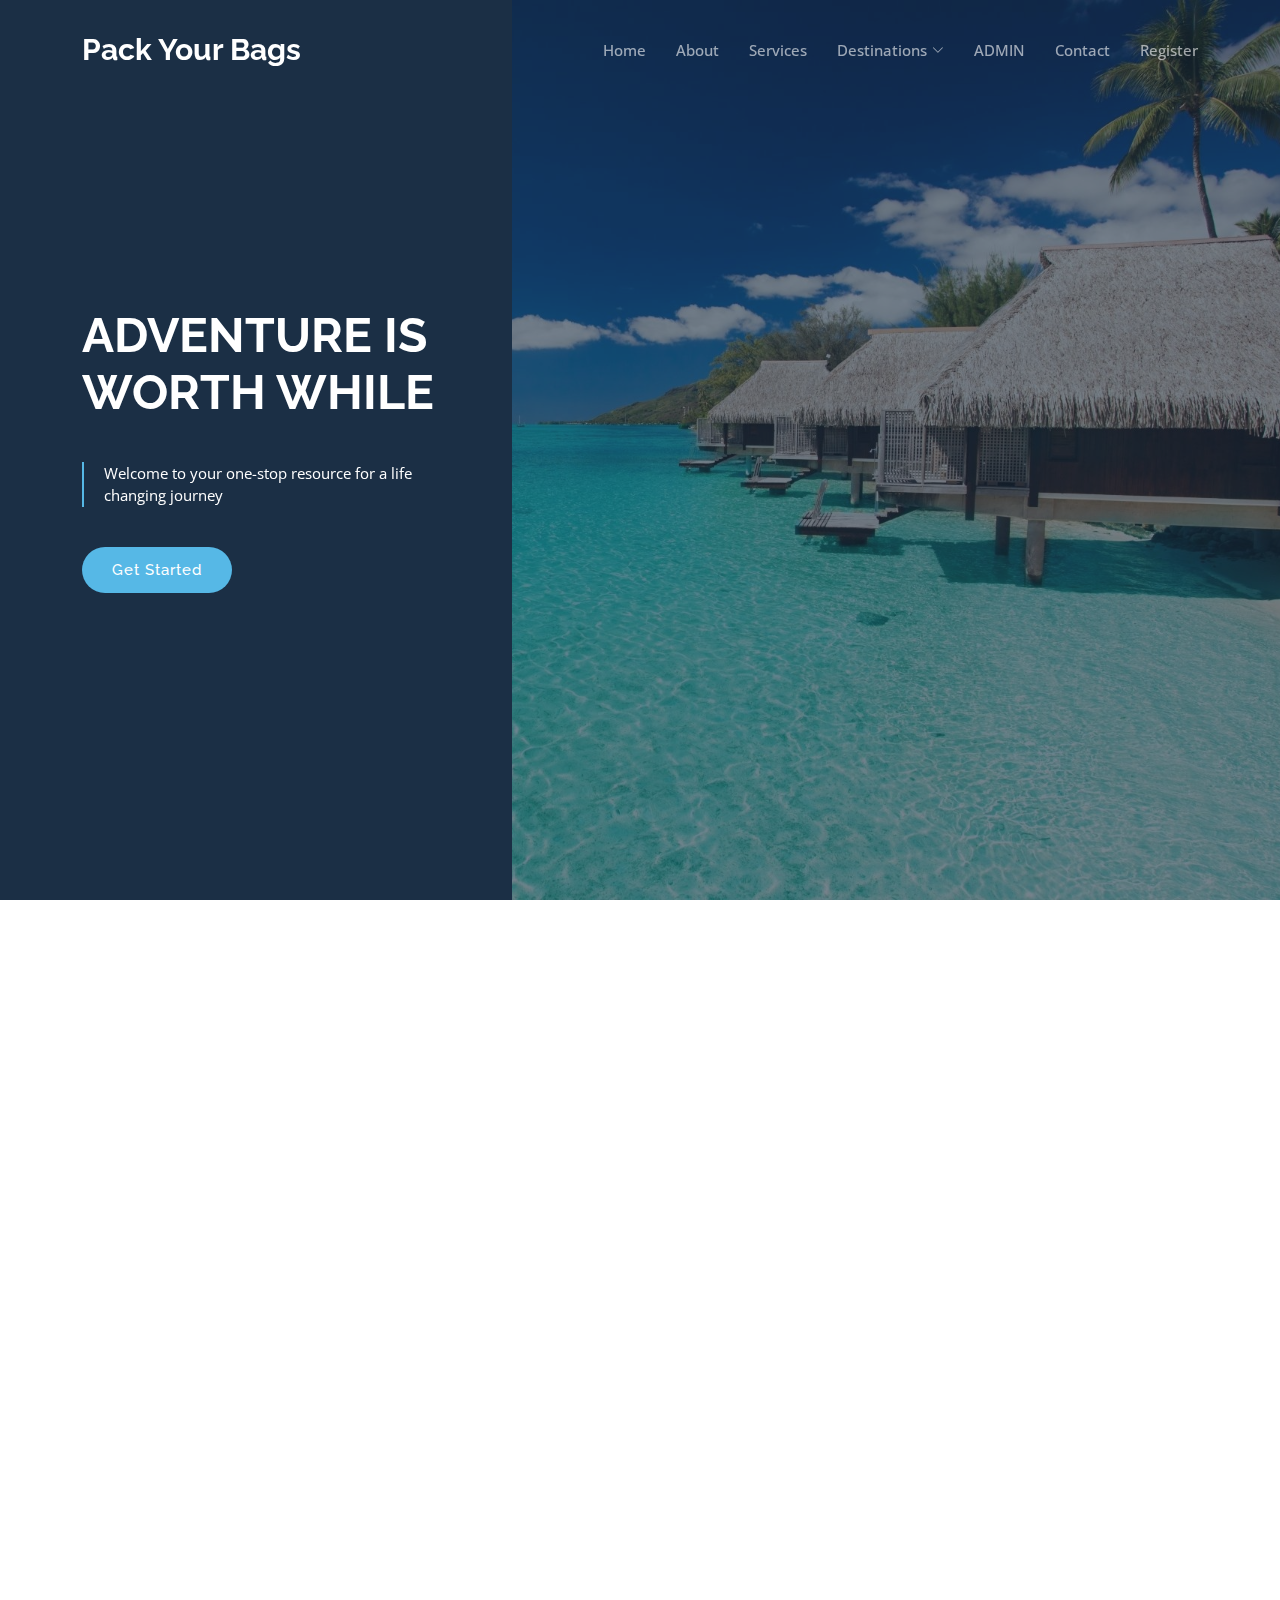
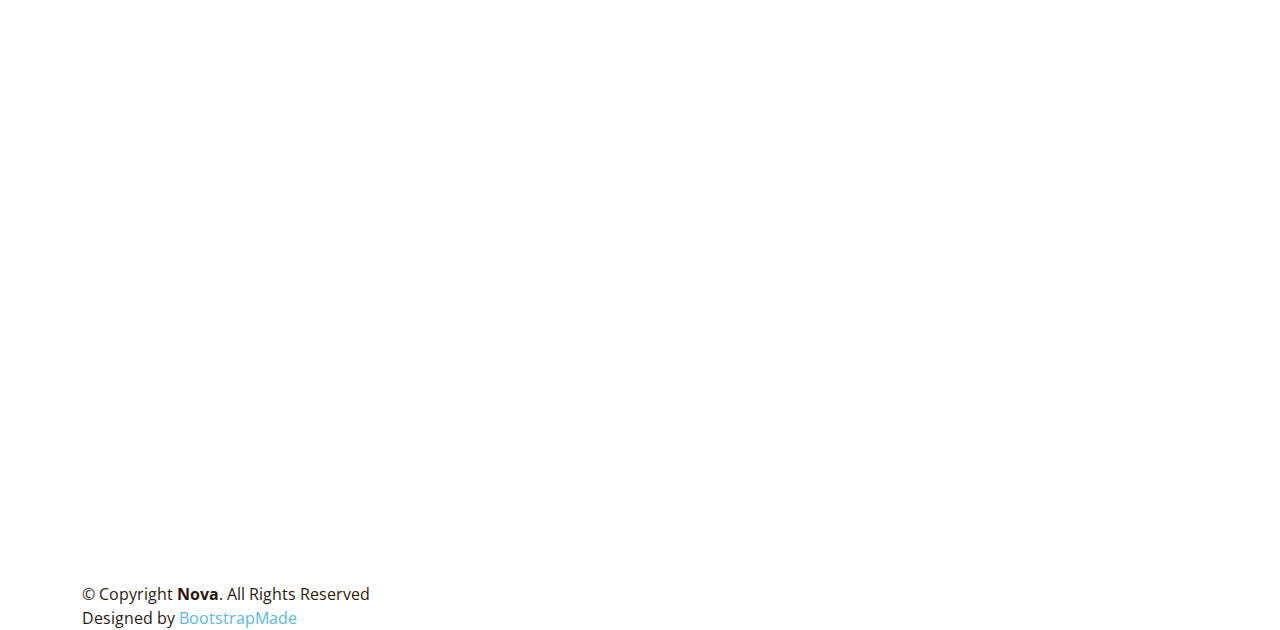
<file: index.html>
<!DOCTYPE html>
<html lang="en">
<head>
  <meta charset="utf-8">
  <meta content="width=device-width, initial-scale=1.0" name="viewport">

  <title>Pack Your Bags</title>
  <meta content="" name="description">
  <meta content="" name="keywords">

  <!-- Favicons 
  <link href="assets/img/favicon.png" rel="icon">
  <link href="assets/img/apple-touch-icon.png" rel="apple-touch-icon">
  -->
  <!-- Google Fonts -->
  <link rel="preconnect" href="https://fonts.googleapis.com">
  <link rel="preconnect" href="https://fonts.gstatic.com" crossorigin>
  <link href="https://fonts.googleapis.com/css2?family=Open+Sans:ital,wght@0,300;0,400;0,500;0,600;0,700;1,300;1,400;1,600;1,700&family=Montserrat:ital,wght@0,300;0,400;0,500;0,600;0,700;1,300;1,400;1,500;1,600;1,700&family=Raleway:ital,wght@0,300;0,400;0,500;0,600;0,700;1,300;1,400;1,500;1,600;1,700&display=swap" rel="stylesheet">

  <!-- Vendor CSS Files -->
  <link href="assets/vendor/bootstrap/css/bootstrap.min.css" rel="stylesheet">
  <link href="assets/vendor/bootstrap-icons/bootstrap-icons.css" rel="stylesheet">
  <link href="assets/vendor/aos/aos.css" rel="stylesheet">
  <link href="assets/vendor/glightbox/css/glightbox.min.css" rel="stylesheet">
  <link href="assets/vendor/swiper/swiper-bundle.min.css" rel="stylesheet">
  <link href="assets/vendor/remixicon/remixicon.css" rel="stylesheet">

  <!-- Template Main CSS File -->
  <link href="assets/css/main.css" rel="stylesheet">
<style>
  .intro{
    display: none;
  }
</style>
  
</head>

<body class="page-index">

  <!-- ======= Header ======= -->
  <header id="header" class="header d-flex align-items-center fixed-top">
    <div class="container-fluid container-xl d-flex align-items-center justify-content-between">

      <a href="index.html" class="logo d-flex align-items-center">
        <!-- Uncomment the line below if you also wish to use an image logo -->
        <!-- <img src="assets/img/logo.png" alt=""> -->
        <h1 class="d-flex align-items-center">Pack Your Bags</h1>
      </a>

      <i class="mobile-nav-toggle mobile-nav-show bi bi-list"></i>
      <i class="mobile-nav-toggle mobile-nav-hide d-none bi bi-x"></i>

      <nav id="navbar" class="navbar">
        <ul>
          <li><a href="index.html">Home</a></li>
          <li><a href="about.html">About</a></li>
          <li><a href="services.html">Services</a></li>
          <!-- <li><a href="portfolio.html" class="active">Destinations</a></li>
           -->
          <li class="dropdown"><a href="portfolio.html"><span>Destinations</span> <i class="bi bi-chevron-down dropdown-indicator"></i></a>
            <ul>
              
              <li class="dropdown"><a href="inner dest.html"><span>Hyderabad</span> <i class="bi bi-chevron-down dropdown-indicator"></i></a>
                <ul>
                  <li><a href="inner dest.html">Golkonda</a></li>
                  <li><a href="inner dest.html">Charminar</a></li>
                  <li><a href="inner dest.html">Birla Mandir</a></li>
                  <li><a href="inner dest.html">Ramoji Film City</a></li>
                  <li><a href="inner dest.html">Salar Jung Museum</a></li>
                  <li><a href="inner dest.html">Hussain Sagar</a></li>
                  <li><a href="inner dest.html">shilparamam</a></li>
                </ul>
              </li> 
              <li><a href="portfolio.html">Maldives</a></li>
              <li><a href="portfolio.html">Delhi</a></li>
              <li><a href="portfolio.html">Kerala</a></li>
              <li><a href="portfolio.html">Banglore</a></li>
              <li><a href="portfolio.html">Visakhapatnam</a></li>
              <li><a href="portfolio.html">Paris</a></li>
              <li><a href="portfolio.html">Himalayas</a></li>
            </ul>
          </li>
          <li><a href="/admin/index.html">ADMIN</a></li>
          <!-- <li><a href="blog.html">Blog</a></li>  -->
          <li><a href="contact.html">Contact</a></li>
          <li class = "nav-item" id="intro1">
            <a href = "login (2).html" class = "nav-link">Register</a>
        </li>
        <li class = "nav-item intro-tag intro" id="intro2">
            <a href = "profile.html" class = "nav-link" id="introuser">Hello user!</a>
        </li> 
        <li class = "nav-item intro-tag intro" id="intro3">
            <a href = "index.html"  class="nav-link" id="logout" onclick="logout()">Logout</a>
        </li>
        </ul>
      </nav><!-- .navbar -->

    </div>
  </header><!-- End Header -->

  <!-- ======= Hero Section ======= -->
  <section id="hero" class="hero d-flex align-items-center">
    <div class="container">
      <div class="row">
        <div class="col-xl-4">
          <h2 data-aos="fade-up">ADVENTURE IS WORTH WHILE</h2>
          <blockquote data-aos="fade-up" data-aos-delay="100">
            <p>Welcome to your one-stop resource for a life changing journey</p>
          </blockquote>
          <div class="d-flex" data-aos="fade-up" data-aos-delay="200">
            <a href="#about" class="btn-get-started">Get Started</a>
            
          </div>

        </div>
      </div>
    </div>
  </section><!-- End Hero Section -->

  <main id="main">

    <!-- ======= Why Choose Us Section ======= -->
    <section id="why-us" class="why-us">
      <div class="container" data-aos="fade-up">

        <div class="section-header">
          <h2>Why Choose Us</h2>

        </div>

        <div class="row g-0" data-aos="fade-up" data-aos-delay="200">

          <div class="col-xl-5 img-bg" style="background-image: url('assets/img/abouttt.jpg')"></div>
          <div class="col-xl-7 slides  position-relative">

            <div class="slides-1 swiper">
              <div class="swiper-wrapper">

                <div class="swiper-slide">
                  <div class="item">
                    <h3 class="mb-3">Get the incredible tour packages</h3>
                    <h4 class="mb-3"></h4>
                    <p>Designed with you in mind, our packages can be tailored or built completely from scratch to suit your needs. Our experienced travel experts have the resources at hand to make your dream holiday a reality.</p>
                    </div>
                </div><!-- End slide item -->

                <div class="swiper-slide">
                  <div class="item">
                    <h3 class="mb-3">We cover all the services you need</h3>
                    <h4 class="mb-3"></h4>
                    <p> We will provide you everything that a tourist may need when going abroad</p>
                    </div>
                </div><!-- End slide item -->

                <div class="swiper-slide">
                  <div class="item">
                    <h3 class="mb-3">24-Hours Support</h3>
                    <h4 class="mb-3"></h4>
                    <p>Contacting us, you get full support, from choosing the tour and ending with advice on what to take with you on a trip.</p>

                </div>
                </div><!-- End slide item -->

                <div class="swiper-slide">
                  <div class="item">
                    <h3 class="mb-3">Quality and Value</h3>
                    <h4 class="mb-3"></h4>
                    <p>We take great care to ensure that our products are the best value for money in the business, and we know that outstanding value means ensuring all things are right, not just the price.</p>
                  </div>
                </div><!-- End slide item -->

              </div>
              <div class="swiper-pagination"></div>
            </div>
            <div class="swiper-button-prev"></div>
            <div class="swiper-button-next"></div>
          </div>

        </div>

      </div>
    </section><!-- End Why Choose Us Section -->



  </main>
      <!-- ======= Our Services Section ======= -->
    <section id="services-list" class="services-list">
      <div class="container" data-aos="fade-up">

        <div class="section-header">
          <h2>Our Services</h2>

        </div>

        <div class="row gy-5 " >

          <div id="hotel-accomodation" class="col-lg-4 col-md-6 service-item d-flex" data-aos="fade-up" data-aos-delay="100">
            <div class="icon flex-shrink-0"><i class="bi bi-briefcase" style="color: #f57813;"></i></div>
            <div>
              <h4 class="title"><a href="form.html">Hotel Accomodation</a></h4>
              <p class="description">We provide you with the best hotels the place has to Offer with the Lowest price possible</p>
            </div>
          </div>
          <!-- End Service Item -->

          <div class="col-lg-4 col-md-6 service-item d-flex" data-aos="fade-up" data-aos-delay="200">
            <div class="icon flex-shrink-0"><i class="bi bi-truck-front-fill" style="color: #15a04a;"></i></div>
            <div>
              <h4 class="title"><a href="#" class="stretched-link">Transport</a></h4>
              <p class="description">Confused With what vehicle to take for your trip We are here to help. we provide with all type of transport</p>
            </div>
          </div><!-- End Service Item -->

          <div class="col-lg-4 col-md-6 service-item d-flex" data-aos="fade-up" data-aos-delay="300">
            <div class="icon flex-shrink-0"><i class="bi bi-camera-reels-fill" style="color: #d90769;"></i></div>
            <div>
              <h4 class="title"><a href="#" class="stretched-link">Photography/Videography</a></h4>
              <p class="description">We provide with best in class cameras to capture you memories</p>
            </div>
          </div><!-- End Service Item -->

          <div class="col-lg-4 col-md-6 service-item d-flex" data-aos="fade-up" data-aos-delay="400">
            <div class="icon flex-shrink-0"><i class="bi bi-water" style="color: #15bfbc;"></i></div>
            <div>
              <h4 class="title"><a href="#" class="stretched-link">Cruise</a></h4>
              <p class="description">Cruising is more fun than you think. we provide affordable cruise all over the world</p>
            </div>
          </div><!-- End Service Item -->

          <div class="col-lg-4 col-md-6 service-item d-flex" data-aos="fade-up" data-aos-delay="500">
            <div class="icon flex-shrink-0"><i class="bi bi-brightness-high" style="color: #f5cf13;"></i></div>
            <div>
              <h4 class="title"><a href="#" class="stretched-link">Tour Package</a></h4>
              <p class="description">We Provide with affordable tour pacages we also assure you saftey.We will also provide you with a guide which will make you experience even better</p>
            </div>
          </div><!-- End Service Item -->

          <div class="col-lg-4 col-md-6 service-item d-flex" data-aos="fade-up" data-aos-delay="600">
            <div class="icon flex-shrink-0"><i class="bi bi-calendar4-week" style="color: #1335f5;"></i></div>
            <div>
              <h4 class="title"><a href="#" class="stretched-link">Eiusmod Tempor</a></h4>
              <p class="description">Et harum quidem rerum facilis est et expedita distinctio. Nam libero tempore, cum soluta nobis est eligendi</p>
            </div>
          </div><!-- End Service Item -->

        </div>

      </div>
    </section><!-- End Our Services Section -->

    <!-- ======= Call To Action Section ======= -->
    <!-- End Call To Action Section -->

    <!-- ======= Features Section ======= -->
    <!-- End Features Section -->

    <!-- ======= Recent Blog Posts Section ======= -->
    
  </main><!-- End #main -->

  <!---->
    <div class="footer-legal">
      <div class="container">
        <div class="copyright">
          &copy; Copyright <strong><span>Nova</span></strong>. All Rights Reserved
        </div>
        <div class="credits">
          <!-- All the links in the footer should remain intact. -->
          <!-- You can delete the links only if you purchased the pro version. -->
          <!-- Licensing information: https://bootstrapmade.com/license/ -->
          <!-- Purchase the pro version with working PHP/AJAX contact form: https://bootstrapmade.com/nova-bootstrap-business-template/ -->
          Designed by <a href="https://bootstrapmade.com/">BootstrapMade</a>
        </div>
      </div>
    </div>
  </footer><!-- End Footer -->
  <!-- End Footer -->

  <a href="#" class="scroll-top d-flex align-items-center justify-content-center"><i class="bi bi-arrow-up-short"></i></a>

  <div id="preloader"></div>

  <!-- Vendor JS Files -->
  <script src="assets/vendor/bootstrap/js/bootstrap.bundle.min.js"></script>
  <script src="assets/vendor/aos/aos.js"></script>
  <script src="assets/vendor/glightbox/js/glightbox.min.js"></script>
  <script src="assets/vendor/swiper/swiper-bundle.min.js"></script>
  <script src="assets/vendor/isotope-layout/isotope.pkgd.min.js"></script>
  <script src="assets/vendor/php-email-form/validate.js"></script>

  <!-- Template Main JS File -->
  <script>
    window.onload=function(){

        if(window.localStorage.getItem("k")!=null && window.localStorage.getItem("k")!=1){
          // alert(100);
            document.getElementById("intro1").className="nav-item intro";
            document.getElementById("intro2").className="nav-item";
            document.getElementById("intro3").className="nav-item";
            var ans=JSON.parse(window.localStorage.getItem("k"));
            document.getElementById("introuser").innerHTML="Hello "+ans.fname+"!";
        }
    }
    function logout(){
      window.localStorage.setItem("k",1);
      document.getElementById("Intro1").className="nav-item";
      document.getElementById("intro2").className="nav-item intro-tag";
      document.getElementById("intro3").className="nav-item intro-tag";
      

    }
</script>
  <script src="assets/js/main.js"></script>

</body>

</html>
</file>
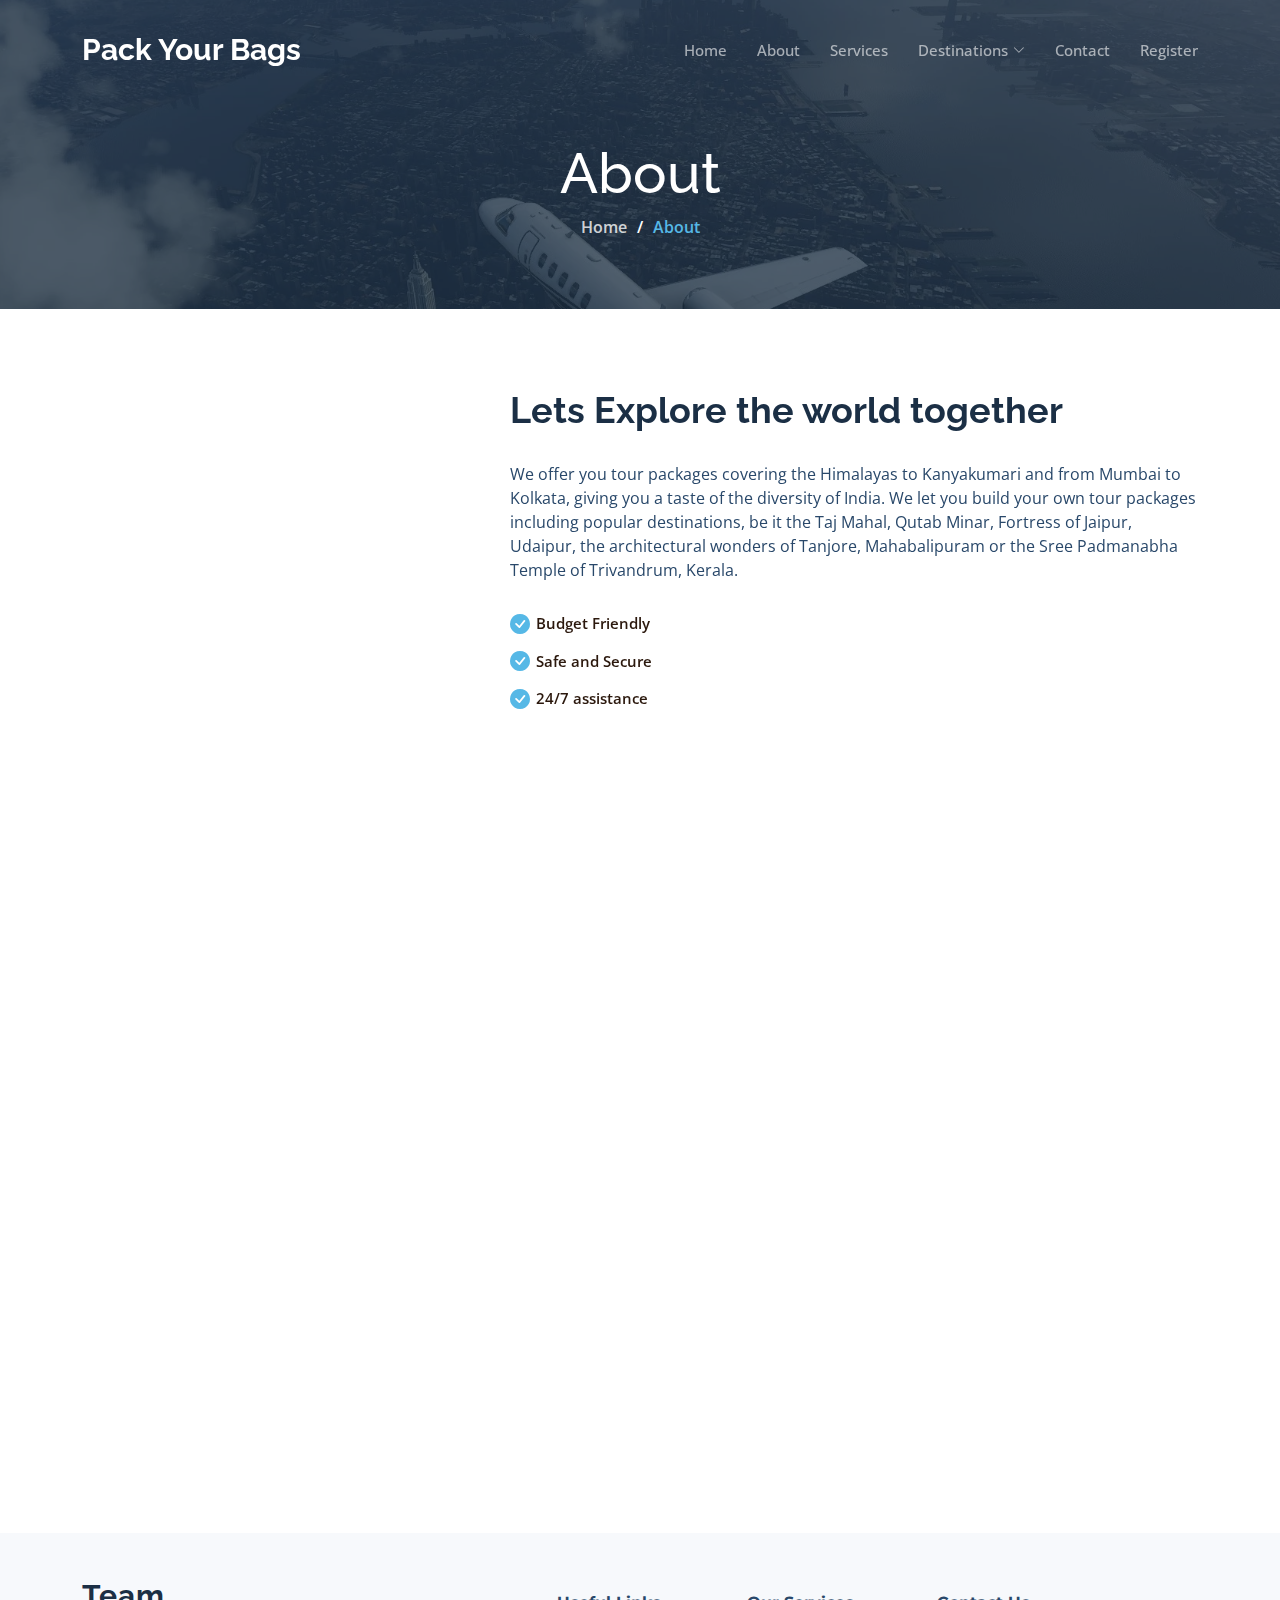
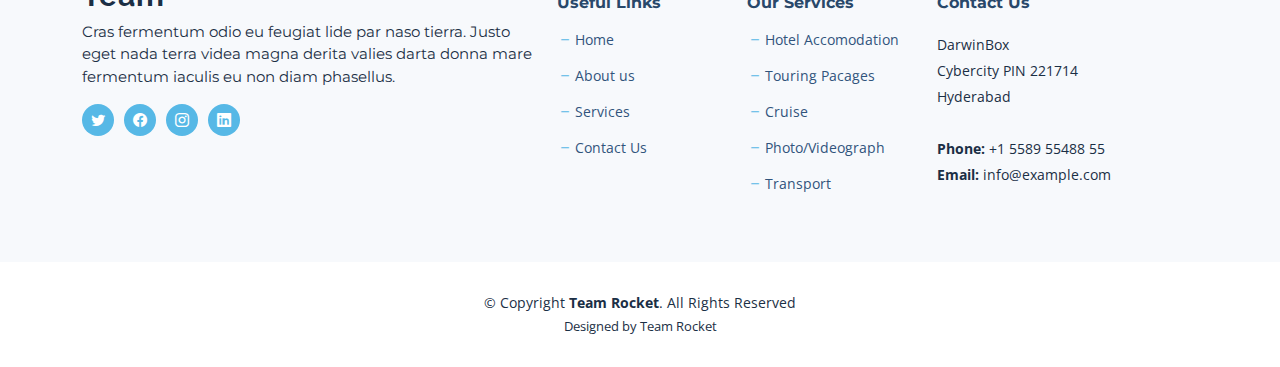
<file: about.html>
<!DOCTYPE html>
<html lang="en">

<head>
  <meta charset="utf-8">
  <meta content="width=device-width, initial-scale=1.0" name="viewport">

  <title>Pack Your Bags</title>
  <meta content="" name="description">
  <meta content="" name="keywords">

  <!-- Favicons -->
  <link href="assets/img/favicon.png" rel="icon">
  <link href="assets/img/apple-touch-icon.png" rel="apple-touch-icon">

  <!-- Google Fonts -->
  <link rel="preconnect" href="https://fonts.googleapis.com">
  <link rel="preconnect" href="https://fonts.gstatic.com" crossorigin>
  <link href="https://fonts.googleapis.com/css2?family=Open+Sans:ital,wght@0,300;0,400;0,500;0,600;0,700;1,300;1,400;1,600;1,700&family=Montserrat:ital,wght@0,300;0,400;0,500;0,600;0,700;1,300;1,400;1,500;1,600;1,700&family=Raleway:ital,wght@0,300;0,400;0,500;0,600;0,700;1,300;1,400;1,500;1,600;1,700&display=swap" rel="stylesheet">

  <!-- Vendor CSS Files -->
  <link href="assets/vendor/bootstrap/css/bootstrap.min.css" rel="stylesheet">
  <link href="assets/vendor/bootstrap-icons/bootstrap-icons.css" rel="stylesheet">
  <link href="assets/vendor/aos/aos.css" rel="stylesheet">
  <link href="assets/vendor/glightbox/css/glightbox.min.css" rel="stylesheet">
  <link href="assets/vendor/swiper/swiper-bundle.min.css" rel="stylesheet">
  <link href="assets/vendor/remixicon/remixicon.css" rel="stylesheet">

  <!-- Template Main CSS File -->
  <link href="assets/css/main.css" rel="stylesheet">
  <style>
    .intro{
      display: none;
    }
  </style>

  
</head>

<body class="page-about">

  <!-- ======= Header ======= -->
  <header id="header" class="header d-flex align-items-center fixed-top">
    <div class="container-fluid container-xl d-flex align-items-center justify-content-between">

      <a href="index.html" class="logo d-flex align-items-center">
        <!-- Uncomment the line below if you also wish to use an image logo -->
        <!-- <img src="assets/img/logo.png" alt=""> -->
        <h1 class="d-flex align-items-center">Pack Your Bags</h1>
      </a>

      <i class="mobile-nav-toggle mobile-nav-show bi bi-list"></i>
      <i class="mobile-nav-toggle mobile-nav-hide d-none bi bi-x"></i>

      <nav id="navbar" class="navbar">
        <ul>
          <li><a href="index.html">Home</a></li>
          <li><a href="about.html">About</a></li>
          <li><a href="services.html">Services</a></li>
          <!-- <li><a href="portfolio.html" class="active">Destinations</a></li>
           -->
          <li class="dropdown"><a href="portfolio.html"><span>Destinations</span> <i class="bi bi-chevron-down dropdown-indicator"></i></a>
            <ul>
              
              <li class="dropdown"><a href="inner dest.html"><span>Hyderabad</span> <i class="bi bi-chevron-down dropdown-indicator"></i></a>
                <ul>
                  <li><a href="inner dest.html">Golkonda</a></li>
                  <li><a href="inner dest.html">Charminar</a></li>
                  <li><a href="inner dest.html">Birla Mandir</a></li>
                  <li><a href="inner dest.html">Ramoji Film City</a></li>
                  <li><a href="inner dest.html">Salar Jung Museum</a></li>
                  <li><a href="inner dest.html">Hussain Sagar</a></li>
                  <li><a href="inner dest.html">shilparamam</a></li>
                </ul>
              </li> 
              <li><a href="portfolio.html">Maldives</a></li>
              <li><a href="portfolio.html">Delhi</a></li>
              <li><a href="portfolio.html">Kerala</a></li>
              <li><a href="portfolio.html">Banglore</a></li>
              <li><a href="portfolio.html">Visakhapatnam</a></li>
              <li><a href="portfolio.html">Paris</a></li>
              <li><a href="portfolio.html">Himalayas</a></li>
            </ul>
          </li>
          <!-- <li><a href="team.html">Team</a></li>
          <li><a href="blog.html">Blog</a></li> -->
          <li><a href="contact.html">Contact</a></li>
          <li class = "nav-item" id="intro1">
            <a href = "login (2).html" class = "nav-link">Register</a>
        </li>
        <li class = "nav-item intro-tag intro" id="intro2">
            <a href = "profile.html" class = "nav-link" id="introuser">Hello user!</a>
        </li> 
        <li class = "nav-item intro-tag intro" id="intro3">
            <a href = "index.html"  class="nav-link" id="logout" onclick="logout()">Logout</a>
        </li>
        </ul>
      </nav>

    </div>
  </header><!-- End Header -->

  <main id="main">

    <!-- ======= Breadcrumbs ======= -->
    <div class="breadcrumbs d-flex align-items-center" style="background-image: url('assets/img/about.webp');">
      <div class="container position-relative d-flex flex-column align-items-center">

        <h2>About</h2>
        <ol>
          <li><a href="index.html">Home</a></li>
          <li>About</li>
        </ol>

      </div>
    </div><!-- End Breadcrumbs -->

    <!-- ======= About Section ======= -->
    <section id="about" class="about">
      <div class="container" data-aos="fade-up">

        <div class="row gy-4" data-aos="fade-up">
          <div class="col-lg-4">
            <iframe class="img-responsive" width="350" height="300" src="https://www.youtube.com/embed/5s8fs_j2xlY" title="YouTube video player" frameborder="0" allow="accelerometer; autoplay; clipboard-write; encrypted-media; gyroscope; picture-in-picture; web-share" allowfullscreen></iframe>
           <!--<img src="assets/img/aboutt.jpg" class="img-fluid" alt="">--> 
          </div>
          <div class="col-lg-8">
            <div class="content ps-lg-5">
              <h3>Lets Explore the world together</h3>
              <p>
                We offer you tour packages covering the Himalayas to Kanyakumari and from Mumbai to Kolkata, giving you a taste of the diversity of India. We let you build your own tour packages including popular destinations, be it the Taj Mahal, Qutab Minar, Fortress of Jaipur, Udaipur, the architectural wonders of Tanjore, Mahabalipuram or the Sree Padmanabha Temple of Trivandrum, Kerala.
              </p>
              <ul>
                <li><i class="bi bi-check-circle-fill"></i> Budget Friendly</li>
                <li><i class="bi bi-check-circle-fill"></i> Safe and Secure</li>
                <li><i class="bi bi-check-circle-fill"></i> 24/7 assistance</li>
              </ul>
            </div>
          </div>
        </div>

      </div>
    </section><!-- End About Section -->

    <!-- ======= Why Choose Us Section ======= -->
    <section id="why-us" class="why-us">
      <div class="container" data-aos="fade-up">

        <div class="section-header">
          <h2>Why Choose Us</h2>

        </div>

        <div class="row g-0" data-aos="fade-up" data-aos-delay="200">

          <div class="col-xl-5 img-bg" style="background-image: url('assets/img/abouttt.jpg')"></div>
          <div class="col-xl-7 slides  position-relative">

            <div class="slides-1 swiper">
              <div class="swiper-wrapper">

                <div class="swiper-slide">
                  <div class="item">
                    <h3 class="mb-3">Get the incredible tour packages</h3>
                    <h4 class="mb-3"></h4>
                    <p>Designed with you in mind, our packages can be tailored or built completely from scratch to suit your needs. Our experienced travel experts have the resources at hand to make your dream holiday a reality.</p>
                    </div>
                </div><!-- End slide item -->

                <div class="swiper-slide">
                  <div class="item">
                    <h3 class="mb-3">We cover all the services you need</h3>
                    <h4 class="mb-3"></h4>
                    <p> We will provide you everything that a tourist may need when going abroad</p>
                    </div>
                </div><!-- End slide item -->

                <div class="swiper-slide">
                  <div class="item">
                    <h3 class="mb-3">24-Hours Support</h3>
                    <h4 class="mb-3"></h4>
                    <p>Contacting us, you get full support, from choosing the tour and ending with advice on what to take with you on a trip.</p>

                </div>
                </div><!-- End slide item -->

                <div class="swiper-slide">
                  <div class="item">
                    <h3 class="mb-3">Quality and Value</h3>
                    <h4 class="mb-3"></h4>
                    <p>We take great care to ensure that our products are the best value for money in the business, and we know that outstanding value means ensuring all things are right, not just the price.</p>
                  </div>
                </div><!-- End slide item -->

              </div>
              <div class="swiper-pagination"></div>
            </div>
            <div class="swiper-button-prev"></div>
            <div class="swiper-button-next"></div>
          </div>

        </div>

      </div>
    </section><!-- End Why Choose Us Section -->



  </main><!-- End #main -->

  <!-- ======= Footer ======= -->
  <footer id="footer" class="footer">

    <div class="footer-content">
      <div class="container">
        <div class="row gy-4">
          <div class="col-lg-5 col-md-12 footer-info">
            <a href="index.html" class="logo d-flex align-items-center">
              <span>Team</span>
            </a>
            <p>Cras fermentum odio eu feugiat lide par naso tierra. Justo eget nada terra videa magna derita valies darta donna mare fermentum iaculis eu non diam phasellus.</p>
            <div class="social-links d-flex  mt-3">
              <a href="https://twitter.com/" class="twitter"><i class="bi bi-twitter"></i></a>
              <a href="https://facebook.com/" class="facebook"><i class="bi bi-facebook"></i></a>
              <a href="https://instagram.com/" class="instagram"><i class="bi bi-instagram"></i></a>
              <a href="https://linkedin.com/" class="linkedin"><i class="bi bi-linkedin"></i></a>
            </div>
          </div>

          <div class="col-lg-2 col-6 footer-links">
            <h4>Useful Links</h4>
            <ul>
              <li><i class="bi bi-dash"></i> <a href="index.html">Home</a></li>
              <li><i class="bi bi-dash"></i> <a href="about.html">About us</a></li>
              <li><i class="bi bi-dash"></i> <a href="#">Services</a></li>
              <li><i class="bi bi-dash"></i> <a href="contact.html">Contact Us</a></li>
            </ul>
          </div>

          <div class="col-lg-2 col-6 footer-links">
            <h4>Our Services</h4>
            <ul>
              <li><i class="bi bi-dash"></i> <a href="#">Hotel Accomodation</a></li>
              <li><i class="bi bi-dash"></i> <a href="#">Touring Pacages</a></li>
              <li><i class="bi bi-dash"></i> <a href="#">Cruise</a></li>
              <li><i class="bi bi-dash"></i> <a href="#">Photo/Videograph</a></li>
              <li><i class="bi bi-dash"></i> <a href="#">Transport</a></li>
            </ul>
          </div>

          <div class="col-lg-3 col-md-12 footer-contact text-center text-md-start">
            <h4>Contact Us</h4>
            <p>
              DarwinBox <br>
              Cybercity PIN 221714<br>
              Hyderabad <br><br>
              <strong>Phone:</strong> +1 5589 55488 55<br>
              <strong>Email:</strong> info@example.com<br>
            </p>

          </div>

        </div>
      </div>
    </div>

    <div class="footer-legal">
      <div class="container">
        <div class="copyright">
          &copy; Copyright <strong><span>Team Rocket</span></strong>. All Rights Reserved
        </div>
        <div class="credits">
          <!-- All the links in the footer should remain intact. -->
          <!-- You can delete the links only if you purchased the pro version. -->
          <!-- Licensing information: https://bootstrapmade.com/license/ -->
          <!-- Purchase the pro version with working PHP/AJAX contact form: https://bootstrapmade.com/nova-bootstrap-business-template/ -->
          Designed by Team Rocket</a>
        </div>
      </div>
    </div>
  </footer><!-- End Footer -->
  <!-- End Footer -->

  <a href="#" class="scroll-top d-flex align-items-center justify-content-center"><i class="bi bi-arrow-up-short"></i></a>

  <div id="preloader"></div>

  <!-- Vendor JS Files -->
  <script src="assets/vendor/bootstrap/js/bootstrap.bundle.min.js"></script>
  <script src="assets/vendor/aos/aos.js"></script>
  <script src="assets/vendor/glightbox/js/glightbox.min.js"></script>
  <script src="assets/vendor/swiper/swiper-bundle.min.js"></script>
  <script src="assets/vendor/isotope-layout/isotope.pkgd.min.js"></script>
  <script src="assets/vendor/php-email-form/validate.js"></script>

  <!-- Template Main JS File -->
  <script>
    window.onload=function(){

        if(window.localStorage.getItem("k")!=null && window.localStorage.getItem("k")!=1){
          // alert(100);
            document.getElementById("intro1").className="nav-item intro";
            document.getElementById("intro2").className="nav-item";
            document.getElementById("intro3").className="nav-item";
            var ans=JSON.parse(window.localStorage.getItem("k"));
            document.getElementById("introuser").innerHTML="Hello "+ans.fname+"!";
        }
    }
    function logout(){
      window.localStorage.setItem("k",1);
      document.getElementById("Intro1").className="nav-item";
      document.getElementById("intro2").className="nav-item intro-tag";
      document.getElementById("intro3").className="nav-item intro-tag";
      

    }
</script>
  <script src="assets/js/main.js"></script>

</body>

</html>
</file>
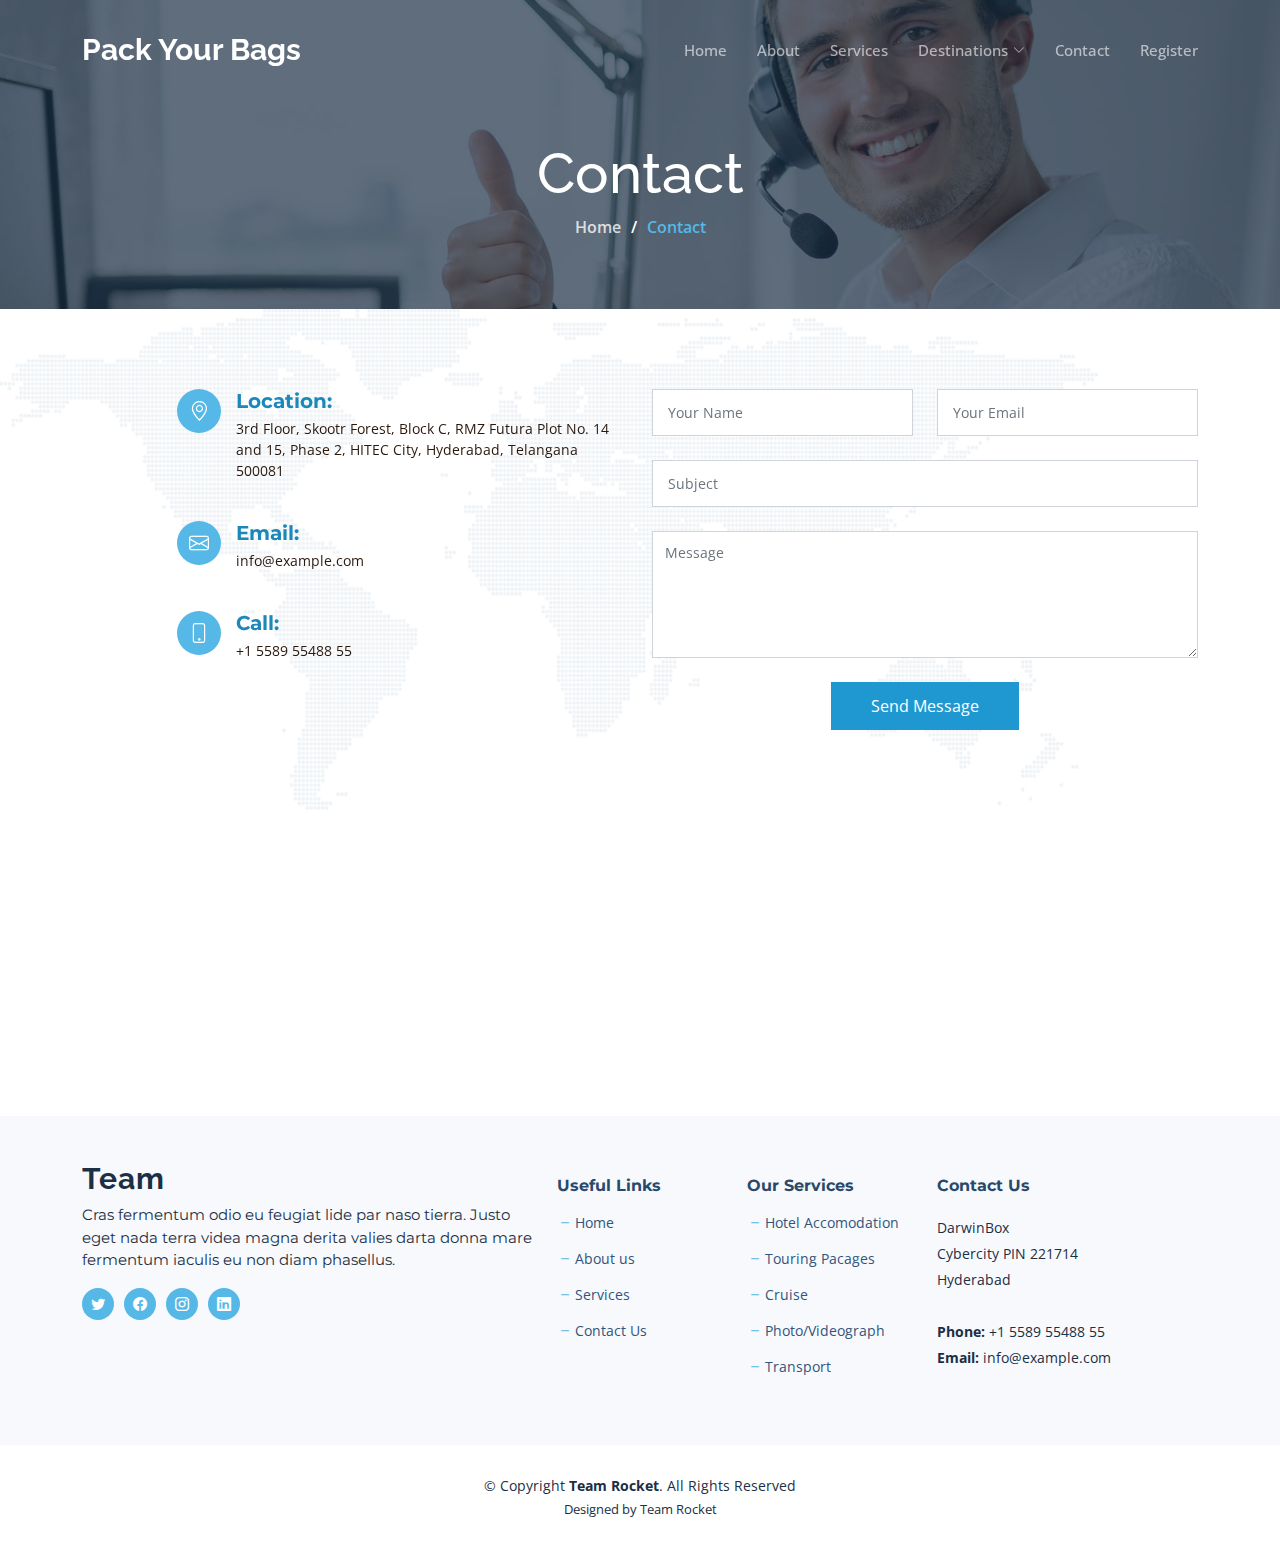
<file: contact.html>
<!DOCTYPE html>
<html lang="en">

<head>
  <meta charset="utf-8">
  <meta content="width=device-width, initial-scale=1.0" name="viewport">

  <title>Pack Your Bags</title>
  <meta content="" name="description">
  <meta content="" name="keywords">

  <!-- Favicons -->
  <link href="assets/img/favicon.png" rel="icon">
  <link href="assets/img/apple-touch-icon.png" rel="apple-touch-icon">

  <!-- Google Fonts -->
  <link rel="preconnect" href="https://fonts.googleapis.com">
  <link rel="preconnect" href="https://fonts.gstatic.com" crossorigin>
  <link href="https://fonts.googleapis.com/css2?family=Open+Sans:ital,wght@0,300;0,400;0,500;0,600;0,700;1,300;1,400;1,600;1,700&family=Montserrat:ital,wght@0,300;0,400;0,500;0,600;0,700;1,300;1,400;1,500;1,600;1,700&family=Raleway:ital,wght@0,300;0,400;0,500;0,600;0,700;1,300;1,400;1,500;1,600;1,700&display=swap" rel="stylesheet">

  <!-- Vendor CSS Files -->
  <link href="assets/vendor/bootstrap/css/bootstrap.min.css" rel="stylesheet">
  <link href="assets/vendor/bootstrap-icons/bootstrap-icons.css" rel="stylesheet">
  <link href="assets/vendor/aos/aos.css" rel="stylesheet">
  <link href="assets/vendor/glightbox/css/glightbox.min.css" rel="stylesheet">
  <link href="assets/vendor/swiper/swiper-bundle.min.css" rel="stylesheet">
  <link href="assets/vendor/remixicon/remixicon.css" rel="stylesheet">

  <link href="assets/css/main.css" rel="stylesheet">
  <style>
    .intro{
      display: none;
    }
  </style>

</head>

<body class="page-contact">

  <!-- ======= Header ======= -->
  <header id="header" class="header d-flex align-items-center fixed-top">
    <div class="container-fluid container-xl d-flex align-items-center justify-content-between">

      <a href="index.html" class="logo d-flex align-items-center">
        
        <h1 class="d-flex align-items-center">Pack Your Bags</h1>
      </a>

      <i class="mobile-nav-toggle mobile-nav-show bi bi-list"></i>
      <i class="mobile-nav-toggle mobile-nav-hide d-none bi bi-x"></i>

      <nav id="navbar" class="navbar">
        <ul>
          <li><a href="index.html">Home</a></li>
          <li><a href="about.html">About</a></li>
          <li><a href="services.html">Services</a></li>
          <!-- <li><a href="portfolio.html" class="active">Destinations</a></li>
           -->
          <li class="dropdown"><a href="portfolio.html"><span>Destinations</span> <i class="bi bi-chevron-down dropdown-indicator"></i></a>
            <ul>
              
              <li class="dropdown"><a href="inner dest.html"><span>Hyderabad</span> <i class="bi bi-chevron-down dropdown-indicator"></i></a>
                <ul>
                  <li><a href="inner dest.html">Golkonda</a></li>
                  <li><a href="inner dest.html">Charminar</a></li>
                  <li><a href="inner dest.html">Birla Mandir</a></li>
                  <li><a href="inner dest.html">Ramoji Film City</a></li>
                  <li><a href="inner dest.html">Salar Jung Museum</a></li>
                  <li><a href="inner dest.html">Hussain Sagar</a></li>
                  <li><a href="inner dest.html">shilparamam</a></li>
                </ul>
              </li> 
              <li><a href="portfolio.html">Maldives</a></li>
              <li><a href="portfolio.html">Delhi</a></li>
              <li><a href="portfolio.html">Kerala</a></li>
              <li><a href="portfolio.html">Banglore</a></li>
              <li><a href="portfolio.html">Visakhapatnam</a></li>
              <li><a href="portfolio.html">Paris</a></li>
              <li><a href="portfolio.html">Himalayas</a></li>
            </ul>
          </li>
          <!-- <li><a href="team.html">Team</a></li>
          <li><a href="blog.html">Blog</a></li> -->
          <li><a href="contact.html">Contact</a></li>
          <li class = "nav-item" id="intro1">
            <a href = "login (2).html" class = "nav-link">Register</a>
        </li>
        <li class = "nav-item intro-tag intro" id="intro2">
            <a href = "profile.html" class = "nav-link" id="introuser">Hello user!</a>
        </li> 
        <li class = "nav-item intro-tag intro" id="intro3">
            <a href = "index.html"  class="nav-link" id="logout" onclick="logout()">Logout</a>
        </li>
        </ul>
      </nav>

    </div>
  </header><!-- End Header -->

  <main id="main">

    <!-- ======= Breadcrumbs ======= -->
    <div class="breadcrumbs d-flex align-items-center" style="background-image: url('assets/img/contact-header.jpg');">
      <div class="container position-relative d-flex flex-column align-items-center">

        <h2>Contact</h2>
        <ol>
          <li><a href="index.html">Home</a></li>
          <li>Contact</li>
        </ol>

      </div>
    </div><!-- End Breadcrumbs -->
    
    
    
    

    <!-- ======= Contact Section ======= -->
    <section id="contact" class="contact">
      <div class="container position-relative" data-aos="fade-up">

        <div class="row gy-4 d-flex justify-content-end">

          <div class="col-lg-5" data-aos="fade-up" data-aos-delay="100">

            <div class="info-item d-flex">
              <i class="bi bi-geo-alt flex-shrink-0"></i>
              <div>
                <h4>Location:</h4>
                <p>3rd Floor, Skootr Forest, Block C, RMZ Futura Plot No. 14 and 15, Phase 2, HITEC City, Hyderabad, Telangana 500081</p>
              </div>
            </div><!-- End Info Item -->

            <div class="info-item d-flex">
              <i class="bi bi-envelope flex-shrink-0"></i>
              <div>
                <h4>Email:</h4>
                <p>info@example.com</p>
              </div>
            </div><!-- End Info Item -->

            <div class="info-item d-flex">
              <i class="bi bi-phone flex-shrink-0"></i>
              <div>
                <h4>Call:</h4>
                <p>+1 5589 55488 55</p>
              </div>
            </div><!-- End Info Item -->

          </div>

          <div class="col-lg-6" data-aos="fade-up" data-aos-delay="250">

            <form action="" method="post" role="form" class="php-email-form">
              <div class="row">
                <div class="col-md-6 form-group">
                  <input type="text" name="name" class="form-control" id="name" placeholder="Your Name" required>
                </div>
                <div class="col-md-6 form-group mt-3 mt-md-0">
                  <input type="email" class="form-control" name="email" id="email" placeholder="Your Email" required>
                </div>
              </div>
              <div class="form-group mt-3">
                <input type="text" class="form-control" name="subject" id="subject" placeholder="Subject" required>
              </div>
              <div class="form-group mt-3">
                <textarea class="form-control" name="message" rows="5" placeholder="Message" required></textarea>
              </div>
              <div class="my-3">
                <div class="loading">Loading</div>
                <div class="error-message"></div>
                <div class="sent-message">Your message has been sent. Thank you!</div>
              </div>
              <div class="text-center"><button type="submit">Send Message</button></div>
            </form>

          </div><!-- End Contact Form -->

        </div>

      </div>
    </section><!-- End Contact Section -->
    <div class="map-container">
      <iframe src="https://www.google.com/maps/embed?pb=!1m18!1m12!1m3!1d3806.2504522500417!2d78.37351921487716!3d17.447722788042487!2m3!1f0!2f0!3f0!3m2!1i1024!2i768!4f13.1!3m3!1m2!1s0x3bcb91449d140b2b%3A0xfc3a4f97e4236622!2sDarwinbox!5e0!3m2!1sen!2sin!4v1674063080312!5m2!1sen!2sin" width="100%" height="300" style="border:0;" allowfullscreen="" loading="lazy" referrerpolicy="no-referrer-when-downgrade"></iframe> 
      <!-- frameborder="0" scrolling="no" marginheight="0" marginwidth="0"></iframe> -->
    </div>
  </main><!-- End #main -->

  <!-- ======= Footer ======= -->
  <footer id="footer" class="footer">

    <div class="footer-content">
      <div class="container">
        <div class="row gy-4">
          <div class="col-lg-5 col-md-12 footer-info">
            <a href="index.html" class="logo d-flex align-items-center">
              <span>Team</span>
            </a>
            <p>Cras fermentum odio eu feugiat lide par naso tierra. Justo eget nada terra videa magna derita valies darta donna mare fermentum iaculis eu non diam phasellus.</p>
            <div class="social-links d-flex  mt-3">
              <a href="https://twitter.com/" class="twitter"><i class="bi bi-twitter"></i></a>
              <a href="https://facebook.com/" class="facebook"><i class="bi bi-facebook"></i></a>
              <a href="https://instagram.com/" class="instagram"><i class="bi bi-instagram"></i></a>
              <a href="https://linkedin.com/" class="linkedin"><i class="bi bi-linkedin"></i></a>
            </div>
          </div>

          <div class="col-lg-2 col-6 footer-links">
            <h4>Useful Links</h4>
            <ul>
              <li><i class="bi bi-dash"></i> <a href="index.html">Home</a></li>
              <li><i class="bi bi-dash"></i> <a href="about.html">About us</a></li>
              <li><i class="bi bi-dash"></i> <a href="#">Services</a></li>
              <li><i class="bi bi-dash"></i> <a href="contact.html">Contact Us</a></li>
            </ul>
          </div>

          <div class="col-lg-2 col-6 footer-links">
            <h4>Our Services</h4>
            <ul>
              <li><i class="bi bi-dash"></i> <a href="#">Hotel Accomodation</a></li>
              <li><i class="bi bi-dash"></i> <a href="#">Touring Pacages</a></li>
              <li><i class="bi bi-dash"></i> <a href="#">Cruise</a></li>
              <li><i class="bi bi-dash"></i> <a href="#">Photo/Videograph</a></li>
              <li><i class="bi bi-dash"></i> <a href="#">Transport</a></li>
            </ul>
          </div>

          <div class="col-lg-3 col-md-12 footer-contact text-center text-md-start">
            <h4>Contact Us</h4>
            <p>
              DarwinBox <br>
              Cybercity PIN 221714<br>
              Hyderabad <br><br>
              <strong>Phone:</strong> +1 5589 55488 55<br>
              <strong>Email:</strong> info@example.com<br>
            </p>

          </div>

        </div>
      </div>
    </div>

    <div class="footer-legal">
      <div class="container">
        <div class="copyright">
          &copy; Copyright <strong><span>Team Rocket</span></strong>. All Rights Reserved
        </div>
        <div class="credits">
          <!-- All the links in the footer should remain intact. -->
          <!-- You can delete the links only if you purchased the pro version. -->
          <!-- Licensing information: https://bootstrapmade.com/license/ -->
          <!-- Purchase the pro version with working PHP/AJAX contact form: https://bootstrapmade.com/nova-bootstrap-business-template/ -->
          Designed by Team Rocket</a>
        </div>
      </div>
    </div>
  </footer><!-- End Footer -->
  <!-- End Footer -->

  <a href="#" class="scroll-top d-flex align-items-center justify-content-center"><i class="bi bi-arrow-up-short"></i></a>

  <div id="preloader"></div>

  <!-- Vendor JS Files -->
  <script src="assets/vendor/bootstrap/js/bootstrap.bundle.min.js"></script>
  <script src="assets/vendor/aos/aos.js"></script>
  <script src="assets/vendor/glightbox/js/glightbox.min.js"></script>
  <script src="assets/vendor/swiper/swiper-bundle.min.js"></script>
  <script src="assets/vendor/isotope-layout/isotope.pkgd.min.js"></script>
  <script src="assets/vendor/php-email-form/validate.js"></script>

  <!-- Template Main JS File -->
  <script>
    window.onload=function(){

        if(window.localStorage.getItem("k")!=null && window.localStorage.getItem("k")!=1){
          // alert(100);
            document.getElementById("intro1").className="nav-item intro";
            document.getElementById("intro2").className="nav-item";
            document.getElementById("intro3").className="nav-item";
            var ans=JSON.parse(window.localStorage.getItem("k"));
            document.getElementById("introuser").innerHTML="Hello "+ans.fname+"!";
        }
    }
    function logout(){
      window.localStorage.setItem("k",1);
      document.getElementById("Intro1").className="nav-item";
      document.getElementById("intro2").className="nav-item intro-tag";
      document.getElementById("intro3").className="nav-item intro-tag";
      

    }
</script>
  <script src="assets/js/main.js"></script>

</body>

</html>
</file>
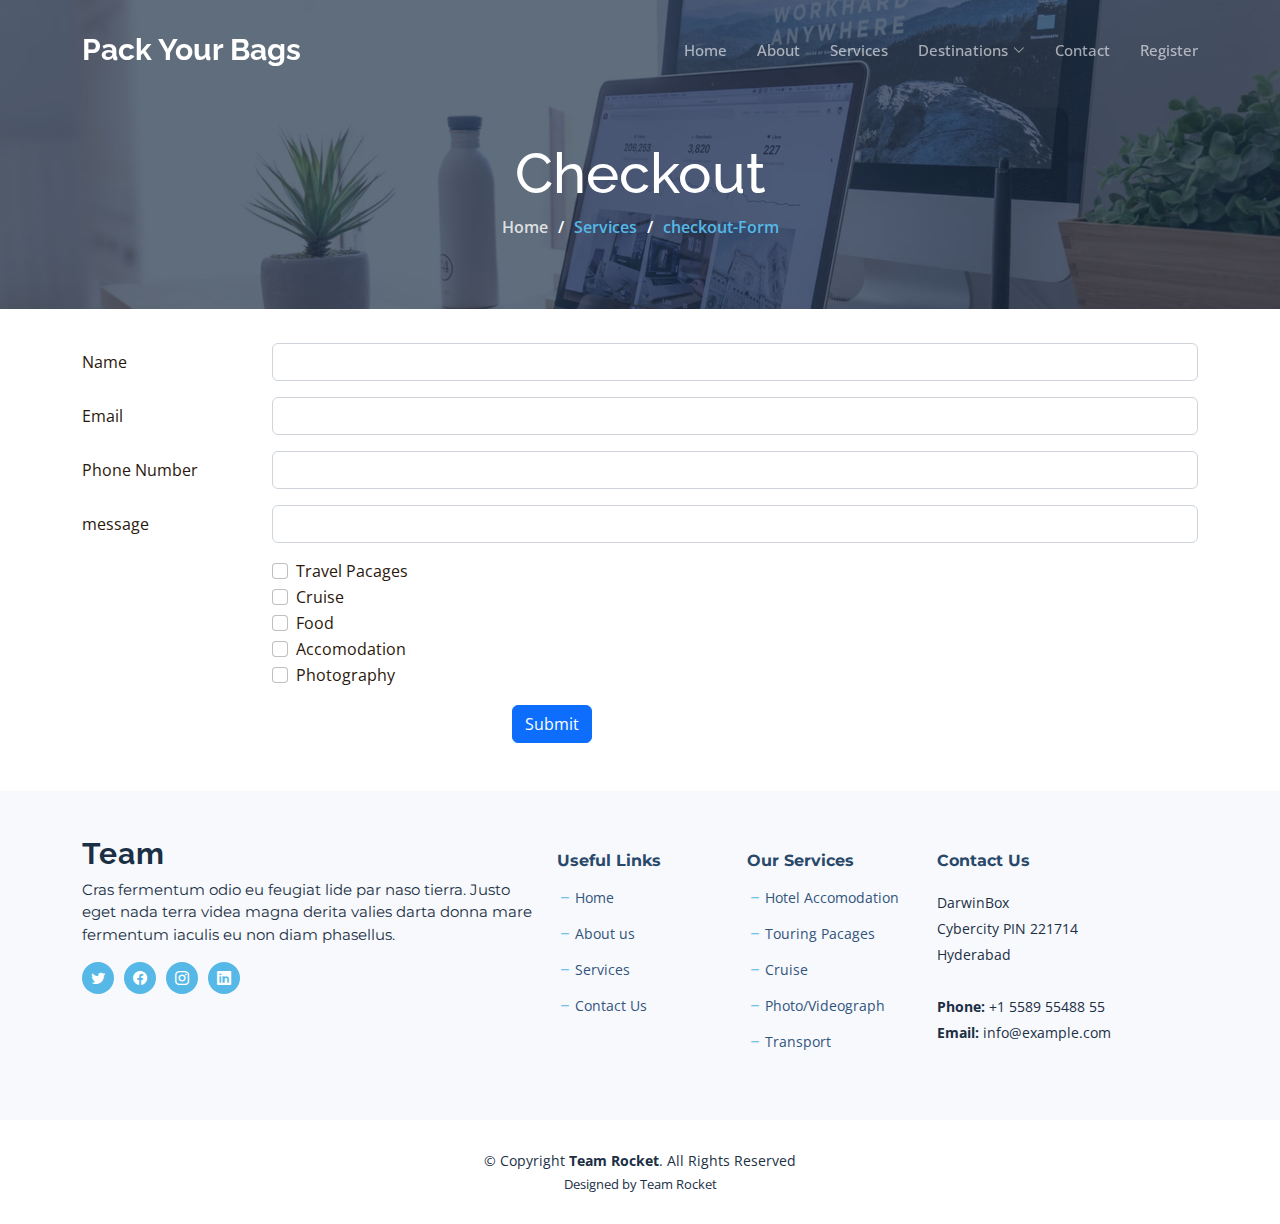
<file: form.html>
<!DOCTYPE html>
<html lang="en">

<head>
  <meta charset="utf-8">
  <meta content="width=device-width, initial-scale=1.0" name="viewport">

  <title>Pack Your Bags</title>
  <meta content="" name="description">
  <meta content="" name="keywords">

  <!-- Favicons -->
  <link href="assets/img/favicon.png" rel="icon">
  <link href="assets/img/apple-touch-icon.png" rel="apple-touch-icon">

  <!-- Google Fonts -->
  <link rel="preconnect" href="https://fonts.googleapis.com">
  <link rel="preconnect" href="https://fonts.gstatic.com" crossorigin>
  <link href="https://fonts.googleapis.com/css2?family=Open+Sans:ital,wght@0,300;0,400;0,500;0,600;0,700;1,300;1,400;1,600;1,700&family=Montserrat:ital,wght@0,300;0,400;0,500;0,600;0,700;1,300;1,400;1,500;1,600;1,700&family=Raleway:ital,wght@0,300;0,400;0,500;0,600;0,700;1,300;1,400;1,500;1,600;1,700&display=swap" rel="stylesheet">

  <!-- Vendor CSS Files -->
  <link href="assets/vendor/bootstrap/css/bootstrap.min.css" rel="stylesheet">
  <link href="assets/vendor/bootstrap-icons/bootstrap-icons.css" rel="stylesheet">
  <link href="assets/vendor/aos/aos.css" rel="stylesheet">
  <link href="assets/vendor/glightbox/css/glightbox.min.css" rel="stylesheet">
  <link href="assets/vendor/swiper/swiper-bundle.min.css" rel="stylesheet">
  <link href="assets/vendor/remixicon/remixicon.css" rel="stylesheet">

  <!-- Template Main CSS File -->
  <link href="assets/css/main.css" rel="stylesheet">
  <style>
    .intro{
      display: none;
    }
  </style>
</head>

<body class="page-blog" id="form-body">

  <!-- ======= Header ======= -->
  <header id="header" class="header d-flex align-items-center fixed-top">
    <div class="container-fluid container-xl d-flex align-items-center justify-content-between">

      <a href="index.html" class="logo d-flex align-items-center">
        <!-- Uncomment the line below if you also wish to use an image logo -->
        <!-- <img src="assets/img/logo.png" alt=""> -->
        <h1 class="d-flex align-items-center">Pack Your Bags</h1>
      </a>

      <i class="mobile-nav-toggle mobile-nav-show bi bi-list"></i>
      <i class="mobile-nav-toggle mobile-nav-hide d-none bi bi-x"></i>

      <nav id="navbar" class="navbar">
        <ul>
          <li><a href="index.html">Home</a></li>
          <li><a href="about.html">About</a></li>
          <li><a href="services.html">Services</a></li>
          <!-- <li><a href="portfolio.html" class="active">Destinations</a></li>
           -->
          <li class="dropdown"><a href="portfolio.html"><span>Destinations</span> <i class="bi bi-chevron-down dropdown-indicator"></i></a>
            <ul>
              
              <li class="dropdown"><a href="inner dest.html"><span>Hyderabad</span> <i class="bi bi-chevron-down dropdown-indicator"></i></a>
                <ul>
                  <li><a href="inner dest.html">Golkonda</a></li>
                  <li><a href="inner dest.html">Charminar</a></li>
                  <li><a href="inner dest.html">Birla Mandir</a></li>
                  <li><a href="inner dest.html">Ramoji Film City</a></li>
                  <li><a href="inner dest.html">Salar Jung Museum</a></li>
                  <li><a href="inner dest.html">Hussain Sagar</a></li>
                  <li><a href="inner dest.html">shilparamam</a></li>
                </ul>
              </li> 
              <li><a href="portfolio.html">Maldives</a></li>
              <li><a href="portfolio.html">Delhi</a></li>
              <li><a href="portfolio.html">Kerala</a></li>
              <li><a href="portfolio.html">Banglore</a></li>
              <li><a href="portfolio.html">Visakhapatnam</a></li>
              <li><a href="portfolio.html">Paris</a></li>
              <li><a href="portfolio.html">Himalayas</a></li>
            </ul>
          </li>
          <!-- <li><a href="team.html">Team</a></li>
          <li><a href="blog.html">Blog</a></li> -->
          <li><a href="contact.html">Contact</a></li>
          <li class = "nav-item" id="intro1">
            <a href = "login (2).html" class = "nav-link">Register</a>
        </li>
        <li class = "nav-item intro-tag intro" id="intro2">
            <a href = "profile.html" class = "nav-link" id="introuser">Hello user!</a>
        </li> 
        <li class = "nav-item intro-tag intro" id="intro3">
            <a href = "index.html"  class="nav-link" id="logout" onclick="logout()">Logout</a>
        </li>
        </ul>
      </nav>

    </div>
  </header><!-- End Header -->
    
        </div>
      </header><!-- End Header -->
        <!-- ======= Breadcrumbs ======= -->
        <div class="breadcrumbs d-flex align-items-center" style="background-image: url('assets/img/blog-header.jpg');">
            <div class="container position-relative d-flex flex-column align-items-center">
      
              <h2>Checkout</h2>
              <ol>
                <li><a href="index.html">Home</a></li>
                <li>Services</li>
                <li>checkout-Form</li>
              </ol>
      
            </div>
          </div><!-- End Breadcrumbs -->
          <div class="container"> 
            <form>
                <div class="row mb-3" style="margin-top: 3%">
                  <label for="inputEmail3" class="col-sm-2 col-form-label">Name</label>
                  <div class="col-sm-10">
                    <input class="form-control" id="name" type="name">
                  </div>
                </div>
                <div class="row mb-3">
                  <label for="inputPassword3" class="col-sm-2 col-form-label">Email</label>
                  <div class="col-sm-10">
                    <input type="email" id="email" class="form-control" >
                  </div>
                </div>
                <div class="row mb-3">
                    <label for="inputEmail3" class="col-sm-2 col-form-label">Phone Number</label>
                    <div class="col-sm-10">
                      <input type="tel" id="typenumber" class="form-control">
                    </div>
                  </div>
                  <div class="row mb-3">
                    <label for="inputPassword3" class="col-sm-2 col-form-label">message</label>
                    <div class="col-sm-10">
                      <input type="message" id="message" class="form-control" >
                    </div>
                    </div>
        
                <div class="row mb-3">
                  <div class="col-sm-10 offset-sm-2">
                    <div class="form-check">
                      <input class="form-check-input" type="checkbox" id="gridCheck1">
                      <label class="form-check-label" for="gridCheck1" >
                        Travel Pacages
                      </label>
                    </div>
                    <div class="form-check">
                        <input class="form-check-input" type="checkbox" id="gridCheck2">
                        <label class="form-check-label" for="gridCheck1">
                          Cruise
                        </label>
                      </div>
                      <div class="form-check">
                        <input class="form-check-input" type="checkbox" id="gridCheck3">
                        <label class="form-check-label" for="gridCheck1">
                          Food
                        </label>
                      </div>
                      <div class="form-check">
                        <input class="form-check-input" type="checkbox" id="gridCheck3">
                        <label class="form-check-label" for="gridCheck1">
                          Accomodation
                        </label>
                      </div>
                      <div class="form-check">
                        <input class="form-check-input" type="checkbox" id="gridCheck3">
                        <label class="form-check-label" for="gridCheck1">
                          Photography
                        </label>
                      </div>
                      
                    </div>
                   
                    
                  </div>
                </div class="container">
                
                <button id="try" onclick="addl()" class="btn btn-primary mb-5"
                style="margin-left:40%">Submit</button>
              </form>
            </div>
<footer id="footer" class="footer">

    <div class="footer-content">
      <div class="container">
        <div class="row gy-4">
          <div class="col-lg-5 col-md-12 footer-info">
            <a href="index.html" class="logo d-flex align-items-center">
              <span>Team</span>
            </a>
            <p>Cras fermentum odio eu feugiat lide par naso tierra. Justo eget nada terra videa magna derita valies darta donna mare fermentum iaculis eu non diam phasellus.</p>
            <div class="social-links d-flex  mt-3">
              <a href="https://twitter.com/" class="twitter"><i class="bi bi-twitter"></i></a>
              <a href="https://facebook.com/" class="facebook"><i class="bi bi-facebook"></i></a>
              <a href="https://instagram.com/" class="instagram"><i class="bi bi-instagram"></i></a>
              <a href="https://linkedin.com/" class="linkedin"><i class="bi bi-linkedin"></i></a>
            </div>
          </div>

          <div class="col-lg-2 col-6 footer-links">
            <h4>Useful Links</h4>
            <ul>
              <li><i class="bi bi-dash"></i> <a href="index.html">Home</a></li>
              <li><i class="bi bi-dash"></i> <a href="about.html">About us</a></li>
              <li><i class="bi bi-dash"></i> <a href="#">Services</a></li>
              <li><i class="bi bi-dash"></i> <a href="contact.html">Contact Us</a></li>
            </ul>
          </div>

          <div class="col-lg-2 col-6 footer-links">
            <h4>Our Services</h4>
            <ul>
              <li><i class="bi bi-dash"></i> <a href="#">Hotel Accomodation</a></li>
              <li><i class="bi bi-dash"></i> <a href="#">Touring Pacages</a></li>
              <li><i class="bi bi-dash"></i> <a href="#">Cruise</a></li>
              <li><i class="bi bi-dash"></i> <a href="#">Photo/Videograph</a></li>
              <li><i class="bi bi-dash"></i> <a href="#">Transport</a></li>
            </ul>
          </div>

          <div class="col-lg-3 col-md-12 footer-contact text-center text-md-start">
            <h4>Contact Us</h4>
            <p>
              DarwinBox <br>
              Cybercity PIN 221714<br>
              Hyderabad <br><br>
              <strong>Phone:</strong> +1 5589 55488 55<br>
              <strong>Email:</strong> info@example.com<br>
            </p>

          </div>

        </div>
      </div>
    </div>

    <div class="footer-legal">
      <div class="container">
        <div class="copyright">
          &copy; Copyright <strong><span>Team Rocket</span></strong>. All Rights Reserved
        </div>
        <div class="credits">
          <!-- All the links in the footer should remain intact. -->
          <!-- You can delete the links only if you purchased the pro version. -->
          <!-- Licensing information: https://bootstrapmade.com/license/ -->
          <!-- Purchase the pro version with working PHP/AJAX contact form: https://bootstrapmade.com/nova-bootstrap-business-template/ -->
          Designed by Team Rocket</a>
        </div>
      </div>
    </div>
  </footer><!-- End Footer -->
  <!-- End Footer -->

  <a href="#" class="scroll-top d-flex align-items-center justify-content-center"><i class="bi bi-arrow-up-short"></i></a>

  <div id="preloader"></div>

  <!-- Vendor JS Files -->
  <script src="assets/vendor/bootstrap/js/bootstrap.bundle.min.js"></script>
  <script src="assets/vendor/aos/aos.js"></script>
  <script src="assets/vendor/glightbox/js/glightbox.min.js"></script>
  <script src="assets/vendor/swiper/swiper-bundle.min.js"></script>
  <script src="assets/vendor/isotope-layout/isotope.pkgd.min.js"></script>
  <script src="assets/vendor/php-email-form/validate.js"></script>

  <!-- Template Main JS File -->
  <script>
    window.onload=function(){

        if(window.localStorage.getItem("k")!=null && window.localStorage.getItem("k")!=1){
          // alert(100);
            document.getElementById("intro1").className="nav-item intro";
            document.getElementById("intro2").className="nav-item";
            document.getElementById("intro3").className="nav-item";
            var ans=JSON.parse(window.localStorage.getItem("k"));
            document.getElementById("introuser").innerHTML="Hello "+ans.fname+"!";
        }
    }
    function logout(){
      window.localStorage.setItem("k",1);
      document.getElementById("Intro1").className="nav-item";
      document.getElementById("intro2").className="nav-item intro-tag";
      document.getElementById("intro3").className="nav-item intro-tag";
      

    }
    </script>
     <script>
      const submit_btn = document.querySelector("#try");

const container = document.querySelector(".container");

submit_btn.addEventListener("click", () => {
  container.classList.add("sign-up-mode");
});


    </script>
    <script>
      window.onload=function(){
        localStorage.setItem("k",1);
      }
      
    function addl(){
        if(localStorage.getItem("fd")==null){
          localStorage.setItem("fd",JSON.stringify([]))
        }
        var fda=JSON.parse(localStorage.getItem("fd"));
        var name=document.getElementById("name").value;
        var email=document.getElementById("email").value;
        var phone=document.getElementById("typenumber").value;
        var message=document.getElementById("message").value;
       
        
        var obj={
          name:name,
          email:email,
          phone:phone,
          message:message
          
        
        }
        console.log(obj);
        fda.push(obj);
        window.localStorage.setItem("fd",JSON.stringify(fda));
        
        // window.localStorage.setItem("log",);

        window.alert(" Successful");
        var jobj=JSON.stringify(obj);
        window.localStorage.setItem(email,jobj);
        window.localStorage.setItem("k",window.localStorage.getItem(email));
        
        window.location.href="index.html";
      }

</script>
  <script src="app.js"></script>
  <script src="assets/js/main.js"></script>

</body>

</html>
</body>
</html>
</file>
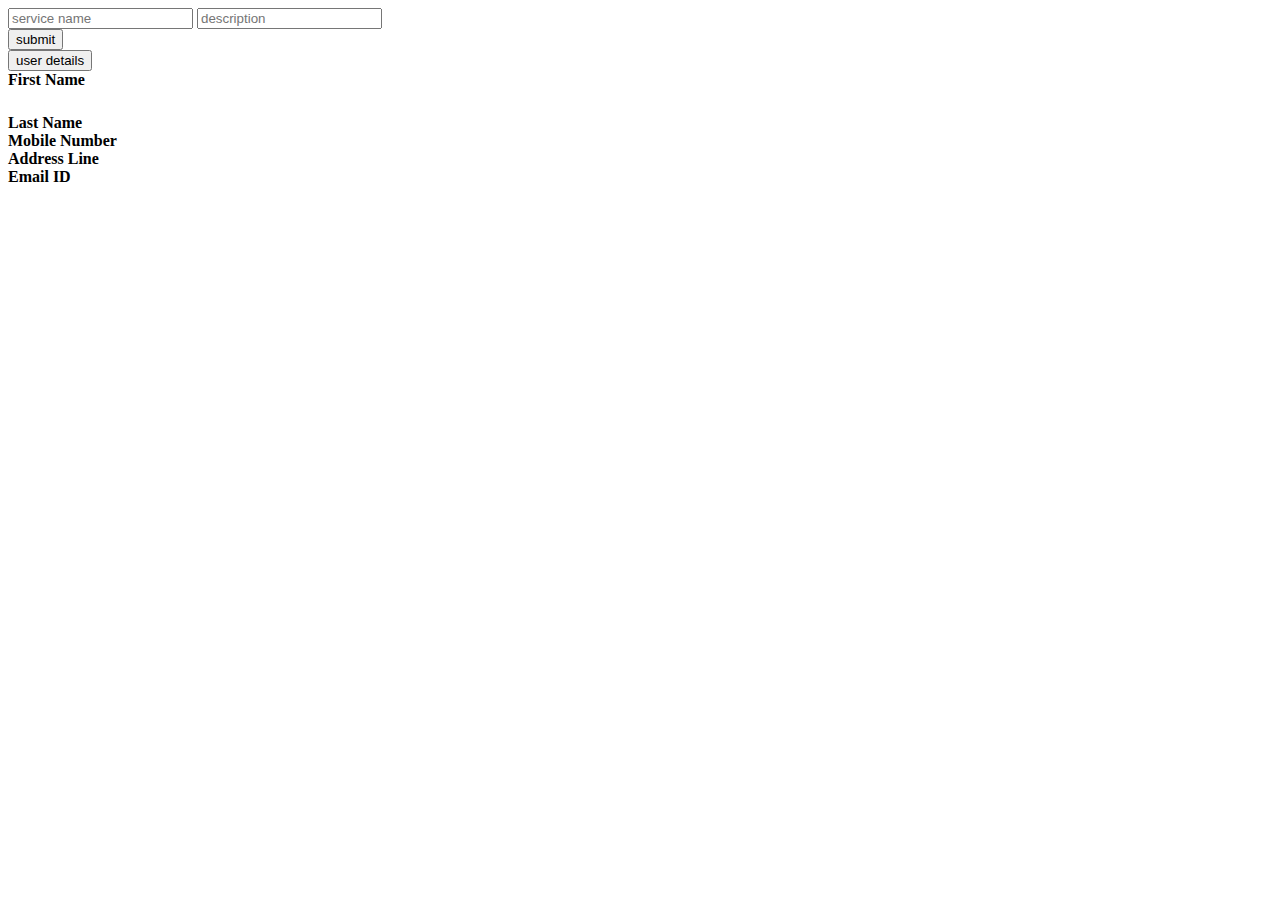
<file: form2.html>
<!DOCTYPE html>
<html lang="en">
<head>
    <meta charset="UTF-8">
    <meta http-equiv="X-UA-Compatible" content="IE=edge">
    <meta name="viewport" content="width=device-width, initial-scale=1.0">
    <title>ADMIN</title>

</head>
<body>
    <form action="">
        <input type="text" id="service" placeholder="service name">
        <input type="text" id="desc" placeholder="description">
        <div><button onclick="fun()">submit</button></div> 
    </form>
    <div><button onclick="user()">user details</button></div>

    <div class="row mt-2" id="details">
        <b><div class="col-md-6"><label class="labels">First Name</label></b><h6 id="fname"></h6></div>
        <b><div class="col-md-6"><label class="labels">Last Name</label></b><div id="lname"></div></div>
    
        <b><div class="col-md-12"><label class="labels">Mobile Number</b></label><div id="phone"></div></div>
        <b><div class="col-md-12"><label class="labels">Address Line</label></b><div id="address"></div></div>
        
        <b><div class="col-md-12"><label class="labels">Email ID</label></b><div id="email"></div></div>
        
    </div>
    

    <div id="user"></div>
    <script>

        function fun(){
            let serviceArr=[];
            if(localStorage.getItem('services')!=null)
                serviceArr=JSON.parse(localStorage.getItem('services'));
            var serviceName=document.getElementById("service").value;
            var serviceDescription=document.getElementById("desc").value;
            var ob={
                serviceName:serviceName,
                serviceDescription:serviceDescription,
            }
            serviceArr.push(ob);
            
            // var arr = [{name:"heelo", description:"this is"}]
            alert('ADDED SERVICE');
            // for(let i = 0; i < arr.length; i++){
            // }
            window.localStorage.setItem('services',JSON.stringify(serviceArr));
         
        }

        function user(){
            let ar2=[]
            if(localStorage.getItem("usd")) ar2=JSON.parse(localStorage.getItem("usd"))
            for(let {fname,lname,email,username,phone,address} of ar2)
            {
                document.querySelector('#details').innerHTML+=`<b><div class="col-md-6"><label class="labels">${fname}</label></b><h6 id="fname"></h6></div>
        <b><div class="col-md-6"><label class="labels">${lname}</label></b><div id="lname"></div></div>
    
        <b><div class="col-md-12"><label class="labels">${phone}</b></label><div id="phone"></div></div>
        <b><div class="col-md-12"><label class="labels">${address}</label></b><div id="address"></div></div>
        
        <b><div class="col-md-12"><label class="labels">${email}</label></b><div id="email"></div></div><br>`
        
        }
            // var obj=window.localStorage.getItem("k");
            // var res=JSON.parse(obj);
            // document.getElementById("fname").innerHTML=res.fname;
            // document.getElementById("lname").innerHTML=res.lname;
            // document.getElementById("phone").innerHTML=res.phone;
            // document.getElementById("email").innerHTML=res.email;
            // document.getElementById("email2").innerHTML=res.email;
            // document.getElementById("address").innerHTML=res.address;
        }


        
    </script>
</body>
</html>
</file>
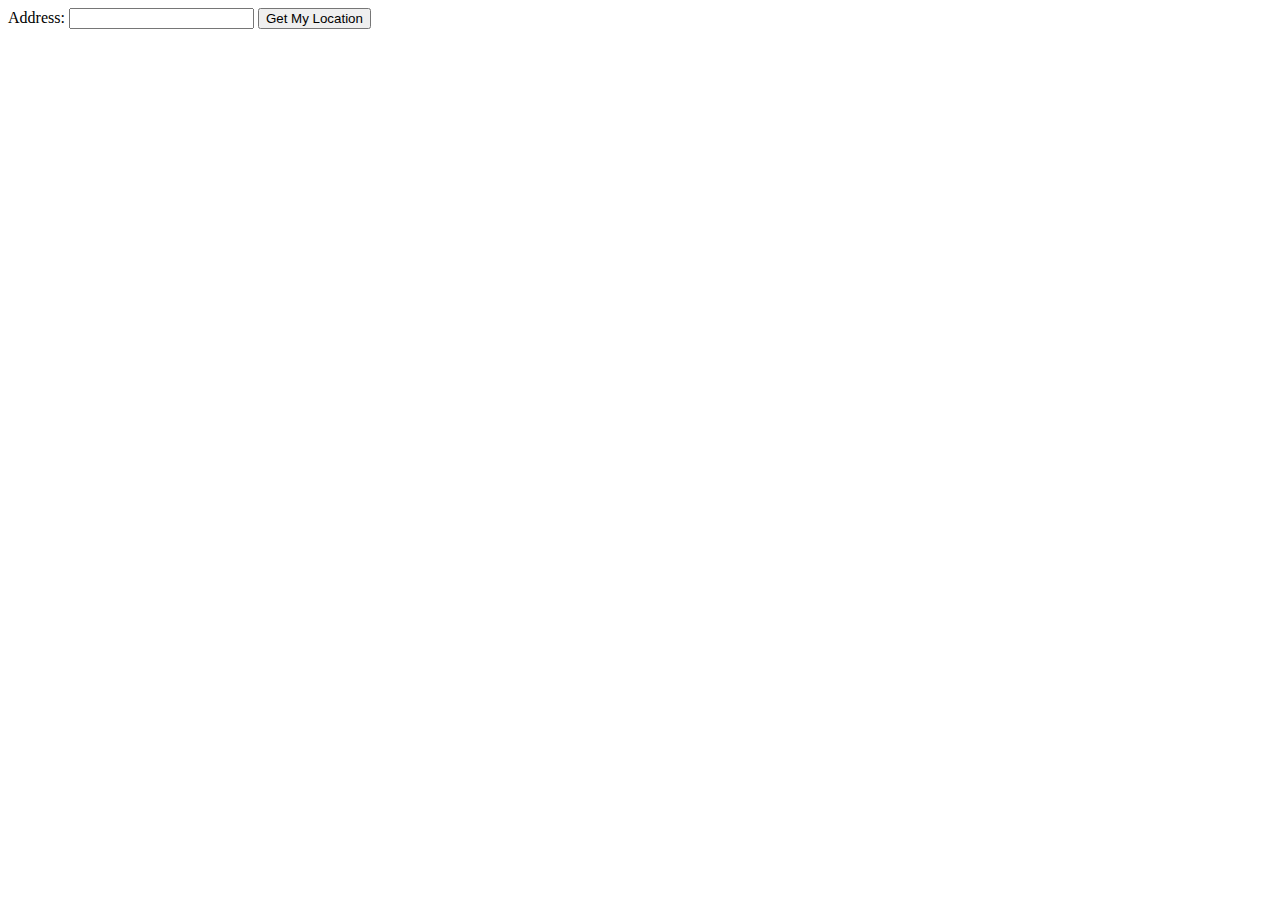
<file: geo.html>
<!DOCTYPE html>
<html lang="en">
<head>
    <meta charset="UTF-8">
    <meta http-equiv="X-UA-Compatible" content="IE=edge">
    <meta name="viewport" content="width=device-width, initial-scale=1.0">
    <title>Document</title>
</head>
<body>
    <form>
        <label for="address">Address:</label>
        <input type="text" id="address" name="address">
        <button type="button" onclick="getLocation()">Get My Location</button>
      </form>      
    <script>
        function getLocation() {
  if (navigator.geolocation) {
    navigator.geolocation.getCurrentPosition(showPosition);
  } else { 
    alert("Geolocation is not supported by this browser.");
  }
}

function showPosition(position) {
  var lat = position.coords.latitude;
  var lon = position.coords.longitude;
  var url = "https://maps.googleapis.com/maps/api/geocode/json?latlng=" + lat + "," + lon + "&key=AIzaSyDjS41uD_vZMcZNn0s7p9gBQ9AvDIA2LAs";
  fetch(url)
    .then(response => response.json())
    .then(data => {
      var address = data.results[0].formatted_address;
      document.getElementById("address").value = address;
    });
}

    </script>
</body>
</html>
</file>
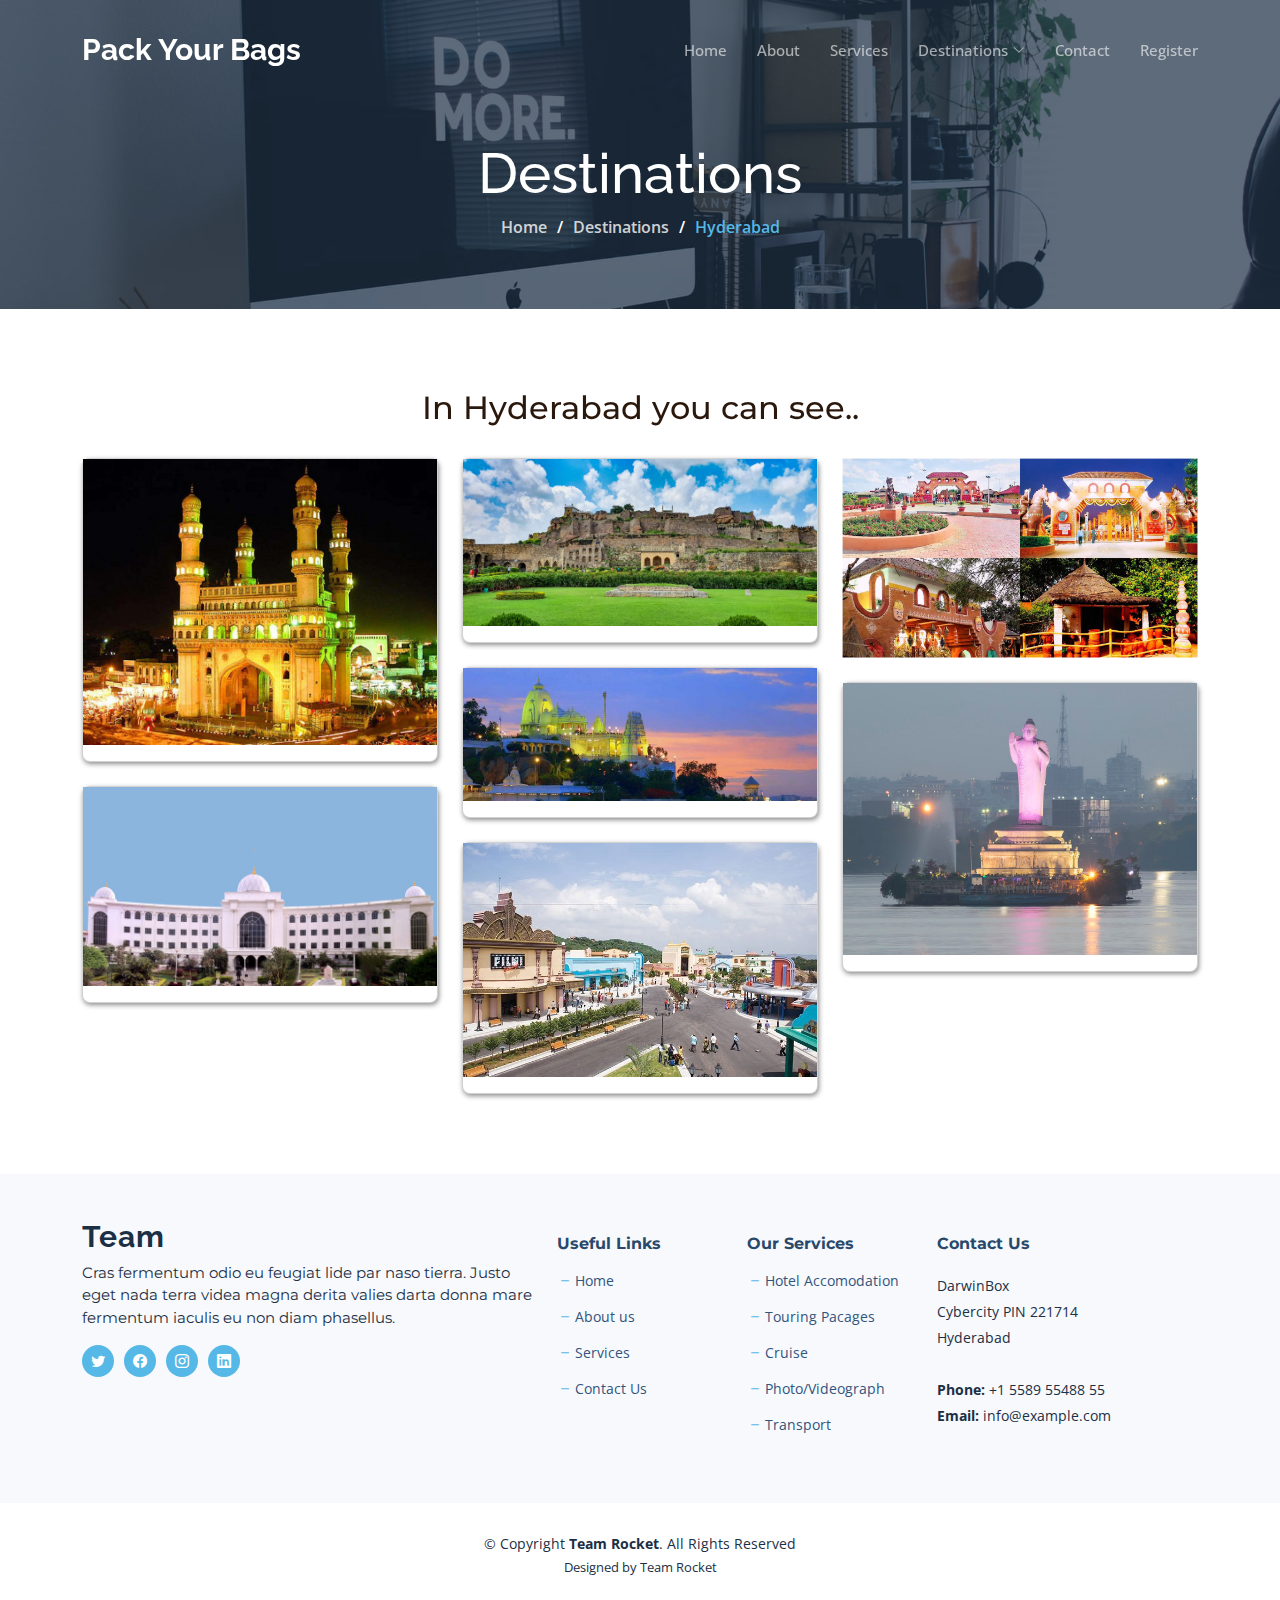
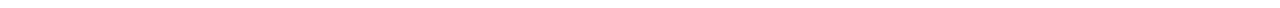
<file: inner dest.html>
<!DOCTYPE html>
<html lang="en">

<head>
  <meta charset="utf-8">
  <meta content="width=device-width, initial-scale=1.0" name="viewport">

  <title>Pack Your Bags</title>
  <meta content="" name="description">
  <meta content="" name="keywords">

  <!-- Favicons -->
  <link href="assets/img/favicon.png" rel="icon">
  <link href="assets/img/apple-touch-icon.png" rel="apple-touch-icon">

  <!-- Google Fonts -->
  <link rel="preconnect" href="https://fonts.googleapis.com">
  <link rel="preconnect" href="https://fonts.gstatic.com" crossorigin>
  <link href="https://fonts.googleapis.com/css2?family=Open+Sans:ital,wght@0,300;0,400;0,500;0,600;0,700;1,300;1,400;1,600;1,700&family=Montserrat:ital,wght@0,300;0,400;0,500;0,600;0,700;1,300;1,400;1,500;1,600;1,700&family=Raleway:ital,wght@0,300;0,400;0,500;0,600;0,700;1,300;1,400;1,500;1,600;1,700&display=swap" rel="stylesheet">

  <!-- Vendor CSS Files -->
  <link href="assets/vendor/bootstrap/css/bootstrap.min.css" rel="stylesheet">
  <link href="assets/vendor/bootstrap-icons/bootstrap-icons.css" rel="stylesheet">
  <link href="assets/vendor/aos/aos.css" rel="stylesheet">
  <link href="assets/vendor/glightbox/css/glightbox.min.css" rel="stylesheet">
  <link href="assets/vendor/swiper/swiper-bundle.min.css" rel="stylesheet">
  <link href="assets/vendor/remixicon/remixicon.css" rel="stylesheet">
<style>
  .card {
    background-color: #fff;
    border-radius: 0.5rem;
    box-shadow: 0.05rem 0.1rem 0.3rem -0.03rem rgba(0, 0, 0, 0.45);
    padding-bottom: 1rem;
    width: 100%;
  }
  .card:hover{
    transform: scale(1.025);
  }
</style>
  <!-- Template Main CSS File -->
  <link href="assets/css/main.css" rel="stylesheet">
  <style>
    .intro{
      display: none;
    }
  </style>
</head>

<body class="page-portfolio">

  <!-- ======= Header ======= -->
  <header id="header" class="header d-flex align-items-center fixed-top">
    <div class="container-fluid container-xl d-flex align-items-center justify-content-between">

      <a href="index.html" class="logo d-flex align-items-center">
        <!-- Uncomment the line below if you also wish to use an image logo -->
        <!-- <img src="assets/img/logo.png" alt=""> -->
        <h1 class="d-flex align-items-center">Pack Your Bags</h1>
      </a>

      <i class="mobile-nav-toggle mobile-nav-show bi bi-list"></i>
      <i class="mobile-nav-toggle mobile-nav-hide d-none bi bi-x"></i>

      <nav id="navbar" class="navbar">
        <ul>
          <li><a href="index.html">Home</a></li>
          <li><a href="about.html">About</a></li>
          <li><a href="services.html">Services</a></li>
          <!-- <li><a href="portfolio.html" class="active">Destinations</a></li>
           -->
          <li class="dropdown"><a href="portfolio.html"><span>Destinations</span> <i class="bi bi-chevron-down dropdown-indicator"></i></a>
            <ul>
              
              <li class="dropdown"><a href="inner dest.html"><span>Hyderabad</span> <i class="bi bi-chevron-down dropdown-indicator"></i></a>
                <ul>
                  <li><a href="inner dest.html">Golkonda</a></li>
                  <li><a href="inner dest.html">Charminar</a></li>
                  <li><a href="inner dest.html">Birla Mandir</a></li>
                  <li><a href="inner dest.html">Ramoji Film City</a></li>
                  <li><a href="inner dest.html">Salar Jung Museum</a></li>
                  <li><a href="inner dest.html">Hussain Sagar</a></li>
                  <li><a href="inner dest.html">shilparamam</a></li>
                </ul>
              </li> 
              <li><a href="portfolio.html">Maldives</a></li>
              <li><a href="portfolio.html">Delhi</a></li>
              <li><a href="portfolio.html">Kerala</a></li>
              <li><a href="portfolio.html">Banglore</a></li>
              <li><a href="portfolio.html">Visakhapatnam</a></li>
              <li><a href="portfolio.html">Paris</a></li>
              <li><a href="portfolio.html">Himalayas</a></li>
            </ul>
          </li>
          <!-- <li><a href="team.html">Team</a></li>
          <li><a href="blog.html">Blog</a></li> -->
          <li><a href="contact.html">Contact</a></li>
          <li class = "nav-item" id="intro1">
            <a href = "login (2).html" class = "nav-link">Register</a>
        </li>
        <li class = "nav-item intro-tag intro" id="intro2">
            <a href = "profile.html" class = "nav-link" id="introuser">Hello user!</a>
        </li> 
        <li class = "nav-item intro-tag intro" id="intro3">
            <a href = "index.html"  class="nav-link" id="logout" onclick="logout()">Logout</a>
        </li>
        </ul>
      </nav>


    </div>
  </header><!-- End Header -->

  <main id="main">

    <!-- ======= Breadcrumbs ======= -->
    <div class="breadcrumbs d-flex align-items-center" style="background-image: url('assets/img/portfolio-header.jpg');">
      <div class="container position-relative d-flex flex-column align-items-center">

        <h2>Destinations</h2>
        <ol>
          <li><a href="index.html">Home</a></li>
          <li><a href="portfolio.html">Destinations</li></a>
          <li>Hyderabad</li>
        </ol>

      </div>
    </div><!-- End Breadcrumbs -->

    <!-- ======= Portfolio Section ======= -->
    <section id="portfolio" class="portfolio">
      <div class="container" data-aos="fade-up">

        <div class="portfolio-isotope" data-portfolio-filter="*" data-portfolio-layout="masonry" data-portfolio-sort="original-order">

          <ul class="portfolio-flters" data-aos="fade-up" data-aos-delay="100">
            <!-- <li data-filter="*" class="filter-active">What we want to</li> -->
            <!-- <li data-filter=".filter-app">App</li>
            <li data-filter=".filter-product">Product</li>
            <li data-filter=".filter-app">Branding</li>
            <li data-filter=".filter-app">Books</li> -->
            <h2>In Hyderabad you can see..</h2>
          </ul><!-- End Portfolio Filters -->

          <div class="row gy-4 portfolio-container" data-aos="fade-up" data-aos-delay="300">

            
            <div class="col-lg-4 col-md-6 portfolio-item filter-app">
              <li class="card" align="center">
                <img src="assets/img/portfolio/charminar.jpg" alt="Charminar">
                
              </li>
              <!-- <img src="assets/img/portfolio/charminar.jpg" class="img-fluid" alt=""> -->
              <div class="portfolio-info">
                <h3>Charminar</h3>
                <p>the iconic 4 pillars ancient architecture</p>
                <a href="assets/img/portfolio/charminar.jpg" title="charminar" data-gallery="portfolio-gallery-app" class="glightbox preview-link"><i class="bi bi-zoom-in"></i></a>
                <!-- <a href="portfolio-details.html" title="More Details" class="details-link"><i class="bi bi-link-45deg"></i></a> -->
              </div>
            </div><!-- End Portfolio Item -->

            <div class="col-lg-4 col-md-6 portfolio-item filter-app">
              <li class="card" align="center">
                <img src="assets/img/portfolio/golkonda.jpg" alt="golkonda">
                
              </li>
              <div class="portfolio-info">
                <h3>Golkonda</h3>
                <p>The ancient architecture of kings palace</p>
                <a href="assets/img/portfolio/golkonda.jpg" title="golkonda" data-gallery="portfolio-gallery-app" class="glightbox preview-link"><i class="bi bi-zoom-in"></i></a>
                <!-- <a href="portfolio-details.html" title="More Details" class="details-link"><i class="bi bi-link-45deg"></i></a> -->
              </div>
            </div><!-- End Portfolio Item -->

            <div class="col-lg-4 col-md-6 portfolio-item filter-app">
              <img src="assets/img/portfolio/shilparamam.jpg" class="img-fluid" alt="">
              <div class="portfolio-info">
                <h4>shilparamam</h4>
                <p>Lorem ipsum, dolor sit amet consectetur</p>
                <a href="assets/img/portfolio/shilparamam.jpg" title="shilparamam" data-gallery="portfolio-gallery-app" class="glightbox preview-link"><i class="bi bi-zoom-in"></i></a>
                <!-- <a href="portfolio-details.html" title="More Details" class="details-link"><i class="bi bi-link-45deg"></i></a> -->
              </div>
            </div><!-- End Portfolio Item -->

            <div class="col-lg-4 col-md-6 portfolio-item filter-app">
              <li class="card" align="center">
                <img src="assets/img/portfolio/birla_mandir.jpg" alt="Birla Mandir">
                
              </li>
              <div class="portfolio-info">
                <h3>Birla Mandir</h3>
                <p>A very old and famous temple</p>
                <a href="assets/img/portfolio/birla_mandir.jpg" title="birla_mandir" data-gallery="portfolio-gallery-app" class="glightbox preview-link"><i class="bi bi-zoom-in"></i></a>
                <!-- <a href="portfolio-details.html" title="More Details" class="details-link"><i class="bi bi-link-45deg"></i></a> -->
              </div>
            </div><!-- End Portfolio Item -->

            <div class="col-lg-4 col-md-6 portfolio-item filter-app">
              <li class="card" align="center">
                <img src="assets/img/portfolio/hussain_sagar.jpg" alt="Hussain_Sagar">
                
              </li>
              <div class="portfolio-info">
                <h3>Hussain Sagar</h3>
                <p>The Statue of Bhudda in the middle of river</p>
                <a href="assets/img/portfolio/hussain_sagar.jpg" title="hussain_sagar" data-gallery="portfolio-gallery-app" class="glightbox preview-link"><i class="bi bi-zoom-in"></i></a>
                <!-- <a href="portfolio-details.html" title="More Details" class="details-link"><i class="bi bi-link-45deg"></i></a> -->
              </div>
            </div><!-- End Portfolio Item -->

            <div class="col-lg-4 col-md-6 portfolio-item filter-app">
              <li class="card" align="center">
                <img src="assets/img/portfolio/Salar Jung Museum.jpg" alt="Salar Jung Museum">
              
              </li>
              <div class="portfolio-info">
                <h3>Salar Jung Museum</h3>
                <p>one of the notable National Museums of India. Originally a private art collection of the Salar Jung family,</p>
                <a href="assets/img/portfolio/Salar Jung Museum.jpg" title="Salar Jung Museum" data-gallery="portfolio-gallery-app" class="glightbox preview-link"><i class="bi bi-zoom-in"></i></a>
                <!-- <a href="portfolio-details.html" title="More Details" class="details-link"><i class="bi bi-link-45deg"></i></a> -->
              </div>
            </div><!-- End Portfolio Item -->

            <div class="col-lg-4 col-md-6 portfolio-item filter-app">
              <li class="card" align="center">
                <img src="assets/img/portfolio/Ramoji Film City.jpg" alt="Ramoji Film City">
                
              </li>
              <div class="portfolio-info">
                <h3>Ramoji Film City</h3>
                <p>Visitors can learn all about the local film industry here, which is one of the largest in India.</p>
                <a href="assets/img/portfolio/Ramoji Film City.jpg" title="Ramoji Film Citys" data-gallery="portfolio-gallery-app" class="glightbox preview-link"><i class="bi bi-zoom-in"></i></a>
                <!-- <a href="portfolio-details.html" title="More Details" class="details-link"><i class="bi bi-link-45deg"></i></a> -->
              </div>
            </div><!-- End Portfolio Item -->

            
          </div><!-- End Portfolio Container -->

        </div>

      </div>
    </section><!-- End Portfolio Section -->

  </main><!-- End #main -->

  <!-- ======= Footer ======= -->
  <footer id="footer" class="footer">

    <div class="footer-content">
      <div class="container">
        <div class="row gy-4">
          <div class="col-lg-5 col-md-12 footer-info">
            <a href="index.html" class="logo d-flex align-items-center">
              <span>Team</span>
            </a>
            <p>Cras fermentum odio eu feugiat lide par naso tierra. Justo eget nada terra videa magna derita valies darta donna mare fermentum iaculis eu non diam phasellus.</p>
            <div class="social-links d-flex  mt-3">
              <a href="https://twitter.com/" class="twitter"><i class="bi bi-twitter"></i></a>
              <a href="https://facebook.com/" class="facebook"><i class="bi bi-facebook"></i></a>
              <a href="https://instagram.com/" class="instagram"><i class="bi bi-instagram"></i></a>
              <a href="https://linkedin.com/" class="linkedin"><i class="bi bi-linkedin"></i></a>
            </div>
          </div>

          <div class="col-lg-2 col-6 footer-links">
            <h4>Useful Links</h4>
            <ul>
              <li><i class="bi bi-dash"></i> <a href="index.html">Home</a></li>
              <li><i class="bi bi-dash"></i> <a href="about.html">About us</a></li>
              <li><i class="bi bi-dash"></i> <a href="#">Services</a></li>
              <li><i class="bi bi-dash"></i> <a href="contact.html">Contact Us</a></li>
            </ul>
          </div>

          <div class="col-lg-2 col-6 footer-links">
            <h4>Our Services</h4>
            <ul>
              <li><i class="bi bi-dash"></i> <a href="#">Hotel Accomodation</a></li>
              <li><i class="bi bi-dash"></i> <a href="#">Touring Pacages</a></li>
              <li><i class="bi bi-dash"></i> <a href="#">Cruise</a></li>
              <li><i class="bi bi-dash"></i> <a href="#">Photo/Videograph</a></li>
              <li><i class="bi bi-dash"></i> <a href="#">Transport</a></li>
            </ul>
          </div>

          <div class="col-lg-3 col-md-12 footer-contact text-center text-md-start">
            <h4>Contact Us</h4>
            <p>
              DarwinBox <br>
              Cybercity PIN 221714<br>
              Hyderabad <br><br>
              <strong>Phone:</strong> +1 5589 55488 55<br>
              <strong>Email:</strong> info@example.com<br>
            </p>

          </div>

        </div>
      </div>
    </div>

    <div class="footer-legal">
      <div class="container">
        <div class="copyright">
          &copy; Copyright <strong><span>Team Rocket</span></strong>. All Rights Reserved
        </div>
        <div class="credits">
          <!-- All the links in the footer should remain intact. -->
          <!-- You can delete the links only if you purchased the pro version. -->
          <!-- Licensing information: https://bootstrapmade.com/license/ -->
          <!-- Purchase the pro version with working PHP/AJAX contact form: https://bootstrapmade.com/nova-bootstrap-business-template/ -->
          Designed by Team Rocket</a>
        </div>
      </div>
    </div>
  </footer><!-- End Footer -->
  <!-- End Footer -->

  <a href="#" class="scroll-top d-flex align-items-center justify-content-center"><i class="bi bi-arrow-up-short"></i></a>

  <div id="preloader"></div>

  <!-- Vendor JS Files -->
  <script src="assets/vendor/bootstrap/js/bootstrap.bundle.min.js"></script>
  <script src="assets/vendor/aos/aos.js"></script>
  <script src="assets/vendor/glightbox/js/glightbox.min.js"></script>
  <script src="assets/vendor/swiper/swiper-bundle.min.js"></script>
  <script src="assets/vendor/isotope-layout/isotope.pkgd.min.js"></script>
  <script src="assets/vendor/php-email-form/validate.js"></script>

  <!-- Template Main JS File -->
  <script>
    window.onload=function(){

        if(window.localStorage.getItem("k")!=null && window.localStorage.getItem("k")!=1){
          // alert(100);
            document.getElementById("intro1").className="nav-item intro";
            document.getElementById("intro2").className="nav-item";
            document.getElementById("intro3").className="nav-item";
            var ans=JSON.parse(window.localStorage.getItem("k"));
            document.getElementById("introuser").innerHTML="Hello "+ans.fname+"!";
        }
    }
    function logout(){
      window.localStorage.setItem("k",1);
      document.getElementById("Intro1").className="nav-item";
      document.getElementById("intro2").className="nav-item intro-tag";
      document.getElementById("intro3").className="nav-item intro-tag";
      

    }
</script>
  <script src="assets/js/main.js"></script>

</body>

</html>
</file>
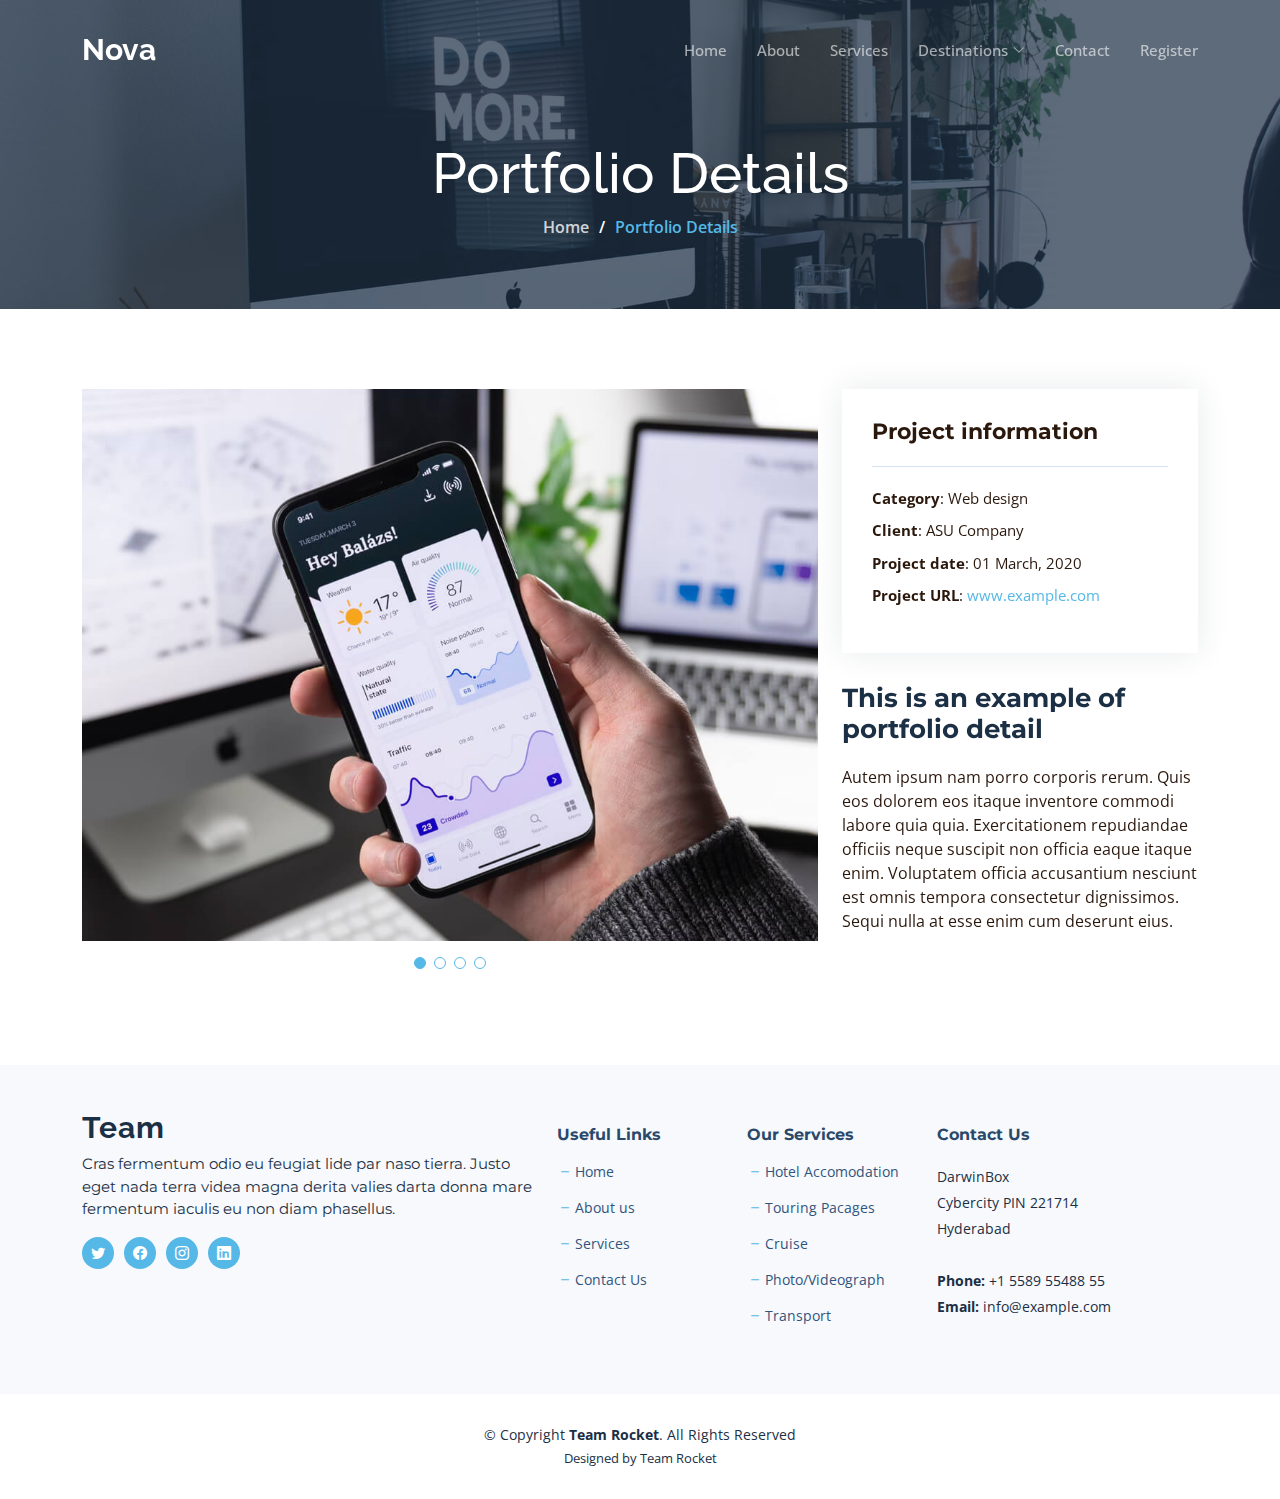
<file: portfolio-details.html>
<!DOCTYPE html>
<html lang="en">

<head>
  <meta charset="utf-8">
  <meta content="width=device-width, initial-scale=1.0" name="viewport">

  <title>Portfolio Details - HeroBiz Bootstrap Template</title>
  <meta content="" name="description">
  <meta content="" name="keywords">

  <!-- Favicons -->
  <link href="assets/img/favicon.png" rel="icon">
  <link href="assets/img/apple-touch-icon.png" rel="apple-touch-icon">

  <!-- Google Fonts -->
  <link rel="preconnect" href="https://fonts.googleapis.com">
  <link rel="preconnect" href="https://fonts.gstatic.com" crossorigin>
  <link href="https://fonts.googleapis.com/css2?family=Open+Sans:ital,wght@0,300;0,400;0,500;0,600;0,700;1,300;1,400;1,600;1,700&family=Montserrat:ital,wght@0,300;0,400;0,500;0,600;0,700;1,300;1,400;1,500;1,600;1,700&family=Raleway:ital,wght@0,300;0,400;0,500;0,600;0,700;1,300;1,400;1,500;1,600;1,700&display=swap" rel="stylesheet">

  <!-- Vendor CSS Files -->
  <link href="assets/vendor/bootstrap/css/bootstrap.min.css" rel="stylesheet">
  <link href="assets/vendor/bootstrap-icons/bootstrap-icons.css" rel="stylesheet">
  <link href="assets/vendor/aos/aos.css" rel="stylesheet">
  <link href="assets/vendor/glightbox/css/glightbox.min.css" rel="stylesheet">
  <link href="assets/vendor/swiper/swiper-bundle.min.css" rel="stylesheet">
  <link href="assets/vendor/remixicon/remixicon.css" rel="stylesheet">

  <!-- Template Main CSS File -->
  <link href="assets/css/main.css" rel="stylesheet">
  <style>
    .intro{
      display: none;
    }
  </style>

  <!-- =======================================================
  * Template Name: Nova - v1.3.0
  * Template URL: https://bootstrapmade.com/nova-bootstrap-business-template/
  * Author: BootstrapMade.com
  * License: https://bootstrapmade.com/license/
  ======================================================== -->
</head>

<body class="page-portfolio">

  <!-- ======= Header ======= -->
  <header id="header" class="header d-flex align-items-center fixed-top">
    <div class="container-fluid container-xl d-flex align-items-center justify-content-between">

      <a href="index.html" class="logo d-flex align-items-center">
        <!-- Uncomment the line below if you also wish to use an image logo -->
        <!-- <img src="assets/img/logo.png" alt=""> -->
        <h1 class="d-flex align-items-center">Nova</h1>
      </a>

      <i class="mobile-nav-toggle mobile-nav-show bi bi-list"></i>
      <i class="mobile-nav-toggle mobile-nav-hide d-none bi bi-x"></i>

      <nav id="navbar" class="navbar">
        <ul>
          <li><a href="index.html">Home</a></li>
          <li><a href="about.html">About</a></li>
          <li><a href="services.html">Services</a></li>
          <!-- <li><a href="portfolio.html" class="active">Destinations</a></li>
           -->
          <li class="dropdown"><a href="portfolio.html"><span>Destinations</span> <i class="bi bi-chevron-down dropdown-indicator"></i></a>
            <ul>
              
              <li class="dropdown"><a href="inner dest.html"><span>Hyderabad</span> <i class="bi bi-chevron-down dropdown-indicator"></i></a>
                <ul>
                  <li><a href="inner dest.html">Golkonda</a></li>
                  <li><a href="inner dest.html">Charminar</a></li>
                  <li><a href="inner dest.html">Birla Mandir</a></li>
                  <li><a href="inner dest.html">Ramoji Film City</a></li>
                  <li><a href="inner dest.html">Salar Jung Museum</a></li>
                  <li><a href="inner dest.html">Hussain Sagar</a></li>
                  <li><a href="inner dest.html">shilparamam</a></li>
                </ul>
              </li> 
              <li><a href="portfolio.html">Maldives</a></li>
              <li><a href="portfolio.html">Delhi</a></li>
              <li><a href="portfolio.html">Kerala</a></li>
              <li><a href="portfolio.html">Banglore</a></li>
              <li><a href="portfolio.html">Visakhapatnam</a></li>
              <li><a href="portfolio.html">Paris</a></li>
              <li><a href="portfolio.html">Himalayas</a></li>
            </ul>
          </li>
          <!-- <li><a href="team.html">Team</a></li>
          <li><a href="blog.html">Blog</a></li> -->
          <li><a href="contact.html">Contact</a></li>
          <li class = "nav-item" id="intro1">
            <a href = "login (2).html" class = "nav-link">Register</a>
        </li>
        <li class = "nav-item intro-tag intro" id="intro2">
            <a href = "profile.html" class = "nav-link" id="introuser">Hello user!</a>
        </li> 
        <li class = "nav-item intro-tag intro" id="intro3">
            <a href = "index.html"  class="nav-link" id="logout" onclick="logout()">Logout</a>
        </li>
        </ul>
      </nav>

    </div>
  </header><!-- End Header -->

  <main id="main">

    <!-- ======= Breadcrumbs ======= -->
    <div class="breadcrumbs d-flex align-items-center" style="background-image: url('assets/img/portfolio-header.jpg');">
      <div class="container position-relative d-flex flex-column align-items-center">

        <h2>Portfolio Details</h2>
        <ol>
          <li><a href="index.html">Home</a></li>
          <li>Portfolio Details</li>
        </ol>

      </div>
    </div><!-- End Breadcrumbs -->

    <!-- ======= Portfolio Details Section ======= -->
    <section id="portfolio-details" class="portfolio-details">
      <div class="container" data-aos="fade-up">

        <div class="row gy-4">

          <div class="col-lg-8">
            <div class="slides-1 portfolio-details-slider swiper">
              <div class="swiper-wrapper align-items-center">

                <div class="swiper-slide">
                  <img src="assets/img/portfolio/app-1.jpg" alt="">
                </div>

                <div class="swiper-slide">
                  <img src="assets/img/portfolio/product-1.jpg" alt="">
                </div>

                <div class="swiper-slide">
                  <img src="assets/img/portfolio/branding-1.jpg" alt="">
                </div>

                <div class="swiper-slide">
                  <img src="assets/img/portfolio/books-1.jpg" alt="">
                </div>

              </div>
              <div class="swiper-pagination"></div>
            </div>
          </div>

          <div class="col-lg-4">
            <div class="portfolio-info">
              <h3>Project information</h3>
              <ul>
                <li><strong>Category</strong>: Web design</li>
                <li><strong>Client</strong>: ASU Company</li>
                <li><strong>Project date</strong>: 01 March, 2020</li>
                <li><strong>Project URL</strong>: <a href="#">www.example.com</a></li>
              </ul>
            </div>
            <div class="portfolio-description">
              <h2>This is an example of portfolio detail</h2>
              <p>
                Autem ipsum nam porro corporis rerum. Quis eos dolorem eos itaque inventore commodi labore quia quia. Exercitationem repudiandae officiis neque suscipit non officia eaque itaque enim. Voluptatem officia accusantium nesciunt est omnis tempora consectetur dignissimos. Sequi nulla at esse enim cum deserunt eius.
              </p>
            </div>
          </div>

        </div>

      </div>
    </section><!-- End Portfolio Details Section -->

  </main><!-- End #main -->

  <!-- ======= Footer ======= -->
  <footer id="footer" class="footer">

    <div class="footer-content">
      <div class="container">
        <div class="row gy-4">
          <div class="col-lg-5 col-md-12 footer-info">
            <a href="index.html" class="logo d-flex align-items-center">
              <span>Team</span>
            </a>
            <p>Cras fermentum odio eu feugiat lide par naso tierra. Justo eget nada terra videa magna derita valies darta donna mare fermentum iaculis eu non diam phasellus.</p>
            <div class="social-links d-flex  mt-3">
              <a href="https://twitter.com/" class="twitter"><i class="bi bi-twitter"></i></a>
              <a href="https://facebook.com/" class="facebook"><i class="bi bi-facebook"></i></a>
              <a href="https://instagram.com/" class="instagram"><i class="bi bi-instagram"></i></a>
              <a href="https://linkedin.com/" class="linkedin"><i class="bi bi-linkedin"></i></a>
            </div>
          </div>

          <div class="col-lg-2 col-6 footer-links">
            <h4>Useful Links</h4>
            <ul>
              <li><i class="bi bi-dash"></i> <a href="index.html">Home</a></li>
              <li><i class="bi bi-dash"></i> <a href="about.html">About us</a></li>
              <li><i class="bi bi-dash"></i> <a href="#">Services</a></li>
              <li><i class="bi bi-dash"></i> <a href="contact.html">Contact Us</a></li>
            </ul>
          </div>

          <div class="col-lg-2 col-6 footer-links">
            <h4>Our Services</h4>
            <ul>
              <li><i class="bi bi-dash"></i> <a href="#">Hotel Accomodation</a></li>
              <li><i class="bi bi-dash"></i> <a href="#">Touring Pacages</a></li>
              <li><i class="bi bi-dash"></i> <a href="#">Cruise</a></li>
              <li><i class="bi bi-dash"></i> <a href="#">Photo/Videograph</a></li>
              <li><i class="bi bi-dash"></i> <a href="#">Transport</a></li>
            </ul>
          </div>

          <div class="col-lg-3 col-md-12 footer-contact text-center text-md-start">
            <h4>Contact Us</h4>
            <p>
              DarwinBox <br>
              Cybercity PIN 221714<br>
              Hyderabad <br><br>
              <strong>Phone:</strong> +1 5589 55488 55<br>
              <strong>Email:</strong> info@example.com<br>
            </p>

          </div>

        </div>
      </div>
    </div>

    <div class="footer-legal">
      <div class="container">
        <div class="copyright">
          &copy; Copyright <strong><span>Team Rocket</span></strong>. All Rights Reserved
        </div>
        <div class="credits">
          <!-- All the links in the footer should remain intact. -->
          <!-- You can delete the links only if you purchased the pro version. -->
          <!-- Licensing information: https://bootstrapmade.com/license/ -->
          <!-- Purchase the pro version with working PHP/AJAX contact form: https://bootstrapmade.com/nova-bootstrap-business-template/ -->
          Designed by Team Rocket</a>
        </div>
      </div>
    </div>
  </footer><!-- End Footer -->
  <!-- End Footer -->

  <a href="#" class="scroll-top d-flex align-items-center justify-content-center"><i class="bi bi-arrow-up-short"></i></a>

  <div id="preloader"></div>

  <!-- Vendor JS Files -->
  <script src="assets/vendor/bootstrap/js/bootstrap.bundle.min.js"></script>
  <script src="assets/vendor/aos/aos.js"></script>
  <script src="assets/vendor/glightbox/js/glightbox.min.js"></script>
  <script src="assets/vendor/swiper/swiper-bundle.min.js"></script>
  <script src="assets/vendor/isotope-layout/isotope.pkgd.min.js"></script>
  <script src="assets/vendor/php-email-form/validate.js"></script>

  <!-- Template Main JS File -->
  <script>
    window.onload=function(){

        if(window.localStorage.getItem("k")!=null && window.localStorage.getItem("k")!=1){
          // alert(100);
            document.getElementById("intro1").className="nav-item intro";
            document.getElementById("intro2").className="nav-item";
            document.getElementById("intro3").className="nav-item";
            var ans=JSON.parse(window.localStorage.getItem("k"));
            document.getElementById("introuser").innerHTML="Hello "+ans.fname+"!";
        }
    }
    function logout(){
      window.localStorage.setItem("k",1);
      document.getElementById("Intro1").className="nav-item";
      document.getElementById("intro2").className="nav-item intro-tag";
      document.getElementById("intro3").className="nav-item intro-tag";
      

    }
</script>
  <script src="assets/js/main.js"></script>

</body>

</html>
</file>
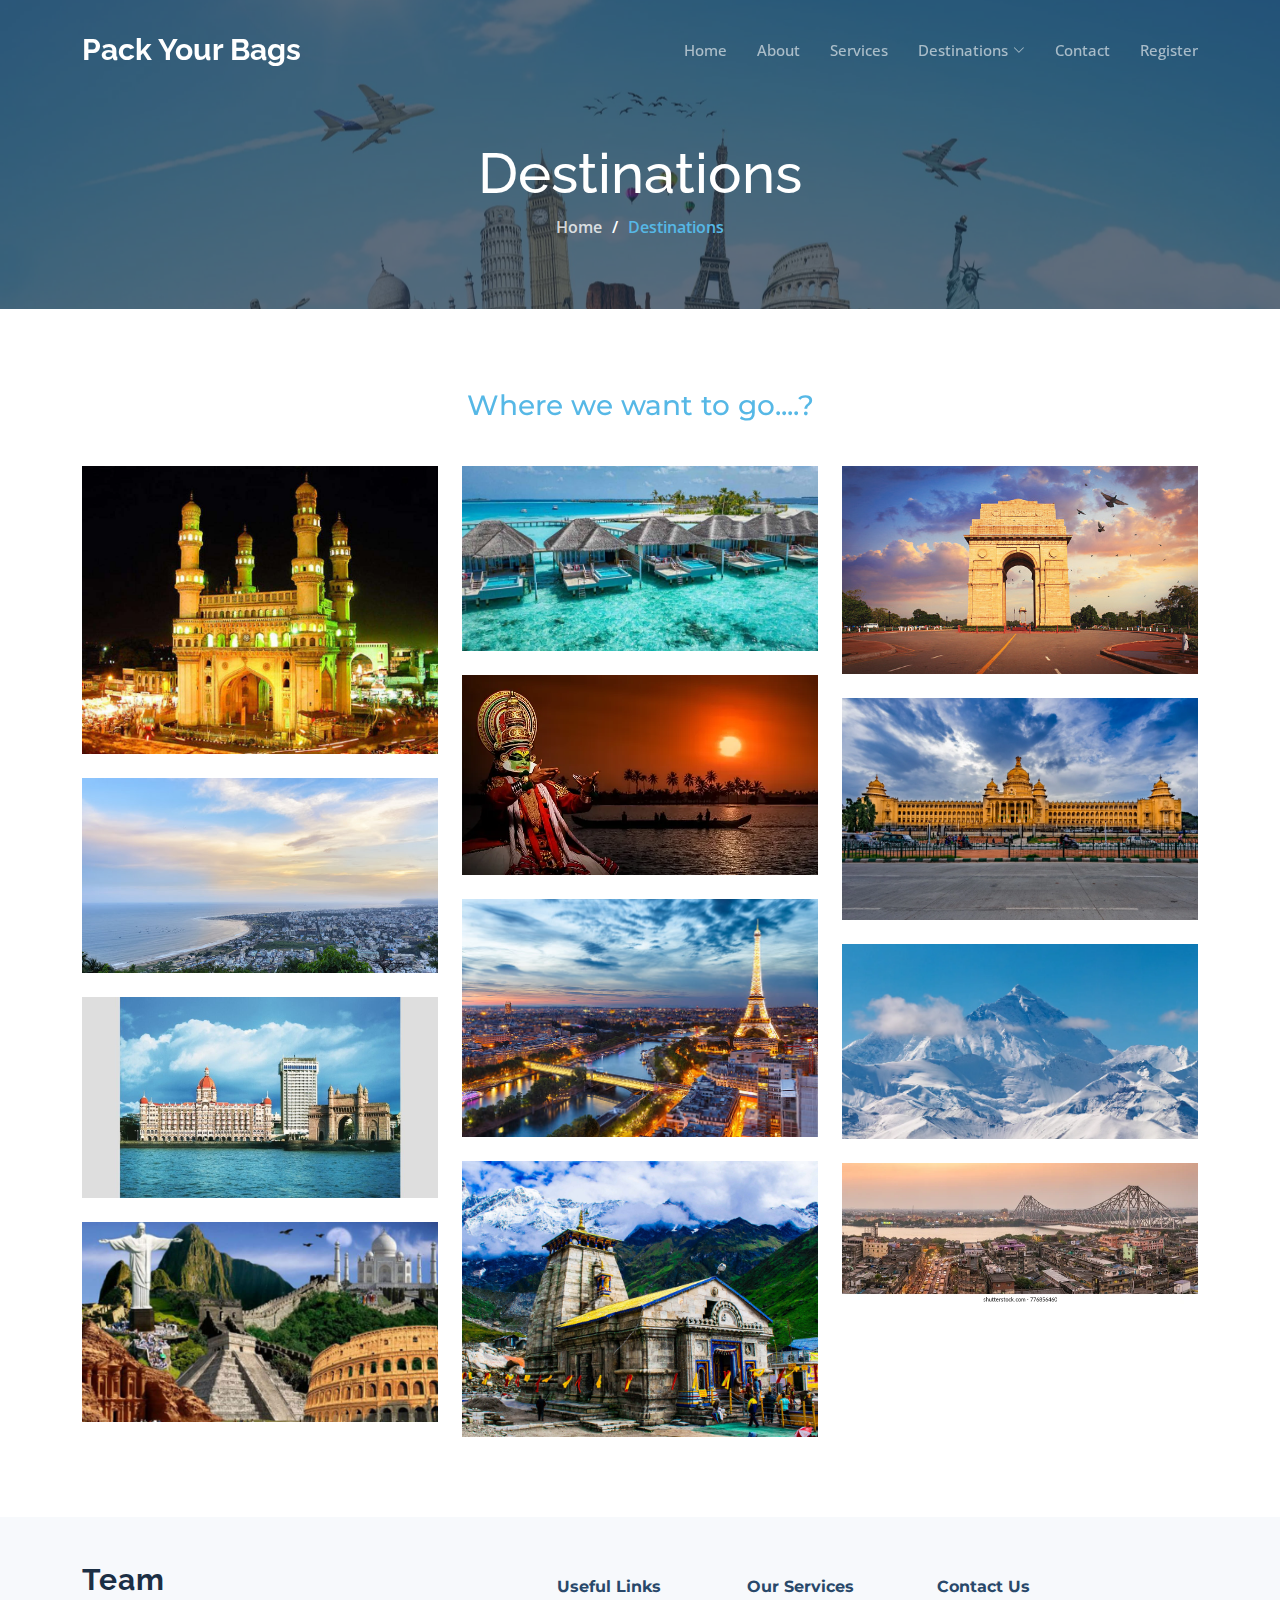
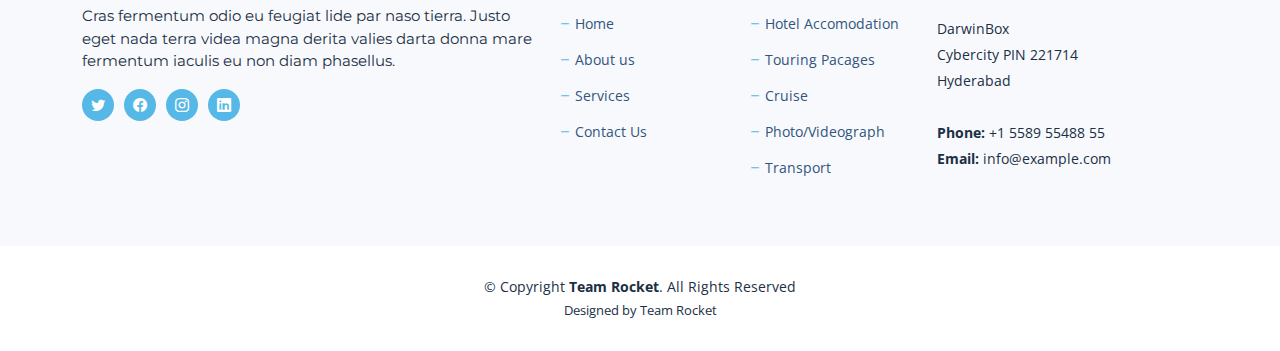
<file: portfolio.html>
<!DOCTYPE html>
<html lang="en">

<head>
  <meta charset="utf-8">
  <meta content="width=device-width, initial-scale=1.0" name="viewport">

  <title>Pack Your Bags</title>
  <meta content="" name="description">
  <meta content="" name="keywords">

  <!-- Favicons -->
  <link href="assets/img/favicon.png" rel="icon">
  <link href="assets/img/apple-touch-icon.png" rel="apple-touch-icon">

  <!-- Google Fonts -->
  <link rel="preconnect" href="https://fonts.googleapis.com">
  <link rel="preconnect" href="https://fonts.gstatic.com" crossorigin>
  <link href="https://fonts.googleapis.com/css2?family=Open+Sans:ital,wght@0,300;0,400;0,500;0,600;0,700;1,300;1,400;1,600;1,700&family=Montserrat:ital,wght@0,300;0,400;0,500;0,600;0,700;1,300;1,400;1,500;1,600;1,700&family=Raleway:ital,wght@0,300;0,400;0,500;0,600;0,700;1,300;1,400;1,500;1,600;1,700&display=swap" rel="stylesheet">

  <!-- Vendor CSS Files -->
  <link href="assets/vendor/bootstrap/css/bootstrap.min.css" rel="stylesheet">
  <link href="assets/vendor/bootstrap-icons/bootstrap-icons.css" rel="stylesheet">
  <link href="assets/vendor/aos/aos.css" rel="stylesheet">
  <link href="assets/vendor/glightbox/css/glightbox.min.css" rel="stylesheet">
  <link href="assets/vendor/swiper/swiper-bundle.min.css" rel="stylesheet">
  <link href="assets/vendor/remixicon/remixicon.css" rel="stylesheet">

  <!-- Template Main CSS File -->
  <link href="assets/css/main.css" rel="stylesheet">
  <style>
    .intro{
      display: none;
    }
  </style>

</head>

<body class="page-portfolio">

  <!-- ======= Header ======= -->
  <header id="header" class="header d-flex align-items-center fixed-top">
    <div class="container-fluid container-xl d-flex align-items-center justify-content-between">

      <a href="index.html" class="logo d-flex align-items-center">
        <!-- Uncomment the line below if you also wish to use an image logo -->
        <!-- <img src="assets/img/logo.png" alt=""> -->
        <h1 class="d-flex align-items-center">Pack Your Bags</h1>
      </a>

      <i class="mobile-nav-toggle mobile-nav-show bi bi-list"></i>
      <i class="mobile-nav-toggle mobile-nav-hide d-none bi bi-x"></i>

      <nav id="navbar" class="navbar">
        <ul>
          <li><a href="index.html">Home</a></li>
          <li><a href="about.html">About</a></li>
          <li><a href="services.html">Services</a></li>
          <!-- <li><a href="portfolio.html" class="active">Destinations</a></li>
           -->
          <li class="dropdown"><a href="portfolio.html"><span>Destinations</span> <i class="bi bi-chevron-down dropdown-indicator"></i></a>
            <ul>
              
              <li class="dropdown"><a href="inner dest.html"><span>Hyderabad</span> <i class="bi bi-chevron-down dropdown-indicator"></i></a>
                <ul>
                  <li><a href="inner dest.html">Golkonda</a></li>
                  <li><a href="inner dest.html">Charminar</a></li>
                  <li><a href="inner dest.html">Birla Mandir</a></li>
                  <li><a href="inner dest.html">Ramoji Film City</a></li>
                  <li><a href="inner dest.html">Salar Jung Museum</a></li>
                  <li><a href="inner dest.html">Hussain Sagar</a></li>
                  <li><a href="inner dest.html">shilparamam</a></li>
                </ul>
              </li> 
              <li><a href="portfolio.html">Maldives</a></li>
              <li><a href="portfolio.html">Delhi</a></li>
              <li><a href="portfolio.html">Kerala</a></li>
              <li><a href="portfolio.html">Banglore</a></li>
              <li><a href="portfolio.html">Visakhapatnam</a></li>
              <li><a href="portfolio.html">Paris</a></li>
              <li><a href="portfolio.html">Himalayas</a></li>
            </ul>
          </li>
          <!-- <li><a href="team.html">Team</a></li>
          <li><a href="blog.html">Blog</a></li> -->
          <li><a href="contact.html">Contact</a></li>
          <li class = "nav-item" id="intro1">
            <a href = "login (2).html" class = "nav-link">Register</a>
        </li>
        <li class = "nav-item intro-tag intro" id="intro2">
            <a href = "profile.html" class = "nav-link" id="introuser">Hello user!</a>
        </li> 
        <li class = "nav-item intro-tag intro" id="intro3">
            <a href = "index.html"  class="nav-link" id="logout" onclick="logout()">Logout</a>
        </li>
        </ul>
      </nav>

    </div>
  </header><!-- End Header -->

  <main id="main">

    <!-- ======= Breadcrumbs ======= -->
    <div class="breadcrumbs d-flex align-items-center" style="background-image: url('assets/img/back.webp');">
      <div class="container position-relative d-flex flex-column align-items-center">

        <h2>Destinations</h2>
        <ol>
          <li><a href="index.html">Home</a></li>
          <li>Destinations</li>
        </ol>

      </div>
    </div><!-- End Breadcrumbs -->

    <!-- ======= Portfolio Section ======= -->
    <section id="portfolio" class="portfolio">
      <div class="container" data-aos="fade-up">

        <div class="portfolio-isotope" data-portfolio-filter="*" data-portfolio-layout="masonry" data-portfolio-sort="original-order">

          <ul class="portfolio-flters" data-aos="fade-up" data-aos-delay="100">
            <li data-filter="*" class="filter-active"><h3>Where we want to go....?</h3></li>
            <!-- <li data-filter=".filter-app">App</li>
            <li data-filter=".filter-product">Product</li>
            <li data-filter=".filter-app">Branding</li>
            <li data-filter=".filter-app">Books</li> -->
          </ul><!-- End Portfolio Filters -->

          <div class="row gy-4 portfolio-container" data-aos="fade-up" data-aos-delay="300">

            <div class="col-lg-4 col-md-6 portfolio-item filter-app">
             <a href="inner dest.html"> <img src="assets/img/portfolio/charminar.jpg" class="img-fluid" alt="">
              <div class="portfolio-info">
                <h4>Hyderabad</h4>
                <!-- <p>Lorem ipsum, dolor sit amet consectetur</p> -->
                <a href="assets/img/portfolio/charminar.jpg" title="Hyderabad" data-gallery="portfolio-gallery-app" class="glightbox preview-link"><i class="bi bi-zoom-in"></i></a>
                <!-- <a href="portfolio-details.html" title="More Details" class="details-link"><i class="bi bi-link-45deg"></i></a> -->
              </div></a>
            </div><!-- End Portfolio Item -->

            <div class="col-lg-4 col-md-6 portfolio-item filter-app">
              <img src="assets/img/portfolio/maldives.jpg" class="img-fluid" alt="">
              <div class="portfolio-info">
                <h4>Maldives</h4>
                <!-- <p>Lorem ipsum, dolor sit amet consectetur</p> -->
                <a href="assets/img/portfolio/maldives.jpg" title="Maldives" data-gallery="portfolio-gallery-app" class="glightbox preview-link"><i class="bi bi-zoom-in"></i></a>
                <!-- <a href="portfolio-details.html" title="More Details" class="details-link"><i class="bi bi-link-45deg"></i></a> -->
              </div>
            </div><!-- End Portfolio Item -->

            <div class="col-lg-4 col-md-6 portfolio-item filter-app">
              <img src="assets/img/portfolio/delhi.jpg" class="img-fluid" alt="">
              <div class="portfolio-info">
                <h4>Delhi</h4>
                <!-- <p>Lorem ipsum, dolor sit amet consectetur</p> -->
                <a href="assets/img/portfolio/delhi.jpg" title="Delhi" data-gallery="portfolio-gallery-app" class="glightbox preview-link"><i class="bi bi-zoom-in"></i></a>
                <!-- <a href="portfolio-details.html" title="More Details" class="details-link"><i class="bi bi-link-45deg"></i></a> -->
              </div>
            </div><!-- End Portfolio Item -->

            <div class="col-lg-4 col-md-6 portfolio-item filter-app">
              <img src="assets/img/portfolio/Kerala.webp" class="img-fluid" alt="">
              <div class="portfolio-info">
                <h4>Kerala</h4>
                <!-- <p>Lorem ipsum, dolor sit amet consectetur</p> -->
                <a href="assets/img/portfolio/Kerala.webp" title="Kerala" data-gallery="portfolio-gallery-app" class="glightbox preview-link"><i class="bi bi-zoom-in"></i></a>
                <!-- <a href="portfolio-details.html" title="More Details" class="details-link"><i class="bi bi-link-45deg"></i></a> -->
              </div>
            </div><!-- End Portfolio Item -->

            <div class="col-lg-4 col-md-6 portfolio-item filter-app">
              <img src="assets/img/portfolio/bangl.webp" class="img-fluid" alt="">
              <div class="portfolio-info">
                <h4>Banglore</h4>
                <!-- <p>Lorem ipsum, dolor sit amet consectetur</p> -->
                <a href="assets/img/portfolio/bangl.webp" title="Banglore" data-gallery="portfolio-gallery-app" class="glightbox preview-link"><i class="bi bi-zoom-in"></i></a>
                <!-- <a href="portfolio-details.html" title="More Details" class="details-link"><i class="bi bi-link-45deg"></i></a> -->
              </div>
            </div><!-- End Portfolio Item -->

            <div class="col-lg-4 col-md-6 portfolio-item filter-app">
              <img src="assets/img/portfolio/vizag.jpg" class="img-fluid" alt="">
              <div class="portfolio-info">
                <h4>Visakhapatnam</h4>
                <!-- <p>Lorem ipsum, dolor sit amet consectetur</p> -->
                <a href="assets/img/portfolio/vizag.jpg" title="Visakhapatnam" data-gallery="portfolio-gallery-app" class="glightbox preview-link"><i class="bi bi-zoom-in"></i></a>
                <!-- <a href="portfolio-details.html" title="More Details" class="details-link"><i class="bi bi-link-45deg"></i></a> -->
              </div>
            </div><!-- End Portfolio Item -->

            <div class="col-lg-4 col-md-6 portfolio-item filter-app">
              <img src="assets/img/portfolio/paris.jpg" class="img-fluid" alt="">
              <div class="portfolio-info">
                <h4>Paris</h4>
                <!-- <p>Lorem ipsum, dolor sit amet consectetur</p> -->
                <a href="assets/img/portfolio/paris.jpg" title="Paris" data-gallery="portfolio-gallery-app" class="glightbox preview-link"><i class="bi bi-zoom-in"></i></a>
                <!-- <a href="portfolio-details.html" title="More Details" class="details-link"><i class="bi bi-link-45deg"></i></a> -->
              </div>
            </div><!-- End Portfolio Item -->

            <div class="col-lg-4 col-md-6 portfolio-item filter-app">
              <img src="assets/img/portfolio/himalayas.webp" class="img-fluid" alt="">
              <div class="portfolio-info">
                <h4>Himalayas</h4>
                <!-- <p>Lorem ipsum, dolor sit amet consectetur</p> -->
                <a href="assets/img/portfolio/himalayas.webp" title="Himalayas" data-gallery="portfolio-gallery-app" class="glightbox preview-link"><i class="bi bi-zoom-in"></i></a>
                <!-- <a href="portfolio-details.html" title="More Details" class="details-link"><i class="bi bi-link-45deg"></i></a> -->
              </div>
            </div><!-- End Portfolio Item -->

            <div class="col-lg-4 col-md-6 portfolio-item filter-app">
              <img src="assets/img/portfolio/mumbai.jpeg" class="img-fluid" alt="">
              <div class="portfolio-info">
                <h4>Mumbai</h4>
                <!-- <p>Lorem ipsum, dolor sit amet consectetur</p> -->
                <a href="assets/img/portfolio/mumbai.jpeg" title="Mumbai" data-gallery="portfolio-gallery-app" class="glightbox preview-link"><i class="bi bi-zoom-in"></i></a>
                <!-- <a href="portfolio-details.html" title="More Details" class="details-link"><i class="bi bi-link-45deg"></i></a> -->
              </div>
            </div><!-- End Portfolio Item -->

            <div class="col-lg-4 col-md-6 portfolio-item filter-app">
              <img src="assets/img/portfolio/kedar.jpg" class="img-fluid" alt="">
              <div class="portfolio-info">
                <h4>Kedarnath</h4>
                <!-- <p>Lorem ipsum, dolor sit amet consectetur</p> -->
                <a href="assets/img/portfolio/kedar.jpg" title="Kedarnath" data-gallery="portfolio-gallery-app" class="glightbox preview-link"><i class="bi bi-zoom-in"></i></a>
                <!-- <a href="portfolio-details.html" title="More Details" class="details-link"><i class="bi bi-link-45deg"></i></a> -->
              </div>
            </div><!-- End Portfolio Item -->

            <div class="col-lg-4 col-md-6 portfolio-item filter-app">
              <img src="assets/img/portfolio/kolkata.webp" class="img-fluid" alt="">
              <div class="portfolio-info">
                <h4>kolkata</h4>
                <!-- <p>Lorem ipsum, dolor sit amet consectetur</p> -->
                <a href="assets/img/portfolio/kolkata.webp" title="Kolkata" data-gallery="portfolio-gallery-app" class="glightbox preview-link"><i class="bi bi-zoom-in"></i></a>
                <!-- <a href="portfolio-details.html" title="More Details" class="details-link"><i class="bi bi-link-45deg"></i></a> -->
              </div>
            </div><!-- End Portfolio Item -->

            <div class="col-lg-4 col-md-6 portfolio-item filter-app">
              <img src="assets/img/portfolio/seven.jpg" class="img-fluid" alt="">
              <div class="portfolio-info">
                <h4>The Seven Wonders</h4>
                <!-- <p>Lorem ipsum, dolor sit amet consectetur</p> -->
                <a href="assets/img/portfolio/seven.jpg" title="Seven Wonders Of The World" data-gallery="portfolio-gallery-app" class="glightbox preview-link"><i class="bi bi-zoom-in"></i></a>
                <!-- <a href="portfolio-details.html" title="More Details" class="details-link"><i class="bi bi-link-45deg"></i></a> -->
              </div>
            </div><!-- End Portfolio Item -->

          </div><!-- End Portfolio Container -->

        </div>

      </div>
    </section><!-- End Portfolio Section -->

  </main><!-- End #main -->

  <!-- ======= Footer ======= -->
  <footer id="footer" class="footer">

    <div class="footer-content">
      <div class="container">
        <div class="row gy-4">
          <div class="col-lg-5 col-md-12 footer-info">
            <a href="index.html" class="logo d-flex align-items-center">
              <span>Team</span>
            </a>
            <p>Cras fermentum odio eu feugiat lide par naso tierra. Justo eget nada terra videa magna derita valies darta donna mare fermentum iaculis eu non diam phasellus.</p>
            <div class="social-links d-flex  mt-3">
              <a href="https://twitter.com/" class="twitter"><i class="bi bi-twitter"></i></a>
              <a href="https://facebook.com/" class="facebook"><i class="bi bi-facebook"></i></a>
              <a href="https://instagram.com/" class="instagram"><i class="bi bi-instagram"></i></a>
              <a href="https://linkedin.com/" class="linkedin"><i class="bi bi-linkedin"></i></a>
            </div>
          </div>

          <div class="col-lg-2 col-6 footer-links">
            <h4>Useful Links</h4>
            <ul>
              <li><i class="bi bi-dash"></i> <a href="index.html">Home</a></li>
              <li><i class="bi bi-dash"></i> <a href="about.html">About us</a></li>
              <li><i class="bi bi-dash"></i> <a href="#">Services</a></li>
              <li><i class="bi bi-dash"></i> <a href="contact.html">Contact Us</a></li>
            </ul>
          </div>

          <div class="col-lg-2 col-6 footer-links">
            <h4>Our Services</h4>
            <ul>
              <li><i class="bi bi-dash"></i> <a href="#">Hotel Accomodation</a></li>
              <li><i class="bi bi-dash"></i> <a href="#">Touring Pacages</a></li>
              <li><i class="bi bi-dash"></i> <a href="#">Cruise</a></li>
              <li><i class="bi bi-dash"></i> <a href="#">Photo/Videograph</a></li>
              <li><i class="bi bi-dash"></i> <a href="#">Transport</a></li>
            </ul>
          </div>

          <div class="col-lg-3 col-md-12 footer-contact text-center text-md-start">
            <h4>Contact Us</h4>
            <p>
              DarwinBox <br>
              Cybercity PIN 221714<br>
              Hyderabad <br><br>
              <strong>Phone:</strong> +1 5589 55488 55<br>
              <strong>Email:</strong> info@example.com<br>
            </p>

          </div>

        </div>
      </div>
    </div>

    <div class="footer-legal">
      <div class="container">
        <div class="copyright">
          &copy; Copyright <strong><span>Team Rocket</span></strong>. All Rights Reserved
        </div>
        <div class="credits">
          <!-- All the links in the footer should remain intact. -->
          <!-- You can delete the links only if you purchased the pro version. -->
          <!-- Licensing information: https://bootstrapmade.com/license/ -->
          <!-- Purchase the pro version with working PHP/AJAX contact form: https://bootstrapmade.com/nova-bootstrap-business-template/ -->
          Designed by Team Rocket</a>
        </div>
      </div>
    </div>
  </footer><!-- End Footer -->

  <a href="#" class="scroll-top d-flex align-items-center justify-content-center"><i class="bi bi-arrow-up-short"></i></a>

  <div id="preloader"></div>

  <!-- Vendor JS Files -->
  <script src="assets/vendor/bootstrap/js/bootstrap.bundle.min.js"></script>
  <script src="assets/vendor/aos/aos.js"></script>
  <script src="assets/vendor/glightbox/js/glightbox.min.js"></script>
  <script src="assets/vendor/swiper/swiper-bundle.min.js"></script>
  <script src="assets/vendor/isotope-layout/isotope.pkgd.min.js"></script>
  <script src="assets/vendor/php-email-form/validate.js"></script>

  <!-- Template Main JS File -->
  <script>
    window.onload=function(){

        if(window.localStorage.getItem("k")!=null && window.localStorage.getItem("k")!=1){
          // alert(100);
            document.getElementById("intro1").className="nav-item intro";
            document.getElementById("intro2").className="nav-item";
            document.getElementById("intro3").className="nav-item";
            var ans=JSON.parse(window.localStorage.getItem("k"));
            document.getElementById("introuser").innerHTML="Hello "+ans.fname+"!";
        }
    }
    function logout(){
      window.localStorage.setItem("k",1);
      document.getElementById("Intro1").className="nav-item";
      document.getElementById("intro2").className="nav-item intro-tag";
      document.getElementById("intro3").className="nav-item intro-tag";
      

    }
</script>
  <script src="assets/js/main.js"></script>

</body>

</html>
</file>
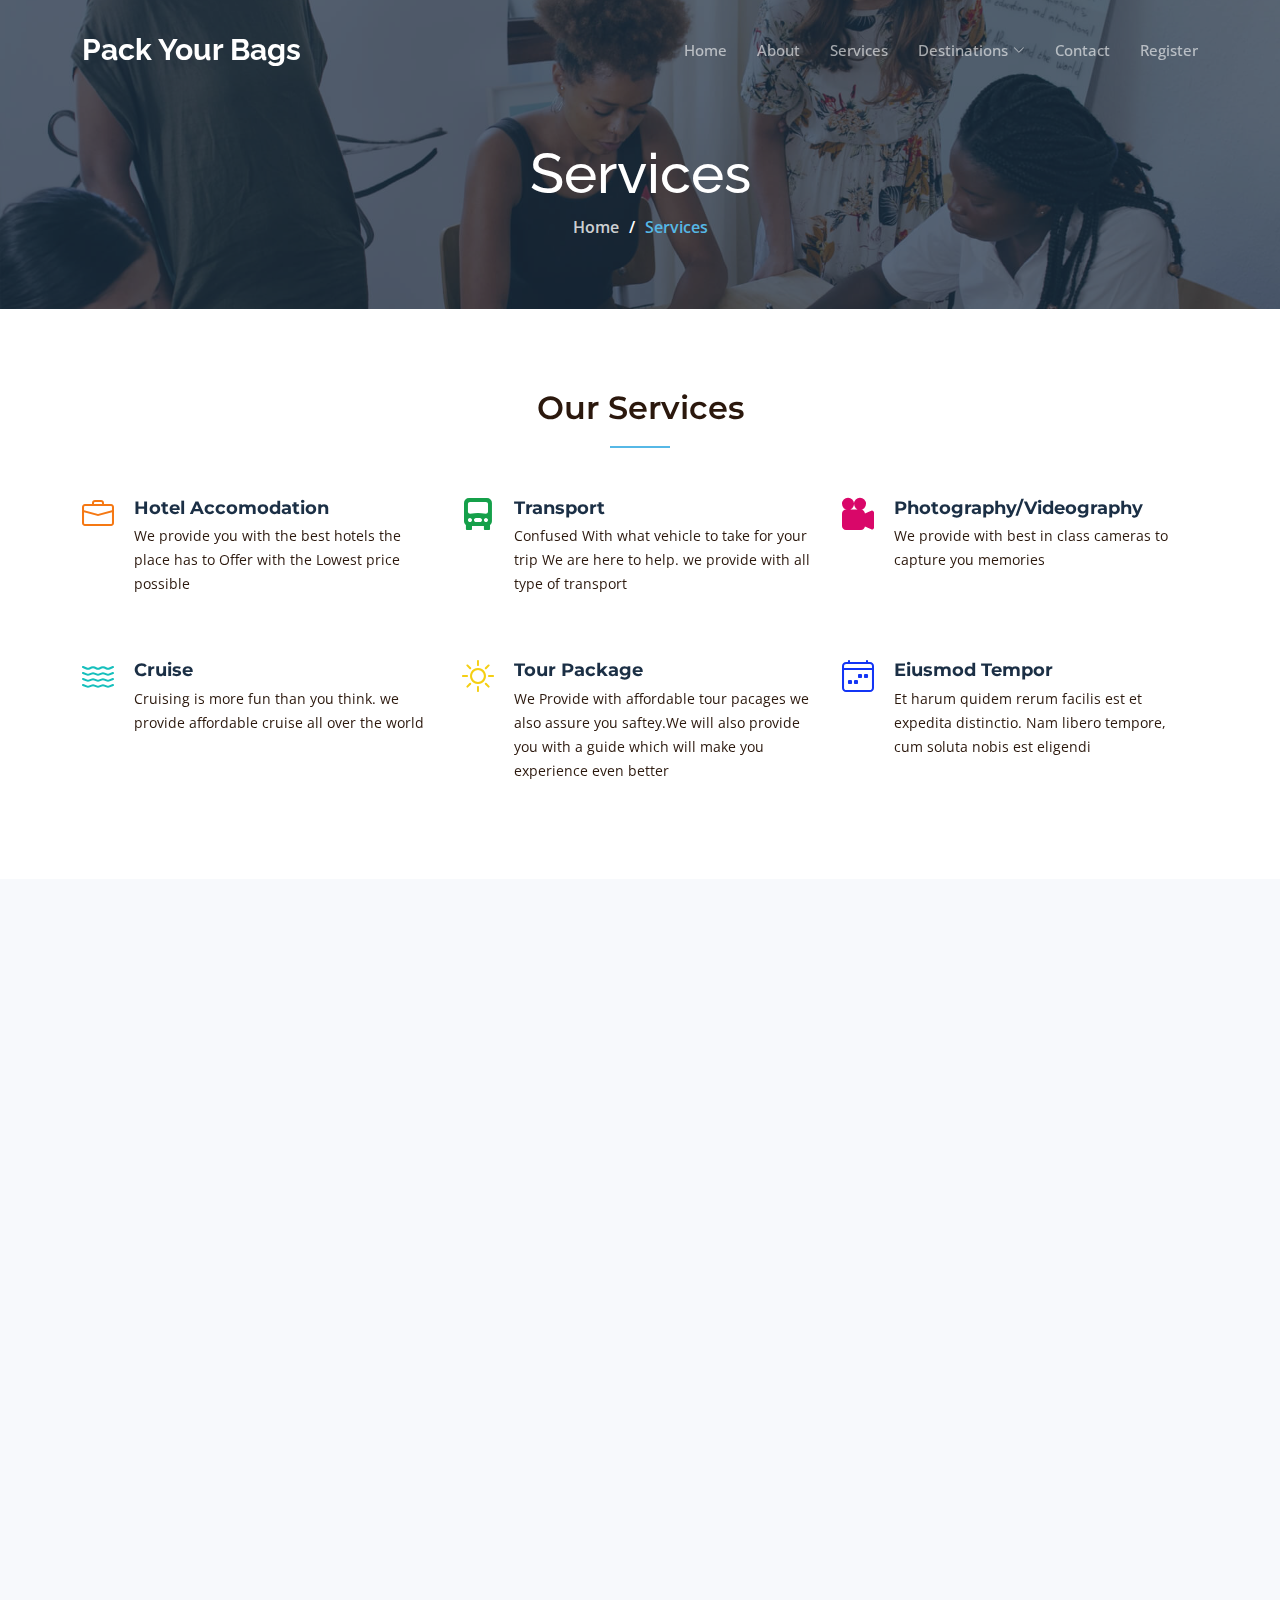
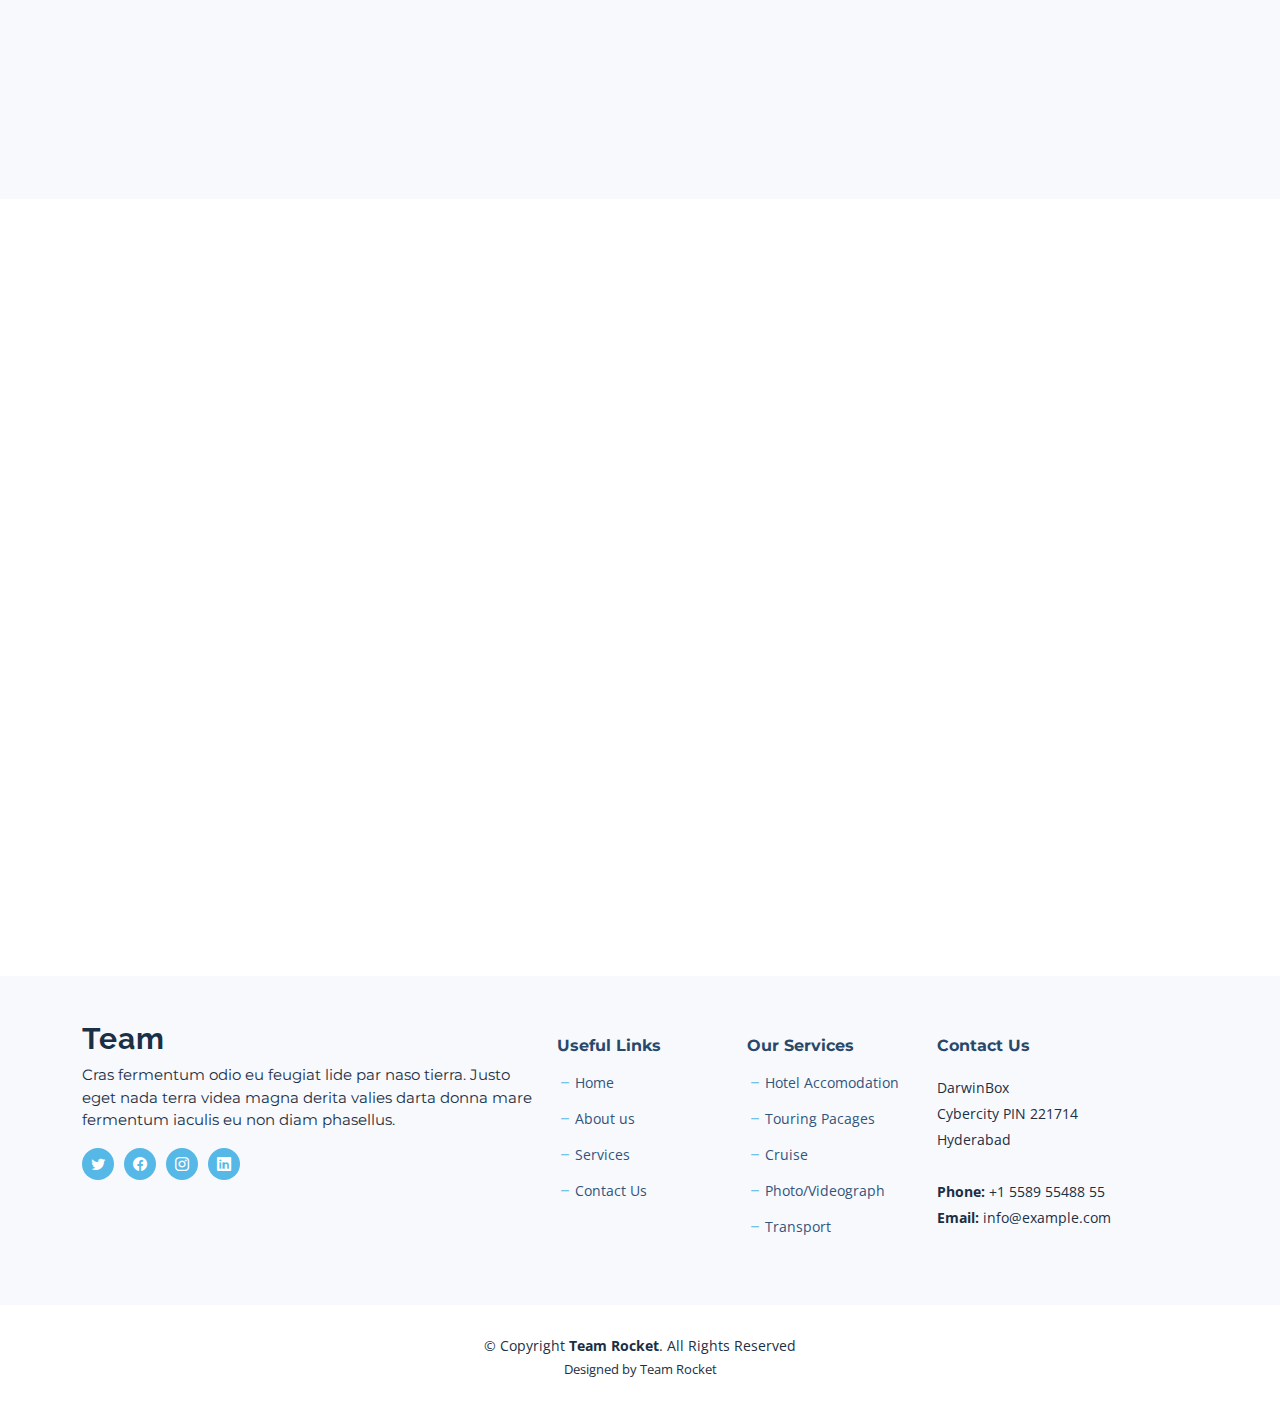
<file: services.html>
<!DOCTYPE html>
<html lang="en">

<head>
  <meta charset="utf-8">
  <meta content="width=device-width, initial-scale=1.0" name="viewport">

  <title> Pack Your Bags</title>
  <meta content="" name="description">
  <meta content="" name="keywords">

  <!-- Favicons -->
  <link href="assets/img/favicon.png" rel="icon">
  <link href="assets/img/apple-touch-icon.png" rel="apple-touch-icon">

  <!-- Google Fonts -->
  <link rel="preconnect" href="https://fonts.googleapis.com">
  <link rel="preconnect" href="https://fonts.gstatic.com" crossorigin>
  <link href="https://fonts.googleapis.com/css2?family=Open+Sans:ital,wght@0,300;0,400;0,500;0,600;0,700;1,300;1,400;1,600;1,700&family=Montserrat:ital,wght@0,300;0,400;0,500;0,600;0,700;1,300;1,400;1,500;1,600;1,700&family=Raleway:ital,wght@0,300;0,400;0,500;0,600;0,700;1,300;1,400;1,500;1,600;1,700&display=swap" rel="stylesheet">

  <!-- Vendor CSS Files -->
  <link href="assets/vendor/bootstrap/css/bootstrap.min.css" rel="stylesheet">
  <link href="assets/vendor/bootstrap-icons/bootstrap-icons.css" rel="stylesheet">
  <link href="assets/vendor/aos/aos.css" rel="stylesheet">
  <link href="assets/vendor/glightbox/css/glightbox.min.css" rel="stylesheet">
  <link href="assets/vendor/swiper/swiper-bundle.min.css" rel="stylesheet">
  <link href="assets/vendor/remixicon/remixicon.css" rel="stylesheet">

  <!-- Template Main CSS File -->
  <link href="assets/css/main.css" rel="stylesheet">
  <style>
    .intro{
      display: none;
    }
  </style>
</head>

<body class="page-services">

  <!-- ======= Header ======= -->
  <header id="header" class="header d-flex align-items-center fixed-top">
    <div class="container-fluid container-xl d-flex align-items-center justify-content-between">

      <a href="index.html" class="logo d-flex align-items-center">
        <!-- Uncomment the line below if you also wish to use an image logo -->
        <!-- <img src="assets/img/logo.png" alt=""> -->
        <h1 class="d-flex align-items-center">Pack Your Bags</h1>
      </a>

      <i class="mobile-nav-toggle mobile-nav-show bi bi-list"></i>
      <i class="mobile-nav-toggle mobile-nav-hide d-none bi bi-x"></i>

      <nav id="navbar" class="navbar">
        <ul>
          <li><a href="index.html">Home</a></li>
          <li><a href="about.html">About</a></li>
          <li><a href="services.html">Services</a></li>
          <!-- <li><a href="portfolio.html" class="active">Destinations</a></li>
           -->
          <li class="dropdown"><a href="portfolio.html"><span>Destinations</span> <i class="bi bi-chevron-down dropdown-indicator"></i></a>
            <ul>
              
              <li class="dropdown"><a href="inner dest.html"><span>Hyderabad</span> <i class="bi bi-chevron-down dropdown-indicator"></i></a>
                <ul>
                  <li><a href="inner dest.html">Golkonda</a></li>
                  <li><a href="inner dest.html">Charminar</a></li>
                  <li><a href="inner dest.html">Birla Mandir</a></li>
                  <li><a href="inner dest.html">Ramoji Film City</a></li>
                  <li><a href="inner dest.html">Salar Jung Museum</a></li>
                  <li><a href="inner dest.html">Hussain Sagar</a></li>
                  <li><a href="inner dest.html">shilparamam</a></li>
                </ul>
              </li> 
              <li><a href="portfolio.html">Maldives</a></li>
              <li><a href="portfolio.html">Delhi</a></li>
              <li><a href="portfolio.html">Kerala</a></li>
              <li><a href="portfolio.html">Banglore</a></li>
              <li><a href="portfolio.html">Visakhapatnam</a></li>
              <li><a href="portfolio.html">Paris</a></li>
              <li><a href="portfolio.html">Himalayas</a></li>
            </ul>
          </li>
          <!-- <li><a href="team.html">Team</a></li>
          <li><a href="blog.html">Blog</a></li> -->
          <li><a href="contact.html">Contact</a></li>
          <li class = "nav-item" id="intro1">
            <a href = "login (2).html" class = "nav-link">Register</a>
        </li>
        <li class = "nav-item intro-tag intro" id="intro2">
            <a href = "profile.html" class = "nav-link" id="introuser">Hello user!</a>
        </li> 
        <li class = "nav-item intro-tag intro" id="intro3">
            <a href = "index.html"  class="nav-link" id="logout" onclick="logout()">Logout</a>
        </li>
        </ul>
      </nav>

    </div>
  </header><!-- End Header -->

  <main id="main">

    <!-- ======= Breadcrumbs ======= -->
    <div class="breadcrumbs d-flex align-items-center" style="background-image: url('assets/img/services-header.jpg');">
      <div class="container position-relative d-flex flex-column align-items-center">

        <h2>Services</h2>
        <ol>
          <li><a href="index.html">Home</a></li>
          <li>Services</li>
        </ol>

      </div>
    </div><!-- End Breadcrumbs -->

    <!-- ======= Our Services Section ======= -->
    <section id="services-list" class="services-list">
      <div class="container" data-aos="fade-up">

        <div class="section-header" >
          <h2>Our Services</h2>

        </div>

        <div class="row gy-5 " id="add_more">

          <div id="hotel-accomodation" class="col-lg-4 col-md-6 service-item d-flex" data-aos="fade-up" data-aos-delay="100">
            <div class="icon flex-shrink-0"><i class="bi bi-briefcase" style="color: #f57813;"></i></div>
            <div>
              <h4 class="title"><a href="form.html">Hotel Accomodation</a></h4>
              <p class="description">We provide you with the best hotels the place has to Offer with the Lowest price possible</p>
            </div>
          </div>
          <!-- End Service Item -->

          <div class="col-lg-4 col-md-6 service-item d-flex" data-aos="fade-up" data-aos-delay="200">
            <div class="icon flex-shrink-0"><i class="bi bi-truck-front-fill" style="color: #15a04a;"></i></div>
            <div>
              <h4 class="title"><a href="#" class="stretched-link">Transport</a></h4>
              <p class="description">Confused With what vehicle to take for your trip We are here to help. we provide with all type of transport</p>
            </div>
          </div><!-- End Service Item -->

          <div class="col-lg-4 col-md-6 service-item d-flex" data-aos="fade-up" data-aos-delay="300">
            <div class="icon flex-shrink-0"><i class="bi bi-camera-reels-fill" style="color: #d90769;"></i></div>
            <div>
              <h4 class="title"><a href="#" class="stretched-link">Photography/Videography</a></h4>
              <p class="description">We provide with best in class cameras to capture you memories</p>
            </div>
          </div><!-- End Service Item -->

          <div class="col-lg-4 col-md-6 service-item d-flex" data-aos="fade-up" data-aos-delay="400">
            <div class="icon flex-shrink-0"><i class="bi bi-water" style="color: #15bfbc;"></i></div>
            <div>
              <h4 class="title"><a href="#" class="stretched-link">Cruise</a></h4>
              <p class="description">Cruising is more fun than you think. we provide affordable cruise all over the world</p>
            </div>
          </div><!-- End Service Item -->

          <div class="col-lg-4 col-md-6 service-item d-flex" data-aos="fade-up" data-aos-delay="500">
            <div class="icon flex-shrink-0"><i class="bi bi-brightness-high" style="color: #f5cf13;"></i></div>
            <div>
              <h4 class="title"><a href="#" class="stretched-link">Tour Package</a></h4>
              <p class="description">We Provide with affordable tour pacages we also assure you saftey.We will also provide you with a guide which will make you experience even better</p>
            </div>
          </div><!-- End Service Item -->

          <div class="col-lg-4 col-md-6 service-item d-flex" data-aos="fade-up" data-aos-delay="600">
            <div class="icon flex-shrink-0"><i class="bi bi-calendar4-week" style="color: #1335f5;"></i></div>
            <div>
              <h4 class="title"><a href="#" class="stretched-link">Eiusmod Tempor</a></h4>
              <p class="description">Et harum quidem rerum facilis est et expedita distinctio. Nam libero tempore, cum soluta nobis est eligendi</p>
            </div>
          </div><!-- End Service Item -->
          


        </div>

      </div>
    </section><!-- End Our Services Section -->
    <!-- ======= Services Cards Section ======= -->
    <section id="services-cards" class="services-cards">
      <div class="container" data-aos="fade-up">
        <div class="row gy-4">
          <div class="section-header">
            <h2>Top Places</h2>
  
          </div>
          <div class="col-lg-6" data-aos="fade-up" data-aos-delay="100">
            <div class="card-item">
              <div class="row">
                <div class="col-xl-5">
                  <div class="card-bg" style="background-image: url(assets/img/cards-1.jpg);"></div>
                </div>
                <div class="col-xl-7 d-flex align-items-center">
                  <div class="card-body">
                    <h4 class="card-title">New York City</h4>
                    <p>Fuga in dolorum et iste et culpa. Commodi possimus nesciunt modi voluptatem placeat deleniti adipisci. Cum delectus doloribus non veritatis. Officia temporibus illo magnam. Dolor eos et.</p>
                  </div>
                </div>
              </div>
            </div>
          </div><!-- End Card Item -->

          <div class="col-lg-6" data-aos="fade-up" data-aos-delay="200">
            <div class="card-item">
              <div class="row">
                <div class="col-xl-5">
                  <div class="card-bg" style="background-image: url(assets/img/cards-2.jpg);"></div>
                </div>
                <div class="col-xl-7 d-flex align-items-center">
                  <div class="card-body">
                    <h4 class="card-title">Italy</h4>
                    <p>Sunt deserunt maiores voluptatem autem est rerum perferendis rerum blanditiis. Est laboriosam qui iste numquam laboriosam voluptatem architecto. Est laudantium sunt at quas aut hic. Eum dignissimos.</p>
                  </div>
                </div>
              </div>
            </div>
          </div><!-- End Card Item -->

          <div class="col-lg-6" data-aos="fade-up" data-aos-delay="300">
            <div class="card-item">
              <div class="row">
                <div class="col-xl-5">
                  <div class="card-bg" style="background-image: url(assets/img/cards-3.jpg);"></div>
                </div>
                <div class="col-xl-7 d-flex align-items-center">
                  <div class="card-body">
                    <h4 class="card-title">Singapore</h4>
                    <p>Dicta porro nobis. Velit cum in. Nesciunt dignissimos enim molestiae facilis numquam quae quaerat ipsam omnis. Neque debitis ipsum at architecto officia laboriosam odit. Ut sunt temporibus nulla culpa.</p>
                  </div>
                </div>
              </div>
            </div>
          </div><!-- End Card Item -->

          <div class="col-lg-6" data-aos="fade-up" data-aos-delay="400">
            <div class="card-item">
              <div class="row">
                <div class="col-xl-5">
                  <div class="card-bg" style="background-image: url(assets/img/cards-4.jpg);"></div>
                </div>
                <div class="col-xl-7 d-flex align-items-center">
                  <div class="card-body">
                    <h4 class="card-title">Las-vegas</h4>
                    <p>Aut est quidem doloremque voluptatem magnam quis excepturi vero quia. Eum eos doloremque architecto illo at beatae dolore. Fugiat suscipit et sint ratione dolores. Aut aliquid ea dolores libero nobis.</p>
                  </div>
                </div>
              </div>
            </div>
          </div><!-- End Card Item -->

        </div>

      </div>
    </section><!-- End Services Cards Section -->

    <!-- ======= Testimonials Section ======= -->
    <section id="testimonials" class="testimonials">
      <div class="container" data-aos="fade-up">

        <div class="section-header">
          <h2>Reviews</h2>

        </div>

        <div class="slides-3 swiper" data-aos="fade-up" data-aos-delay="100">
          <div class="swiper-wrapper">

            <div class="swiper-slide">
              <div class="testimonial-item">
                <div class="stars">
                  <i class="bi bi-star-fill"></i><i class="bi bi-star-fill"></i><i class="bi bi-star-fill"></i><i class="bi bi-star-fill"></i><i class="bi bi-star-fill"></i>
                </div>
                <p>
                  Proin iaculis purus consequat sem cure digni ssim donec porttitora entum suscipit rhoncus. Accusantium quam, ultricies eget id, aliquam eget nibh et. Maecen aliquam, risus at semper.
                </p>
                <div class="profile mt-auto">
                  <img src="assets/img/testimonials/testimonials-1.jpg" class="testimonial-img" alt="">
                  <h3>Saul Goodman</h3>
                </div>
              </div>
            </div><!-- End testimonial item -->

            <div class="swiper-slide">
              <div class="testimonial-item">
                <div class="stars">
                  <i class="bi bi-star-fill"></i><i class="bi bi-star-fill"></i><i class="bi bi-star-fill"></i><i class="bi bi-star-fill"></i><i class="bi bi-star-fill"></i>
                </div>
                <p>
                  Export tempor illum tamen malis malis eram quae irure esse labore quem cillum quid cillum eram malis quorum velit fore eram velit sunt aliqua noster fugiat irure amet legam anim culpa.
                </p>
                <div class="profile mt-auto">
                  <img src="assets/img/testimonials/testimonials-2.jpg" class="testimonial-img" alt="">
                  <h3>Sara Wilsson</h3>
                </div>
              </div>
            </div><!-- End testimonial item -->

            <div class="swiper-slide">
              <div class="testimonial-item">
                <div class="stars">
                  <i class="bi bi-star-fill"></i><i class="bi bi-star-fill"></i><i class="bi bi-star-fill"></i><i class="bi bi-star-fill"></i><i class="bi bi-star-fill"></i>
                </div>
                <p>
                  Enim nisi quem export duis labore cillum quae magna enim sint quorum nulla quem veniam duis minim tempor labore quem eram duis noster aute amet eram fore quis sint minim.
                </p>
                <div class="profile mt-auto">
                  <img src="assets/img/testimonials/testimonials-3.jpg" class="testimonial-img" alt="">
                  <h3>Jena Karlis</h3>
                </div>
              </div>
            </div><!-- End testimonial item -->

            <div class="swiper-slide">
              <div class="testimonial-item">
                <div class="stars">
                  <i class="bi bi-star-fill"></i><i class="bi bi-star-fill"></i><i class="bi bi-star-fill"></i><i class="bi bi-star-fill"></i><i class="bi bi-star-fill"></i>
                </div>
                <p>
                  Fugiat enim eram quae cillum dolore dolor amet nulla culpa multos export minim fugiat minim velit minim dolor enim duis veniam ipsum anim magna sunt elit fore quem dolore labore illum veniam.
                </p>
                <div class="profile mt-auto">
                  <img src="assets/img/testimonials/testimonials-4.jpg" class="testimonial-img" alt="">
                  <h3>Matt Brandon</h3>
                </div>
              </div>
            </div><!-- End testimonial item -->

            <div class="swiper-slide">
              <div class="testimonial-item">
                <div class="stars">
                  <i class="bi bi-star-fill"></i><i class="bi bi-star-fill"></i><i class="bi bi-star-fill"></i><i class="bi bi-star-fill"></i><i class="bi bi-star-fill"></i>
                </div>
                <p>
                  Quis quorum aliqua sint quem legam fore sunt eram irure aliqua veniam tempor noster veniam enim culpa labore duis sunt culpa nulla illum cillum fugiat legam esse veniam culpa fore nisi cillum quid.
                </p>
                <div class="profile mt-auto">
                  <img src="assets/img/testimonials/testimonials-5.jpg" class="testimonial-img" alt="">
                  <h3>John Larson</h3>
                </div>
              </div>
            </div><!-- End testimonial item -->

          </div>
          <div class="swiper-pagination"></div>
        </div>

      </div>
    </section><!-- End Testimonials Section -->

  </main><!-- End #main -->

  <!-- ======= Footer ======= -->
  <footer id="footer" class="footer">

    <div class="footer-content">
      <div class="container">
        <div class="row gy-4">
          <div class="col-lg-5 col-md-12 footer-info">
            <a href="index.html" class="logo d-flex align-items-center">
              <span>Team</span>
            </a>
            <p>Cras fermentum odio eu feugiat lide par naso tierra. Justo eget nada terra videa magna derita valies darta donna mare fermentum iaculis eu non diam phasellus.</p>
            <div class="social-links d-flex  mt-3">
              <a href="https://twitter.com/" class="twitter"><i class="bi bi-twitter"></i></a>
              <a href="https://facebook.com/" class="facebook"><i class="bi bi-facebook"></i></a>
              <a href="https://instagram.com/" class="instagram"><i class="bi bi-instagram"></i></a>
              <a href="https://linkedin.com/" class="linkedin"><i class="bi bi-linkedin"></i></a>
            </div>
          </div>

          <div class="col-lg-2 col-6 footer-links">
            <h4>Useful Links</h4>
            <ul>
              <li><i class="bi bi-dash"></i> <a href="index.html">Home</a></li>
              <li><i class="bi bi-dash"></i> <a href="about.html">About us</a></li>
              <li><i class="bi bi-dash"></i> <a href="#">Services</a></li>
              <li><i class="bi bi-dash"></i> <a href="contact.html">Contact Us</a></li>
            </ul>
          </div>

          <div class="col-lg-2 col-6 footer-links">
            <h4>Our Services</h4>
            <ul>
              <li><i class="bi bi-dash"></i> <a href="#">Hotel Accomodation</a></li>
              <li><i class="bi bi-dash"></i> <a href="#">Touring Pacages</a></li>
              <li><i class="bi bi-dash"></i> <a href="#">Cruise</a></li>
              <li><i class="bi bi-dash"></i> <a href="#">Photo/Videograph</a></li>
              <li><i class="bi bi-dash"></i> <a href="#">Transport</a></li>
            </ul>
          </div>

          <div class="col-lg-3 col-md-12 footer-contact text-center text-md-start">
            <h4>Contact Us</h4>
            <p>
              DarwinBox <br>
              Cybercity PIN 221714<br>
              Hyderabad <br><br>
              <strong>Phone:</strong> +1 5589 55488 55<br>
              <strong>Email:</strong> info@example.com<br>
            </p>

          </div>

        </div>
      </div>
    </div>

    <div class="footer-legal">
      <div class="container">
        <div class="copyright">
          &copy; Copyright <strong><span>Team Rocket</span></strong>. All Rights Reserved
        </div>
        <div class="credits">
          <!-- All the links in the footer should remain intact. -->
          <!-- You can delete the links only if you purchased the pro version. -->
          <!-- Licensing information: https://bootstrapmade.com/license/ -->
          <!-- Purchase the pro version with working PHP/AJAX contact form: https://bootstrapmade.com/nova-bootstrap-business-template/ -->
          Designed by Team Rocket</a>
        </div>
      </div>
    </div>
  </footer><!-- End Footer -->
  <!-- End Footer -->

  <a href="#" class="scroll-top d-flex align-items-center justify-content-center"><i class="bi bi-arrow-up-short"></i></a>

  <div id="preloader"></div>

  <!-- Vendor JS Files -->
  <script src="assets/vendor/bootstrap/js/bootstrap.bundle.min.js"></script>
  <script src="assets/vendor/aos/aos.js"></script>
  <script src="assets/vendor/glightbox/js/glightbox.min.js"></script>
  <script src="assets/vendor/swiper/swiper-bundle.min.js"></script>
  <script src="assets/vendor/isotope-layout/isotope.pkgd.min.js"></script>
  <script src="assets/vendor/php-email-form/validate.js"></script>

  <!-- Template Main JS File -->
  <script>
    window.onload=function(){

        if(window.localStorage.getItem("k")!=null && window.localStorage.getItem("k")!=1){
          // alert(100);
            document.getElementById("intro1").className="nav-item intro";
            document.getElementById("intro2").className="nav-item";
            document.getElementById("intro3").className="nav-item";
            var ans=JSON.parse(window.localStorage.getItem("k"));
            document.getElementById("introuser").innerHTML="Hello "+ans.fname+"!";
        }
    }
    function logout(){
      window.localStorage.setItem("k",1);
      document.getElementById("Intro1").className="nav-item";
      document.getElementById("intro2").className="nav-item intro-tag";
      document.getElementById("intro3").className="nav-item intro-tag";
      

    }
    // window.onload=function(){

// if(window.localStorage.getItem("services")!=null && window.localStorage.getItem("services")!=1){
//   alert(100);

// }
// }
let arr=[];
if(localStorage.getItem('services')) arr=JSON.parse(localStorage.getItem('services'))
for(let {serviceName,serviceDescription} of arr)
{
  document.querySelector('#add_more').innerHTML+=`<div id="hotel-accomodation" class="col-lg-4 col-md-6 service-item d-flex" data-aos="fade-up" data-aos-delay="100">
            <div class="icon flex-shrink-0"><i class="bi bi-briefcase" style="color: #f57813;"></i></div>
            <div>
              <h4 class="title"><a href="form.html">${serviceName}</a></h4>
              <p class="description">${serviceDescription}</p>
            </div>
          </div>`
}
</script>
  <!-- <script src="app.js"></script> -->
  <!-- <script src="append_child.js"></script> -->
  <script src="assets/js/main.js">

  </script>

</body>

</html>
</file>
<file: assets/css/main.css>
/**
* Template Name: Nova - v1.3.0
* Template URL: https://bootstrapmade.com/nova-bootstrap-business-template/
* Author: BootstrapMade.com
* License: https://bootstrapmade.com/license/
*/

/*--------------------------------------------------------------
# Set main reusable colors and fonts using CSS variables
# Learn more about CSS variables at https://developer.mozilla.org/en-US/docs/Web/CSS/Using_CSS_custom_properties
--------------------------------------------------------------*/
/* Fonts */
:root {
  --font-default: "Open Sans", system-ui, -apple-system, "Segoe UI", Roboto, "Helvetica Neue", Arial, "Noto Sans", "Liberation Sans", sans-serif, "Apple Color Emoji", "Segoe UI Emoji", "Segoe UI Symbol", "Noto Color Emoji";
  --font-primary: "Montserrat", sans-serif;
  --font-secondary: "Raleway", sans-serif;
}

/* Colors */
:root {
  --color-default: #2b180d;
  --color-primary: #56b8e6;
  --color-secondary: #1b2f45;
}

/* Smooth scroll behavior */
:root {
  scroll-behavior: smooth;
}

/*--------------------------------------------------------------
# General
--------------------------------------------------------------*/
body {
  font-family: var(--font-default);
  color: var(--color-default);
}

a {
  color: var(--color-primary);
  text-decoration: none;
  transition: 0.3s;
}

a:hover {
  color: #82cbed;
  text-decoration: none;
}

h1,
h2,
h3,
h4,
h5,
h6 {
  font-family: var(--font-primary);
}

/*--------------------------------------------------------------
# Sections & Section Header
--------------------------------------------------------------*/
section {
  overflow: hidden;
  padding: 80px 0;
}

.section-header {
  text-align: center;
  padding-bottom: 30px;
}

.section-header h2 {
  font-size: 32px;
  font-weight: 600;
  margin-bottom: 20px;
  padding-bottom: 20px;
  position: relative;
}

.section-header h2:after {
  content: "";
  position: absolute;
  display: block;
  width: 60px;
  height: 2px;
  background: var(--color-primary);
  left: 0;
  right: 0;
  bottom: 0;
  margin: auto;
}

.section-header p {
  margin-bottom: 0;
}

/*--------------------------------------------------------------
# Breadcrumbs
--------------------------------------------------------------*/
.breadcrumbs {
  padding: 140px 0 60px 0;
  min-height: 30vh;
  position: relative;
  background-size: cover;
  background-position: center;
  background-repeat: no-repeat;
}

.breadcrumbs:before {
  content: "";
  background-color: rgba(27, 47, 69, 0.7);
  position: absolute;
  inset: 0;
}

.breadcrumbs h2 {
  font-size: 56px;
  font-weight: 500;
  color: #fff;
  font-family: var(--font-secondary);
}

.breadcrumbs ol {
  display: flex;
  flex-wrap: wrap;
  list-style: none;
  padding: 0 0 10px 0;
  margin: 0;
  font-size: 16px;
  font-weight: 600;
  color: var(--color-primary);
}

.breadcrumbs ol a {
  color: rgba(255, 255, 255, 0.8);
  transition: 0.3s;
}

.breadcrumbs ol a:hover {
  text-decoration: underline;
}

.breadcrumbs ol li+li {
  padding-left: 10px;
}

.breadcrumbs ol li+li::before {
  display: inline-block;
  padding-right: 10px;
  color: #fff;
  content: "/";
}

/*--------------------------------------------------------------
# Scroll top button
--------------------------------------------------------------*/
.scroll-top {
  position: fixed;
  visibility: hidden;
  opacity: 0;
  right: 15px;
  bottom: 15px;
  z-index: 99999;
  background: var(--color-primary);
  width: 40px;
  height: 40px;
  border-radius: 4px;
  transition: all 0.4s;
}

.scroll-top i {
  font-size: 24px;
  color: #fff;
  line-height: 0;
}

.scroll-top:hover {
  background: rgba(86, 184, 230, 0.8);
  color: #fff;
}

.scroll-top.active {
  visibility: visible;
  opacity: 1;
}

/*--------------------------------------------------------------
# Preloader
--------------------------------------------------------------*/
#preloader {
  position: fixed;
  inset: 0;
  z-index: 9999;
  overflow: hidden;
  background: #fff;
  transition: all 0.6s ease-out;
}

#preloader:before {
  content: "";
  position: fixed;
  top: calc(50% - 30px);
  left: calc(50% - 30px);
  border: 6px solid var(--color-primary);
  border-top-color: #fff;
  border-radius: 50%;
  width: 60px;
  height: 60px;
  -webkit-animation: animate-preloader 1s linear infinite;
  animation: animate-preloader 1s linear infinite;
}

@-webkit-keyframes animate-preloader {
  0% {
    transform: rotate(0deg);
  }

  100% {
    transform: rotate(360deg);
  }
}

@keyframes animate-preloader {
  0% {
    transform: rotate(0deg);
  }

  100% {
    transform: rotate(360deg);
  }
}

/*--------------------------------------------------------------
# Disable aos animation delay on mobile devices
--------------------------------------------------------------*/
@media screen and (max-width: 768px) {
  [data-aos-delay] {
    transition-delay: 0 !important;
  }
}

/*--------------------------------------------------------------
# Header
--------------------------------------------------------------*/
.header {
  transition: all 0.5s;
  z-index: 997;
  padding: 24px 0;
}

@media (max-width: 1200px) {
  .header {
    padding: 12px 0;
  }
}

.header.sticked {
  background: rgba(27, 47, 69, 0.9);
  padding: 12px 0;
}

.header .logo img {
  max-height: 40px;
  margin-right: 6px;
}

.header .logo h1 {
  font-size: 30px;
  font-weight: 700;
  color: #fff;
  font-family: var(--font-secondary);
  margin: 0;
}

/*--------------------------------------------------------------
# Desktop Navigation
--------------------------------------------------------------*/
@media (min-width: 1280px) {
  .navbar {
    padding: 0;
  }

  .navbar ul {
    margin: 0;
    padding: 0;
    display: flex;
    list-style: none;
    align-items: center;
  }

  .navbar li {
    position: relative;
  }

  .navbar a,
  .navbar a:focus {
    display: flex;
    align-items: center;
    justify-content: space-between;
    padding: 15px 0 15px 30px;
    font-family: var(--font-default);
    font-size: 15px;
    font-weight: 500;
    color: rgba(255, 255, 255, 0.6);
    white-space: nowrap;
    transition: 0.3s;
  }

  .navbar a i,
  .navbar a:focus i {
    font-size: 12px;
    line-height: 0;
    margin-left: 5px;
  }

  .navbar a:hover,
  .navbar .active,
  .navbar .active:focus,
  .navbar li:hover>a {
    color: #fff;
  }

  .navbar .dropdown ul {
    display: block;
    position: absolute;
    left: 14px;
    top: calc(100% + 30px);
    margin: 0;
    padding: 10px 0;
    z-index: 99;
    opacity: 0;
    visibility: hidden;
    background: #fff;
    box-shadow: 0px 0px 30px rgba(127, 137, 161, 0.25);
    transition: 0.2s;
  }

  .navbar .dropdown ul li {
    min-width: 200px;
  }

  .navbar .dropdown ul a {
    padding: 10px 20px;
    font-size: 15px;
    text-transform: none;
    color: var(--color-secondary);
  }

  .navbar .dropdown ul a i {
    font-size: 12px;
  }

  .navbar .dropdown ul a:hover,
  .navbar .dropdown ul .active:hover,
  .navbar .dropdown ul li:hover>a {
    color: var(--color-primary);
  }

  .navbar .dropdown:hover>ul {
    opacity: 1;
    top: 100%;
    visibility: visible;
  }

  .navbar .dropdown .dropdown ul {
    top: 0;
    left: calc(100% - 30px);
    visibility: hidden;
  }

  .navbar .dropdown .dropdown:hover>ul {
    opacity: 1;
    top: 0;
    left: 100%;
    visibility: visible;
  }
}

@media (min-width: 1280px) and (max-width: 1366px) {
  .navbar .dropdown .dropdown ul {
    left: -90%;
  }

  .navbar .dropdown .dropdown:hover>ul {
    left: -100%;
  }
}

@media (min-width: 1280px) {

  .mobile-nav-show,
  .mobile-nav-hide {
    display: none;
  }
}

/*--------------------------------------------------------------
# Mobile Navigation
--------------------------------------------------------------*/
@media (max-width: 1279px) {
  .navbar {
    position: fixed;
    top: 0;
    right: -100%;
    width: 100%;
    max-width: 400px;
    bottom: 0;
    transition: 0.3s;
    z-index: 9997;
  }

  .navbar ul {
    position: absolute;
    inset: 0;
    padding: 50px 0 10px 0;
    margin: 0;
    background: rgba(27, 47, 69, 0.9);
    overflow-y: auto;
    transition: 0.3s;
    z-index: 9998;
  }

  .navbar a,
  .navbar a:focus {
    display: flex;
    align-items: center;
    justify-content: space-between;
    padding: 10px 20px;
    font-family: var(--font-default);
    font-size: 15px;
    font-weight: 600;
    color: rgba(255, 255, 255, 0.7);
    white-space: nowrap;
    transition: 0.3s;
  }

  .navbar a i,
  .navbar a:focus i {
    font-size: 12px;
    line-height: 0;
    margin-left: 5px;
  }

  .navbar a:hover,
  .navbar .active,
  .navbar .active:focus,
  .navbar li:hover>a {
    color: #fff;
  }

  .navbar .dropdown ul,
  .navbar .dropdown .dropdown ul {
    position: static;
    display: none;
    padding: 10px 0;
    margin: 10px 20px;
    background-color: rgba(20, 35, 51, 0.6);
  }

  .navbar .dropdown>.dropdown-active,
  .navbar .dropdown .dropdown>.dropdown-active {
    display: block;
  }

  .mobile-nav-show {
    color: rgba(255, 255, 255, 0.9);
    font-size: 28px;
    cursor: pointer;
    line-height: 0;
    transition: 0.5s;
  }

  .mobile-nav-hide {
    color: rgba(255, 255, 255, 0.9);
    font-size: 32px;
    cursor: pointer;
    line-height: 0;
    transition: 0.5s;
    position: fixed;
    right: 15px;
    top: 15px;
    z-index: 9999;
  }

  .mobile-nav-active {
    overflow: hidden;
  }

  .mobile-nav-active .navbar {
    right: 0;
  }

  .mobile-nav-active .navbar:before {
    content: "";
    position: fixed;
    inset: 0;
    background: rgba(27, 47, 69, 0.7);
    z-index: 9996;
  }
}

/*--------------------------------------------------------------
# Hero Section
--------------------------------------------------------------*/
.hero {
  width: 100%;
  min-height: 100vh;
  background: url("../img/hero.jpg") top center;
  background-size: cover;
  position: relative;
  padding: 120px 0;
  z-index: 3;
}

@media (min-width: 1034px) {
  .hero:after {
    position: absolute;
    content: "";
    width: 40%;
    background: var(--color-secondary);
    top: 0;
    bottom: 0;
  }
}

.hero:before {
  position: absolute;
  content: "";
  background: rgba(27, 47, 69, 0.6);
  inset: 0;
}

@media (max-width: 1034px) {
  .hero:before {
    background: rgba(27, 47, 69, 0.7);
  }
}

.hero .container {
  z-index: 1;
}

@media (min-width: 1365px) {
  .hero {
    background-attachment: fixed;
  }
}

.hero h2 {
  margin: 0;
  font-size: 48px;
  font-weight: 700;
  line-height: 1.2;
  color: #fff;
  font-family: var(--font-secondary);
}

.hero blockquote {
  color: #fff;
  padding-left: 20px;
  font-size: 15px;
  font-family: var(--font-default);
  border-left: 2px solid var(--color-primary);
  margin: 40px 0;
}

.hero .btn-get-started {
  font-family: var(--font-secondary);
  font-weight: 500;
  font-size: 15px;
  letter-spacing: 1px;
  display: inline-block;
  padding: 12px 30px;
  border-radius: 50px;
  transition: 0.5s;
  color: #fff;
  background: var(--color-primary);
}

.hero .btn-get-started:hover {
  background: rgba(86, 184, 230, 0.8);
}

.hero .btn-watch-video {
  font-size: 16px;
  transition: 0.5s;
  margin-left: 25px;
  color: rgba(255, 255, 255, 0.7);
  font-weight: 600;
}

.hero .btn-watch-video i {
  color: var(--color-primary);
  font-size: 32px;
  transition: 0.3s;
  line-height: 0;
  margin-right: 8px;
}

.hero .btn-watch-video:hover {
  color: #fff;
}

.hero .btn-watch-video:hover i {
  color: #82cbed;
}

@media (max-width: 640px) {
  .hero h2 {
    font-size: 36px;
    line-height: 1;
  }

  .hero .btn-get-started,
  .hero .btn-watch-video {
    font-size: 13px;
  }
}

/*--------------------------------------------------------------
# Why Choose Us Section
--------------------------------------------------------------*/
.why-us {
  padding-bottom: 0;
}

.why-us .img-bg {
  min-height: 500px;
  background-size: cover;
}

.why-us .slides {
  background-color: #f7f9fc;
}

.why-us h3 {
  font-size: 24px;
  font-weight: 700;
  color: var(--color-secondary);
}

.why-us h4 {
  font-size: 18px;
  font-weight: 400;
  color: #29486a;
  font-family: var(--font-secondary);
}

.why-us .swiper {
  margin: 140px 140px 120px 140px;
  overflow: hidden;
}

.why-us .swiper-button-prev:after,
.why-us .swiper-button-next:after {
  font-size: 24px;
  color: var(--color-secondary);
}

.why-us .swiper-button-prev {
  left: 80px;
}

.why-us .swiper-button-next {
  right: 80px;
}

.why-us .swiper-pagination {
  margin-top: 30px;
  position: relative;
}

.why-us .swiper-pagination .swiper-pagination-bullet {
  background-color: var(--color-secondary);
}

.why-us .swiper-pagination .swiper-pagination-bullet-active {
  background-color: var(--color-primary);
}

@media (max-width: 1200px) {
  .why-us .swiper {
    margin: 60px 60px 40px 60px;
  }

  .why-us .swiper-button-prev,
  .why-us .swiper-button-next {
    display: none;
  }
}

@media (max-width: 575px) {
  .why-us .swiper {
    margin: 40px 40px 20px 40px;
  }
}

.page-about .why-us {
  padding: 0 0 80px 0;
}

/*--------------------------------------------------------------
# About Section
--------------------------------------------------------------*/
.about .content h3 {
  font-weight: 700;
  font-size: 36px;
  font-family: var(--font-secondary);
  color: var(--color-secondary);
}

.about .content p {
  margin: 30px 0;
  color: #29486a;
}

.about .content ul {
  list-style: none;
  padding: 0;
}

.about .content ul li {
  padding: 0 0 15px 26px;
  position: relative;
  font-size: 15px;
  font-weight: 600;
}

.about .content ul i {
  position: absolute;
  font-size: 20px;
  left: 0;
  top: -3px;
  color: var(--color-primary);
}

/*--------------------------------------------------------------
# Services List Section
--------------------------------------------------------------*/
.services-list .service-item {
  position: relative;
}

.services-list .service-item .icon i {
  font-size: 32px;
  line-height: 0;
  margin-right: 20px;
  color: #38618e;
}

.services-list .service-item .title {
  font-weight: 700;
  margin-bottom: 5px;
  font-size: 18px;
}

.services-list .service-item .title a {
  color: var(--color-secondary);
}

.services-list .service-item .title a:hover {
  color: #38618e;
}

.services-list .service-item .description {
  line-height: 24px;
  font-size: 14px;
}

/*--------------------------------------------------------------
# Call To Action Section
--------------------------------------------------------------*/
.call-to-action {
  background: linear-gradient(rgba(27, 47, 69, 0.8), rgba(27, 47, 69, 0.8)), url("../img/cta-bg.jpg") center center;
  background-size: cover;
  padding: 100px 0;
}

@media (min-width: 1365px) {
  .call-to-action {
    background-attachment: fixed;
  }
}

.call-to-action h3 {
  color: #fff;
  font-size: 28px;
  margin-bottom: 25px;
  font-weight: 700;
}

.call-to-action p {
  color: #fff;
  margin-bottom: 25px;
}

.call-to-action .cta-btn {
  font-family: var(--font-default);
  font-weight: 500;
  font-size: 16px;
  letter-spacing: 1px;
  display: inline-block;
  padding: 12px 40px;
  border-radius: 50px;
  transition: 0.5s;
  margin: 10px;
  color: #fff;
  background: #2aa5df;
}

.call-to-action .cta-btn:hover {
  background: var(--color-primary);
}

/*--------------------------------------------------------------
# Features Section
--------------------------------------------------------------*/
.features {
  padding-bottom: 0;
}

.features h3 {
  color: var(--color-secondary);
  font-size: 32px;
  font-weight: 700;
  margin-bottom: 30px;
}

.features .icon-list i {
  margin-right: 10px;
  font-size: 24px;
  line-height: 1.2;
}

.features .icon-list span {
  font-size: 18px;
  color: #29486a;
}

.features .phone-wrap {
  position: absolute;
  right: 0;
}

@media (max-width: 768px) {
  .features .phone-wrap {
    position: relative;
  }
}

.features .phone-wrap img {
  width: 340px;
}

@media (max-width: 992px) {
  .features .phone-wrap img {
    margin-top: 30px;
  }
}

@media (max-width: 768px) {
  .features .phone-wrap img {
    width: 100%;
  }
}

.features .details {
  margin-top: 80px;
  padding: 120px 0;
  background-color: #f7f9fc;
}

.features .details h4 {
  color: var(--color-secondary);
  font-size: 32px;
  font-weight: 700;
  margin-bottom: 20px;
}

.features .details p {
  margin-bottom: 20px;
  font-size: 15px;
}

.features .details .btn-get-started {
  font-family: var(--font-primary);
  display: inline-block;
  font-weight: 500;
  font-size: 15px;
  letter-spacing: 1px;
  padding: 10px 32px;
  border-radius: 50px;
  transition: 0.5s;
  background-color: var(--color-primary);
  color: #fff;
}

.features .details .btn-get-started:hover {
  background: #2aa5df;
}

/*--------------------------------------------------------------
# Recent Blog Posts Section
--------------------------------------------------------------*/
.recent-posts .post-box {
  transition: 0.3s;
  height: 100%;
  overflow: hidden;
  position: relative;
  display: flex;
  flex-direction: column;
}

.recent-posts .post-box .post-img {
  overflow: hidden;
  position: relative;
}

.recent-posts .post-box .post-img img {
  transition: 0.5s;
}

.recent-posts .post-box .meta {
  margin-top: 15px;
}

.recent-posts .post-box .meta .post-date {
  font-size: 15px;
  font-weight: 400;
  color: var(--color-primary);
}

.recent-posts .post-box .meta .post-author {
  font-size: 15px;
  font-weight: 400;
  color: var(--color-secondary);
}

.recent-posts .post-box .post-title {
  font-size: 18px;
  color: var(--color-secondary);
  font-weight: 700;
  margin: 15px 0 0 0;
  position: relative;
  transition: 0.3s;
}

.recent-posts .post-box p {
  margin: 15px 0 0 0;
  color: rgba(27, 47, 69, 0.7);
}

.recent-posts .post-box .readmore {
  display: flex;
  align-items: center;
  font-weight: 600;
  line-height: 1;
  transition: 0.3s;
  margin-top: 15px;
}

.recent-posts .post-box .readmore i {
  line-height: 0;
  margin-left: 4px;
  font-size: 18px;
}

.recent-posts .post-box:hover .post-title {
  color: var(--color-primary);
}

.recent-posts .post-box:hover .post-img img {
  transform: scale(1.1);
}

/*--------------------------------------------------------------
# Team Section
--------------------------------------------------------------*/
.team .team-member {
  overflow: hidden;
  background: #fff;
}

.team .team-member .member-img {
  position: relative;
  overflow: hidden;
}

.team .team-member .social {
  position: absolute;
  left: 0;
  bottom: 0;
  right: 0;
  height: 40px;
  opacity: 0;
  transition: ease-in-out 0.3s;
  background: rgba(255, 255, 255, 0.85);
  display: flex;
  align-items: center;
  justify-content: center;
}

.team .team-member .social a {
  transition: color 0.3s;
  color: #31547c;
  margin: 0 10px;
  display: inline-flex;
  align-items: center;
  justify-content: center;
}

.team .team-member .social a i {
  line-height: 0;
}

.team .team-member .social a:hover {
  color: var(--color-primary);
}

.team .team-member .social i {
  font-size: 18px;
  margin: 0 2px;
}

.team .team-member .member-info {
  padding: 25px 15px 0 15px;
  text-align: center;
}

.team .team-member .member-info h4 {
  font-weight: 700;
  margin-bottom: 5px;
  font-size: 18px;
  color: var(--color-secondary);
}

.team .team-member .member-info span {
  display: block;
  font-size: 13px;
  font-weight: 400;
  color: #6c757d;
}

.team .team-member .member-info p {
  font-style: italic;
  font-size: 14px;
  line-height: 26px;
  color: #6c757d;
}

.team .team-member:hover .social {
  opacity: 1;
}

/*--------------------------------------------------------------
# Services Cards Section
--------------------------------------------------------------*/
.services-cards {
  background: #f7f9fc;
}

.services-cards .card-item {
  border: 1px solid rgba(27, 47, 69, 0.1);
  background: #fff;
  position: relative;
  border-radius: 0;
}

.services-cards .card-item .card-bg {
  min-height: 300px;
  background-size: cover;
  background-repeat: no-repeat;
}

.services-cards .card-item .card-body {
  padding: 30px;
}

.services-cards .card-item h4 {
  font-weight: 700;
  font-size: 20px;
  margin-bottom: 15px;
  color: var(--color-secondary);
}

.services-cards .card-item p {
  color: var(--color-secondary);
  margin: 0;
}

/*--------------------------------------------------------------
# Testimonials Section
--------------------------------------------------------------*/
.testimonials .testimonial-item {
  box-sizing: content-box;
  padding: 30px;
  margin: 40px 30px;
  box-shadow: 0px 0 20px rgba(27, 47, 69, 0.1);
  background: #fff;
  min-height: 320px;
  display: flex;
  flex-direction: column;
  text-align: center;
  transition: 0.3s;
}

.testimonials .testimonial-item .stars {
  margin-bottom: 15px;
}

.testimonials .testimonial-item .stars i {
  color: #ffc107;
  margin: 0 1px;
}

.testimonials .testimonial-item .testimonial-img {
  width: 90px;
  border-radius: 50%;
  border: 4px solid #fff;
  margin: 0 auto;
}

.testimonials .testimonial-item h3 {
  font-size: 18px;
  font-weight: bold;
  margin: 10px 0 5px 0;
  color: #111;
}

.testimonials .testimonial-item h4 {
  font-size: 14px;
  color: #999;
  margin: 0;
}

.testimonials .testimonial-item p {
  font-style: italic;
  margin: 0 auto 15px auto;
}

.testimonials .swiper-pagination {
  margin-top: 20px;
  position: relative;
}

.testimonials .swiper-pagination .swiper-pagination-bullet {
  width: 10px;
  height: 10px;
  background-color: #e8eff6;
  opacity: 1;
}

.testimonials .swiper-pagination .swiper-pagination-bullet-active {
  background-color: var(--color-primary);
}

.testimonials .swiper-slide {
  opacity: 0.3;
}

@media (max-width: 1199px) {
  .testimonials .swiper-slide-active {
    opacity: 1;
  }

  .testimonials .swiper-pagination {
    margin-top: 0;
  }

  .testimonials .testimonial-item {
    margin: 40px 20px;
  }
}

@media (min-width: 1200px) {
  .testimonials .swiper-slide-next {
    opacity: 1;
    transform: scale(1.12);
  }
}

/*--------------------------------------------------------------
# Portfolio Section
--------------------------------------------------------------*/
.portfolio .portfolio-flters {
  padding: 0;
  margin: 0 auto 30px auto;
  list-style: none;
  text-align: center;
}

.portfolio .portfolio-flters li {
  color: var(--color-secondary);
  cursor: pointer;
  display: inline-block;
  padding: 0;
  font-size: 18px;
  font-weight: 400;
  margin: 0 10px;
  line-height: 1;
  margin-bottom: 5px;
  transition: all 0.3s ease-in-out;
}

.portfolio .portfolio-flters li:hover,
.portfolio .portfolio-flters li.filter-active {
  color: var(--color-primary);
}

.portfolio .portfolio-flters li:first-child {
  margin-left: 0;
}

.portfolio .portfolio-flters li:last-child {
  margin-right: 0;
}

@media (max-width: 575px) {
  .portfolio .portfolio-flters li {
    font-size: 14px;
    margin: 0 5px;
  }
}

.portfolio .portfolio-item {
  position: relative;
}

.portfolio .portfolio-item .portfolio-info {
  opacity: 0;
  position: absolute;
  left: 30px;
  right: 30px;
  bottom: 0;
  z-index: 3;
  transition: all ease-in-out 0.3s;
  background: rgba(255, 255, 255, 0.9);
  padding: 15px;
}

.portfolio .portfolio-item .portfolio-info h4 {
  font-size: 18px;
  font-weight: 600;
  color: var(--color-default);
  padding-right: 50px;
}

.portfolio .portfolio-item .portfolio-info p {
  color: #6c757d;
  font-size: 14px;
  margin-bottom: 0;
  padding-right: 50px;
}

.portfolio .portfolio-item .portfolio-info .preview-link,
.portfolio .portfolio-item .portfolio-info .details-link {
  position: absolute;
  right: 50px;
  font-size: 24px;
  top: calc(50% - 14px);
  color: rgba(27, 47, 69, 0.7);
  transition: 0.3s;
  line-height: 0;
}

.portfolio .portfolio-item .portfolio-info .preview-link:hover,
.portfolio .portfolio-item .portfolio-info .details-link:hover {
  color: var(--color-primary);
}

.portfolio .portfolio-item .portfolio-info .details-link {
  right: 14px;
  font-size: 28px;
}

.portfolio .portfolio-item:hover .portfolio-info {
  opacity: 1;
  bottom: 20px;
}

/*--------------------------------------------------------------
# Portfolio Details
--------------------------------------------------------------*/
.portfolio-details .portfolio-details-slider img {
  width: 100%;
}

.portfolio-details .portfolio-details-slider .swiper-pagination {
  margin-top: 20px;
  position: relative;
}

.portfolio-details .portfolio-details-slider .swiper-pagination .swiper-pagination-bullet {
  width: 12px;
  height: 12px;
  background-color: #fff;
  opacity: 1;
  border: 1px solid var(--color-primary);
}

.portfolio-details .portfolio-details-slider .swiper-pagination .swiper-pagination-bullet-active {
  background-color: var(--color-primary);
}

.portfolio-details .portfolio-info {
  padding: 30px;
  box-shadow: 0px 0 30px rgba(27, 47, 69, 0.1);
}

.portfolio-details .portfolio-info h3 {
  font-size: 22px;
  font-weight: 700;
  margin-bottom: 20px;
  padding-bottom: 20px;
  border-bottom: 1px solid #d6e2ef;
}

.portfolio-details .portfolio-info ul {
  list-style: none;
  padding: 0;
  font-size: 15px;
}

.portfolio-details .portfolio-info ul li+li {
  margin-top: 10px;
}

.portfolio-details .portfolio-description {
  padding-top: 30px;
}

.portfolio-details .portfolio-description h2 {
  font-size: 26px;
  font-weight: 700;
  margin-bottom: 20px;
  color: var(--color-secondary);
}

.portfolio-details .portfolio-description p {
  padding: 0;
}

/*--------------------------------------------------------------
# Contact Section
--------------------------------------------------------------*/
.contact {
  background: url("../img/contact-bg.png") left top no-repeat;
  background-size: contain;
  position: relative;
}

@media (max-width: 640px) {
  .contact {
    background-position: center 50px;
  }
}

.contact:before {
  content: "";
  background: rgba(255, 255, 255, 0.7);
  position: absolute;
  bottom: 0;
  top: 0;
  left: 0;
  right: 0;
}

.contact .info-item+.info-item {
  margin-top: 40px;
}

.contact .info-item i {
  font-size: 20px;
  background: var(--color-primary);
  color: #fff;
  width: 44px;
  height: 44px;
  display: flex;
  justify-content: center;
  align-items: center;
  border-radius: 50px;
  transition: all 0.3s ease-in-out;
  margin-right: 15px;
}

.contact .info-item h4 {
  padding: 0;
  font-size: 20px;
  font-weight: 700;
  margin-bottom: 5px;
  color: #1c88ba;
}

.contact .info-item p {
  padding: 0;
  margin-bottom: 0;
  font-size: 14px;
}

.contact .php-email-form {
  width: 100%;
}

.contact .php-email-form .form-group {
  padding-bottom: 8px;
}

.contact .php-email-form .error-message {
  display: none;
  color: #fff;
  background: #df1529;
  text-align: left;
  padding: 15px;
  font-weight: 600;
}

.contact .php-email-form .error-message br+br {
  margin-top: 25px;
}

.contact .php-email-form .sent-message {
  display: none;
  color: #fff;
  background: #059652;
  text-align: center;
  padding: 15px;
  font-weight: 600;
}

.contact .php-email-form .loading {
  display: none;
  background: #fff;
  text-align: center;
  padding: 15px;
}

.contact .php-email-form .loading:before {
  content: "";
  display: inline-block;
  border-radius: 50%;
  width: 24px;
  height: 24px;
  margin: 0 10px -6px 0;
  border: 3px solid #059652;
  border-top-color: #fff;
  -webkit-animation: animate-loading 1s linear infinite;
  animation: animate-loading 1s linear infinite;
}

.contact .php-email-form input,
.contact .php-email-form textarea {
  border-radius: 0;
  box-shadow: none;
  font-size: 14px;
  padding: 12px 15px;
}

.contact .php-email-form input:focus,
.contact .php-email-form textarea:focus {
  border-color: var(--color-primary);
}

.contact .php-email-form textarea {
  padding: 10px 12px;
}

.contact .php-email-form button[type=submit] {
  background: #1f98d1;
  border: 0;
  padding: 12px 40px;
  color: #fff;
  transition: 0.4s;
}

.contact .php-email-form button[type=submit]:hover {
  background: var(--color-primary);
}

@-webkit-keyframes animate-loading {
  0% {
    transform: rotate(0deg);
  }

  100% {
    transform: rotate(360deg);
  }
}

@keyframes animate-loading {
  0% {
    transform: rotate(0deg);
  }

  100% {
    transform: rotate(360deg);
  }
}

/*--------------------------------------------------------------
# Blog Stylings
--------------------------------------------------------------*/
/*--------------------------------------------------------------
# Blog Home Posts List
--------------------------------------------------------------*/
.blog .posts-list article {
  height: 100%;
  border-bottom: 1px solid #d6e2ef;
  padding-bottom: 30px;
}

.blog .posts-list article+article {
  margin-top: 60px;
}

.blog .posts-list .post-img {
  max-height: 240px;
  overflow: hidden;
}

.blog .posts-list .title {
  font-size: 20px;
  font-weight: 600;
  padding: 0;
  margin: 20px 0 0 0;
}

.blog .posts-list .title a {
  color: var(--color-secondary);
  transition: 0.3s;
}

.blog .posts-list .title a:hover {
  color: var(--color-primary);
}

.blog .posts-list .meta-top {
  margin-top: 20px;
  color: #467ab3;
}

.blog .posts-list .meta-top ul {
  display: flex;
  flex-wrap: wrap;
  list-style: none;
  align-items: center;
  padding: 0;
  margin: 0;
}

.blog .posts-list .meta-top ul li+li {
  padding-left: 20px;
}

.blog .posts-list .meta-top i {
  font-size: 16px;
  margin-right: 8px;
  line-height: 0;
  color: rgba(86, 184, 230, 0.8);
}

.blog .posts-list .meta-top a {
  color: #467ab3;
  font-size: 14px;
  display: inline-block;
  line-height: 1;
}

.blog .posts-list .content {
  margin-top: 20px;
}

.blog .posts-list .read-more a {
  display: inline-block;
  color: #1f98d1;
  transition: 0.3s;
  font-size: 15px;
  font-weight: 500;
}

.blog .posts-list .read-more a:hover {
  color: var(--color-primary);
}

/*--------------------------------------------------------------
# Blog Details Page
--------------------------------------------------------------*/
.blog .blog-details {
  box-shadow: 0 4px 16px rgba(0, 0, 0, 0.1);
  padding: 30px;
}

.blog .blog-details .post-img {
  margin: -30px -30px 20px -30px;
  overflow: hidden;
}

.blog .blog-details .title {
  font-size: 28px;
  font-weight: 700;
  padding: 0;
  margin: 20px 0 0 0;
  color: var(--color-secondary);
}

.blog .blog-details .content {
  margin-top: 20px;
}

.blog .blog-details .content h3 {
  font-size: 22px;
  margin-top: 30px;
  font-weight: bold;
}

.blog .blog-details .content blockquote {
  overflow: hidden;
  background-color: rgba(27, 47, 69, 0.06);
  padding: 60px;
  position: relative;
  text-align: center;
  margin: 20px 0;
}

.blog .blog-details .content blockquote p {
  color: var(--color-default);
  line-height: 1.6;
  margin-bottom: 0;
  font-style: italic;
  font-weight: 500;
  font-size: 22px;
}

.blog .blog-details .content blockquote:after {
  content: "";
  position: absolute;
  left: 0;
  top: 0;
  bottom: 0;
  width: 3px;
  background-color: var(--color-secondary);
  margin-top: 20px;
  margin-bottom: 20px;
}

.blog .blog-details .meta-top {
  margin-top: 20px;
  color: var(--color-gray);
}

.blog .blog-details .meta-top ul {
  display: flex;
  flex-wrap: wrap;
  list-style: none;
  align-items: center;
  padding: 0;
  margin: 0;
}

.blog .blog-details .meta-top ul li+li {
  padding-left: 20px;
}

.blog .blog-details .meta-top i {
  font-size: 16px;
  margin-right: 8px;
  line-height: 0;
  color: rgba(86, 184, 230, 0.8);
}

.blog .blog-details .meta-top a {
  color: var(--color-gray);
  font-size: 14px;
  display: inline-block;
  line-height: 1;
}

.blog .blog-details .meta-bottom {
  padding-top: 10px;
  border-top: 1px solid rgba(27, 47, 69, 0.15);
}

.blog .blog-details .meta-bottom i {
  color: #38618e;
  display: inline;
}

.blog .blog-details .meta-bottom a {
  color: rgba(27, 47, 69, 0.8);
  transition: 0.3s;
}

.blog .blog-details .meta-bottom a:hover {
  color: var(--color-primary);
}

.blog .blog-details .meta-bottom .cats {
  list-style: none;
  display: inline;
  padding: 0 20px 0 0;
  font-size: 14px;
}

.blog .blog-details .meta-bottom .cats li {
  display: inline-block;
}

.blog .blog-details .meta-bottom .tags {
  list-style: none;
  display: inline;
  padding: 0;
  font-size: 14px;
}

.blog .blog-details .meta-bottom .tags li {
  display: inline-block;
}

.blog .blog-details .meta-bottom .tags li+li::before {
  padding-right: 6px;
  color: var(--color-default);
  content: ",";
}

.blog .blog-details .meta-bottom .share {
  font-size: 16px;
}

.blog .blog-details .meta-bottom .share i {
  padding-left: 5px;
}

.blog .post-author {
  padding: 20px;
  margin-top: 30px;
  box-shadow: 0 4px 16px rgba(0, 0, 0, 0.1);
}

.blog .post-author img {
  max-width: 120px;
  margin-right: 20px;
}

.blog .post-author h4 {
  font-weight: 600;
  font-size: 22px;
  margin-bottom: 0px;
  padding: 0;
  color: var(--color-secondary);
}

.blog .post-author .social-links {
  margin: 0 10px 10px 0;
}

.blog .post-author .social-links a {
  color: rgba(27, 47, 69, 0.5);
  margin-right: 5px;
}

.blog .post-author p {
  font-style: italic;
  color: rgba(var(--color-gray-rgb), 0.8);
  margin-bottom: 0;
}

/*--------------------------------------------------------------
# Blog Sidebar
--------------------------------------------------------------*/
.blog .sidebar .sidebar-title {
  font-size: 22px;
  font-weight: 400;
  padding: 0;
  margin: 0;
  color: var(--color-secondary);
}

.blog .sidebar .sidebar-item+.sidebar-item {
  margin-top: 40px;
}

.blog .sidebar .search-form form {
  background: #fff;
  border: 1px solid rgba(27, 47, 69, 0.2);
  padding: 3px 10px;
  position: relative;
}

.blog .sidebar .search-form form input[type=text] {
  border: 0;
  padding: 4px;
  border-radius: 4px;
  width: calc(100% - 40px);
}

.blog .sidebar .search-form form input[type=text]:focus {
  outline: none;
}

.blog .sidebar .search-form form button {
  position: absolute;
  top: 0;
  right: 0;
  bottom: 0;
  border: 0;
  background: none;
  font-size: 16px;
  padding: 0 15px;
  margin: -1px;
  background: var(--color-primary);
  color: #fff;
  transition: 0.3s;
  border-radius: 0 4px 4px 0;
  line-height: 0;
}

.blog .sidebar .search-form form button i {
  line-height: 0;
}

.blog .sidebar .search-form form button:hover {
  background: rgba(86, 184, 230, 0.8);
}

.blog .sidebar .categories ul {
  list-style: none;
  padding: 0;
}

.blog .sidebar .categories ul li+li {
  padding-top: 10px;
}

.blog .sidebar .categories ul a {
  color: var(--color-secondary);
  font-size: 15px;
}

.blog .sidebar .categories ul a:hover {
  color: var(--color-default);
}

.blog .sidebar .categories ul a span {
  padding-left: 5px;
  color: rgba(var(--color-default-rgb), 0.4);
  font-size: 14px;
}

.blog .sidebar .recent-posts .post-item {
  display: flex;
  box-shadow: 0px 0 15px rgba(0, 0, 0, 0.08);
  padding: 20px;
}

.blog .sidebar .recent-posts .post-item+.post-item {
  margin-top: 15px;
}

.blog .sidebar .recent-posts img {
  width: 80px;
  margin-right: 15px;
}

.blog .sidebar .recent-posts h4 {
  font-size: 18px;
  font-weight: 400;
}

.blog .sidebar .recent-posts h4 a {
  color: var(--color-secondary);
  transition: 0.3s;
}

.blog .sidebar .recent-posts h4 a:hover {
  color: var(--color-primary);
}

.blog .sidebar .recent-posts time {
  display: block;
  font-style: italic;
  font-size: 14px;
  color: rgba(var(--color-default-rgb), 0.4);
}

.blog .sidebar .tags {
  margin-bottom: -10px;
}

.blog .sidebar .tags ul {
  list-style: none;
  padding: 0;
}

.blog .sidebar .tags ul li {
  display: inline-block;
}

.blog .sidebar .tags ul a {
  color: #38618e;
  font-size: 14px;
  padding: 6px 14px;
  margin: 0 6px 8px 0;
  border: 1px solid rgba(27, 47, 69, 0.15);
  display: inline-block;
  border-radius: 50px;
  transition: 0.3s;
}

.blog .sidebar .tags ul a:hover {
  color: #fff;
  border: 1px solid var(--color-primary);
  background: var(--color-primary);
}

.blog .sidebar .tags ul a span {
  padding-left: 5px;
  color: rgba(27, 47, 69, 0.8);
  font-size: 14px;
}

/*--------------------------------------------------------------
# Blog Comments
--------------------------------------------------------------*/
.blog .comments {
  margin-top: 30px;
}

.blog .comments .comments-count {
  font-weight: bold;
}

.blog .comments .comment {
  margin-top: 30px;
  position: relative;
}

.blog .comments .comment .comment-img {
  margin-right: 14px;
}

.blog .comments .comment .comment-img img {
  width: 60px;
}

.blog .comments .comment h5 {
  font-size: 16px;
  margin-bottom: 2px;
}

.blog .comments .comment h5 a {
  font-weight: bold;
  color: var(--color-default);
  transition: 0.3s;
}

.blog .comments .comment h5 a:hover {
  color: var(--color-primary);
}

.blog .comments .comment h5 .reply {
  padding-left: 10px;
  color: var(--color-secondary);
}

.blog .comments .comment h5 .reply i {
  font-size: 20px;
}

.blog .comments .comment time {
  display: block;
  font-size: 14px;
  color: rgba(27, 47, 69, 0.8);
  margin-bottom: 5px;
}

.blog .comments .comment.comment-reply {
  padding-left: 40px;
}

.blog .comments .reply-form {
  margin-top: 30px;
  padding: 30px;
  box-shadow: 0 4px 16px rgba(0, 0, 0, 0.1);
}

.blog .comments .reply-form h4 {
  font-weight: bold;
  font-size: 22px;
}

.blog .comments .reply-form p {
  font-size: 14px;
}

.blog .comments .reply-form input {
  border-radius: 4px;
  padding: 10px 10px;
  font-size: 14px;
}

.blog .comments .reply-form input:focus {
  box-shadow: none;
  border-color: rgba(86, 184, 230, 0.8);
}

.blog .comments .reply-form textarea {
  border-radius: 4px;
  padding: 10px 10px;
  font-size: 14px;
}

.blog .comments .reply-form textarea:focus {
  box-shadow: none;
  border-color: rgba(86, 184, 230, 0.8);
}

.blog .comments .reply-form .form-group {
  margin-bottom: 25px;
}

.blog .comments .reply-form .btn-primary {
  border-radius: 4px;
  padding: 10px 20px;
  border: 0;
  background-color: var(--color-secondary);
}

.blog .comments .reply-form .btn-primary:hover {
  background-color: rgba(27, 47, 69, 0.8);
}

/*--------------------------------------------------------------
# Blog Home Pagination
--------------------------------------------------------------*/
.blog .blog-pagination {
  margin-top: 30px;
  color: #38618e;
}

.blog .blog-pagination ul {
  display: flex;
  padding: 0;
  margin: 0;
  list-style: none;
}

.blog .blog-pagination li {
  margin: 0 5px;
  transition: 0.3s;
}

.blog .blog-pagination li a {
  color: #2aa5df;
  border-radius: 50%;
  width: 40px;
  height: 40px;
  background: #dbf0fa;
  padding: 7px 16px;
  display: flex;
  align-items: center;
  justify-content: center;
}

.blog .blog-pagination li.active a,
.blog .blog-pagination li:hover a {
  background: var(--color-primary);
  color: #fff;
}

/*--------------------------------------------------------------
# Footer
--------------------------------------------------------------*/
.footer {
  font-size: 14px;
}

.footer .footer-content {
  background-color: #f7f9fc;
  background-size: contain;
  padding: 60px 0 30px 0;
}

.footer .footer-content .footer-info {
  margin-bottom: 30px;
}

.footer .footer-content .footer-info .logo {
  line-height: 0;
  margin-bottom: 25px;
}

.footer .footer-content .footer-info .logo img {
  max-height: 40px;
  margin-right: 6px;
}

.footer .footer-content .footer-info .logo span {
  font-size: 30px;
  font-weight: 700;
  letter-spacing: 1px;
  color: var(--color-secondary);
  font-family: var(--font-secondary);
  margin-top: 3px;
}

.footer .footer-content .footer-info p {
  font-size: 15px;
  margin-bottom: 0;
  font-family: var(--font-primary);
  color: var(--color-secondary);
}

.footer .footer-content .social-links a {
  font-size: 14px;
  line-height: 0;
  display: inline-block;
  width: 32px;
  height: 32px;
  color: rgba(27, 47, 69, 0.5);
  margin-right: 10px;
  transition: 0.3s;
  display: flex;
  justify-content: center;
  align-items: center;
  background-color: var(--color-primary);
  color: #fff;
  border-radius: 50px;
}

.footer .footer-content .social-links a:hover {
  background-color: #38618e;
}

.footer .footer-content h4 {
  font-size: 16px;
  font-weight: bold;
  color: #29486a;
  position: relative;
  padding-bottom: 12px;
}

.footer .footer-content .footer-links {
  margin-bottom: 30px;
}

.footer .footer-content .footer-links ul {
  list-style: none;
  padding: 0;
  margin: 0;
}

.footer .footer-content .footer-links ul i {
  margin-right: 2px;
  color: var(--color-primary);
  font-size: 16px;
  line-height: 0;
}

.footer .footer-content .footer-links ul li {
  padding: 10px 0;
  display: flex;
  align-items: center;
}

.footer .footer-content .footer-links ul li:first-child {
  padding-top: 0;
}

.footer .footer-content .footer-links ul a {
  color: #31547c;
  transition: 0.3s;
  display: inline-block;
  line-height: 1;
}

.footer .footer-content .footer-links ul a:hover {
  color: var(--color-primary);
}

.footer .footer-content .footer-contact p {
  line-height: 26px;
  color: var(--color-secondary);
}

.footer .footer-legal {
  background: #fff;
  padding: 30px 0;
}

.footer .footer-legal .copyright {
  text-align: center;
  color: var(--color-secondary);
}

.footer .footer-legal .credits {
  padding-top: 4px;
  text-align: center;
  font-size: 13px;
  color: var(--color-secondary);
}
</file>
